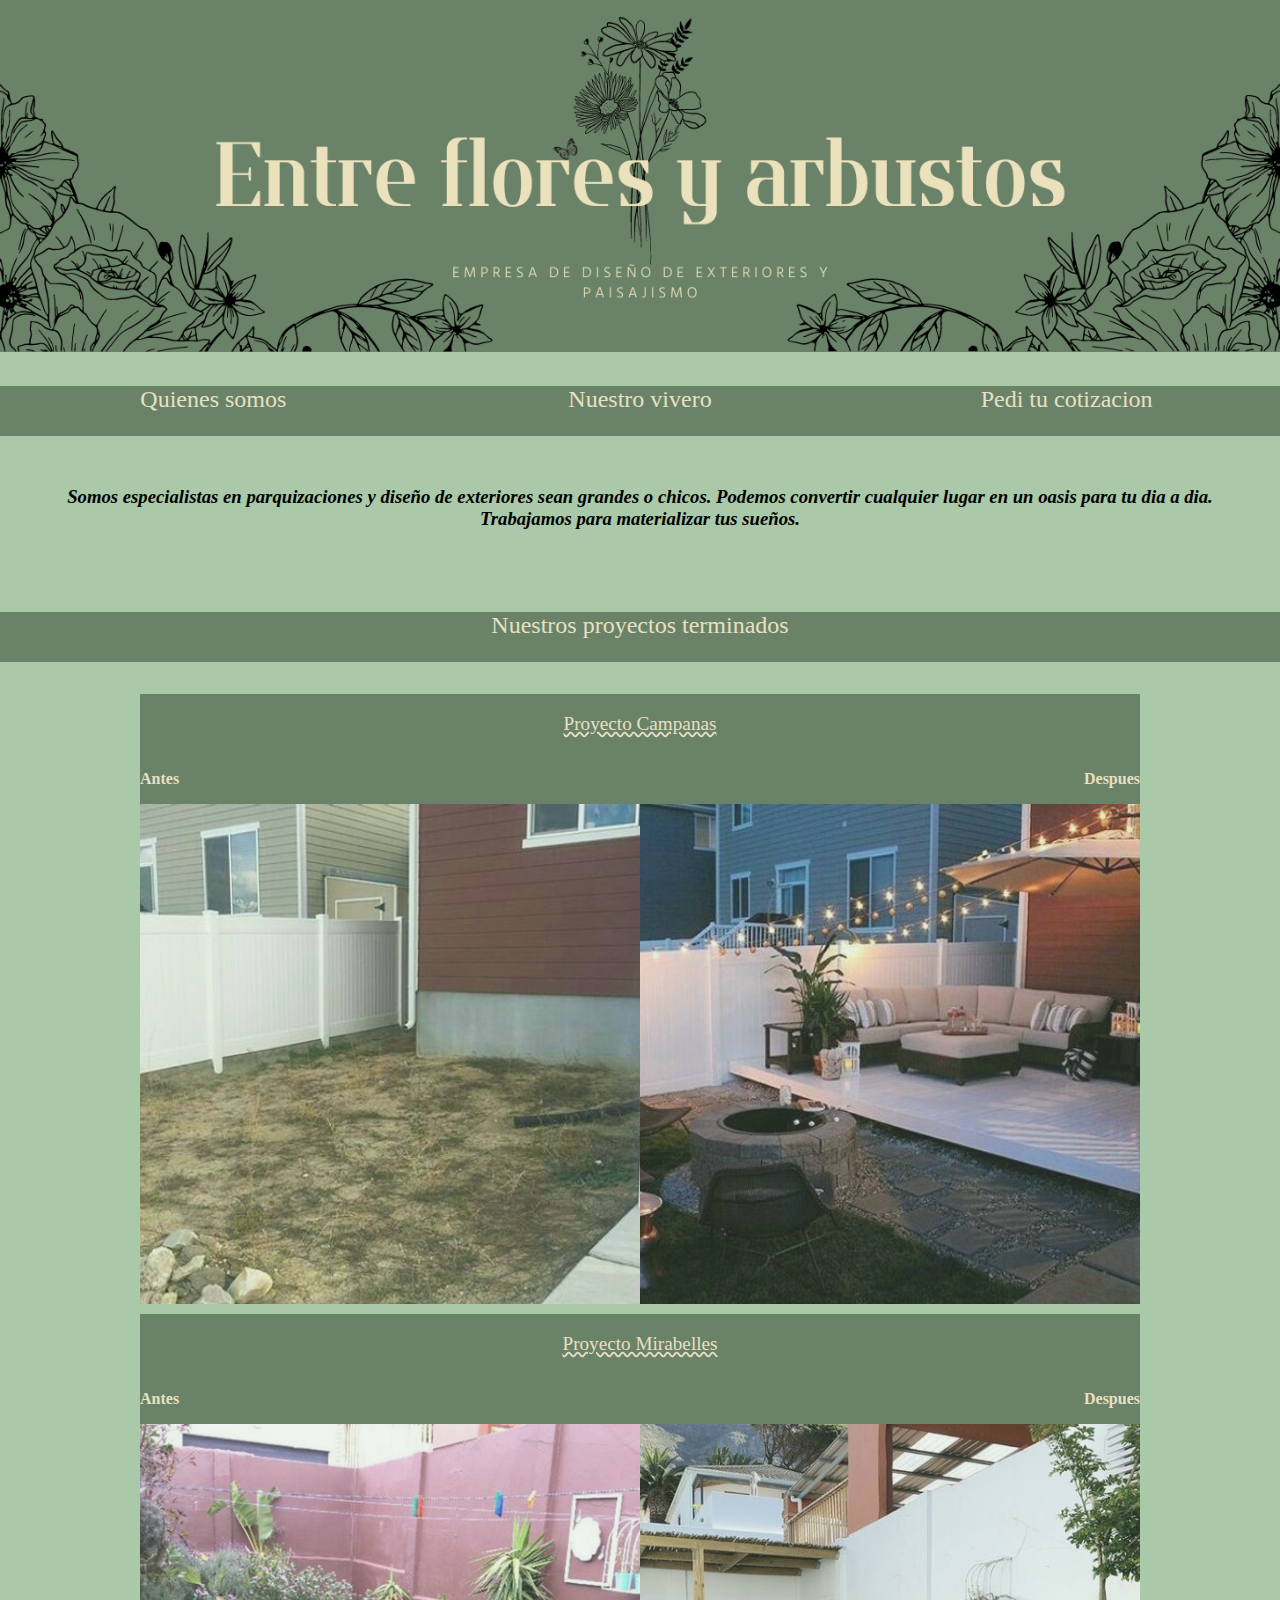
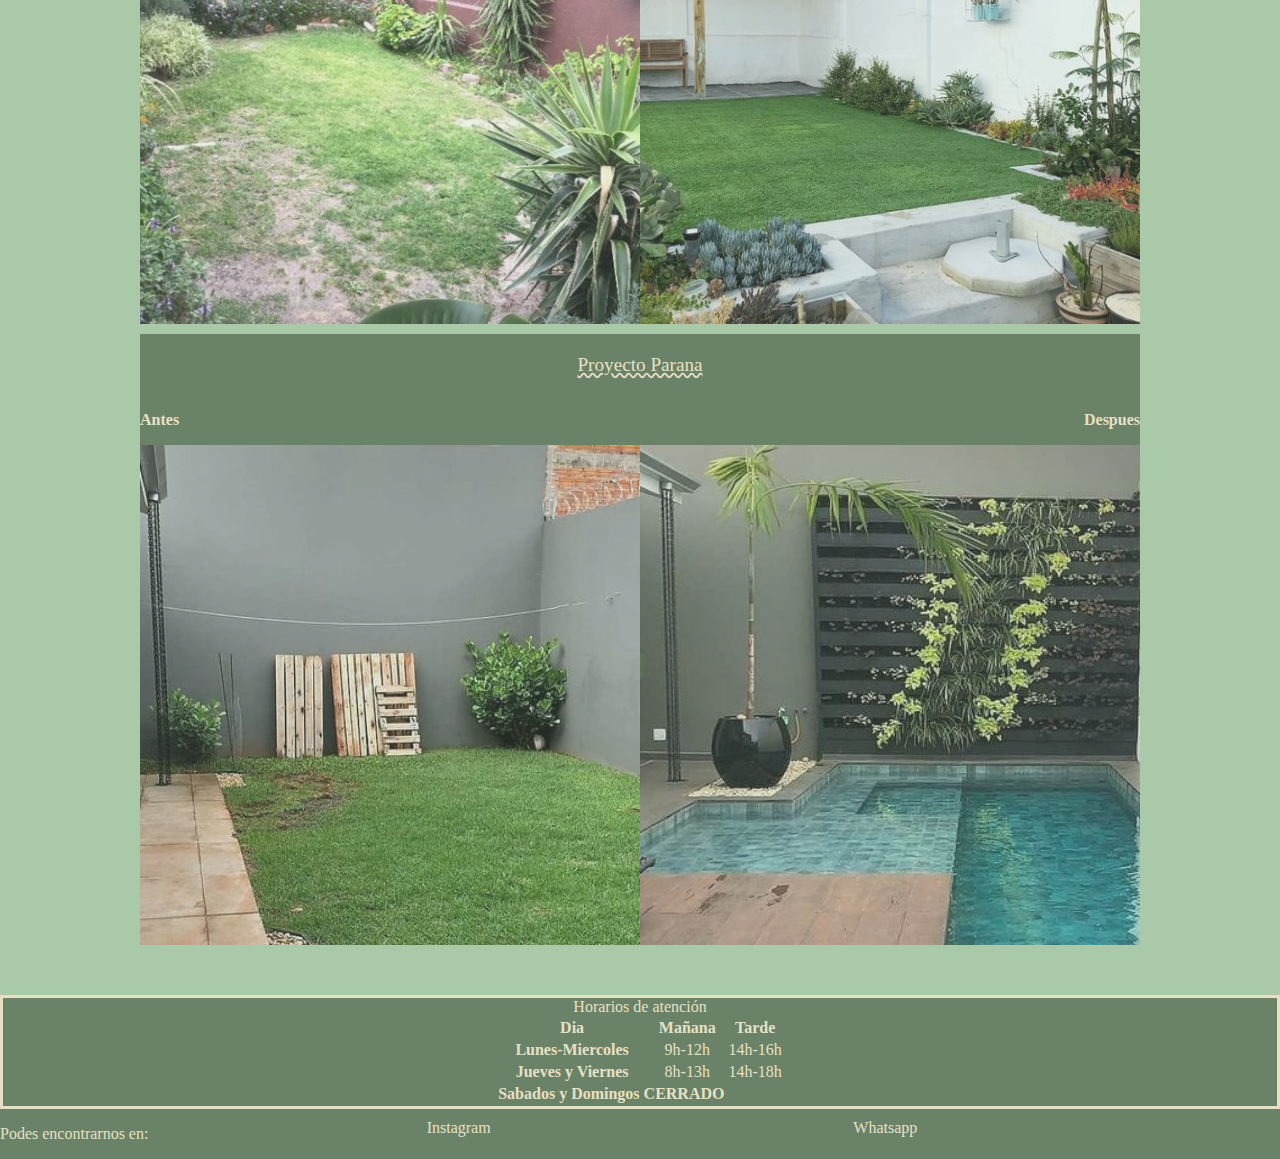
<file: index.html>
<!DOCTYPE html>
<html lang="en">

<head>
  <meta charset="UTF-8">
  <meta name="viewport" content="width=device-width, initial-scale=1.0">
  <title>Entre flores y arbustos Inicio</title>
  <link rel="stylesheet" href="estilo.css">
</head>

<body>
  <header>
    <img id="titulo-principal" src="imagen-titulo-pagina-principal.png" alt="Entre flores y arbustos" width="100%">
  </header>

  <main>
    <div id="contenedormenu">
      <a href="quienes_somos.html" target="_blank" id="quienessomos">Quienes somos</a>
      <a href="contactanos.html" target="_blank" id="cotizacion">Pedi tu cotizacion</a>
      <a href="vivero.html" target="_blank" id="nuestrovivero">Nuestro vivero</a>

      <h3 id="quehacemos2"> Somos especialistas en parquizaciones y diseño de exteriores sean grandes o chicos.
        Podemos
        convertir cualquier lugar en un oasis para tu dia a dia. Trabajamos para materializar tus sueños.</h3>

    </div>

    <h4 class="tituloproyectos">Nuestros proyectos terminados</h4>

    <div id="contenedorproyectosterminados">

      <div>
        <div id="textoimg">
          <p class="titulodelproyecto">Proyecto Campanas</p>
          <p class="antestexto">Antes</p>
          <p class="despuestexto">Despues</p>
        </div>
        <section>
          <img src="Proyecto barrio campanas1.jpg" alt="campanas1">
          <img src="Proyecto barrio campanas2.jpg" alt="campanas2">
        </section>
      </div>

      <div>
        <div id="textoimg">
          <p class="titulodelproyecto">Proyecto Mirabelles</p>
          <p class="antestexto">Antes</p>
          <p class="despuestexto">Despues</p>
        </div>
        <section>
          <img src="proyecto mirabelles 1.jpg" alt="mirabelles1">
          <img src="proyecto mirabelles 2.jpg" alt="mirabelles2">
        </section>
      </div>

      <div>
        <div id="textoimg">
          <p class="titulodelproyecto">Proyecto Parana</p>
          <p class="antestexto">Antes</p>
          <p class="despuestexto">Despues</p>
        </div>
        <section>
          <img src="proyecto parana 1.jpg" alt="Parana1">
          <img src="proyecto parana 2.jpg" alt="Parana2">
        </section>
      </div>



    </div>

    </div>

    <div id="tablahorarios">
      <table summary="Nuestros horarios de atención">
        <caption>
          Horarios de atención
        </caption>
        <thead>
          <tr>
            <th scope="col">Dia</th>
            <th scope="col">Mañana</th>
            <th scope="col">Tarde</th>
          </tr>
        </thead>
        <tbody>
          <tr>
            <th scope="row">Lunes-Miercoles</th>
            <td>9h-12h</td>
            <td>14h-16h</td>
          </tr>
          <tr>
            <th scope="row">Jueves y Viernes</th>
            <td>8h-13h</td>
            <td>14h-18h</td>
          </tr>
        </tbody>
        <tfoot>
          <tr>
            <th scope="row" colspan="2">Sabados y Domingos CERRADO</th>
            <td colspan="2"></td>
          </tr>
        </tfoot>
      </table>
    </div>

  </main>


  <footer>

    <p id="titulofooter">Podes encontrarnos en:</p>

    <li id="instagram"> <a class="igwapp" href="https://www.instagram.com/" target="_blank">Instagram</a></li>

    <li id="whatsapp"><a class="igwapp" href="https://www.whatsapp.com/" target="_blank">Whatsapp</a></li>


  </footer>


</body>

</html>
</file>
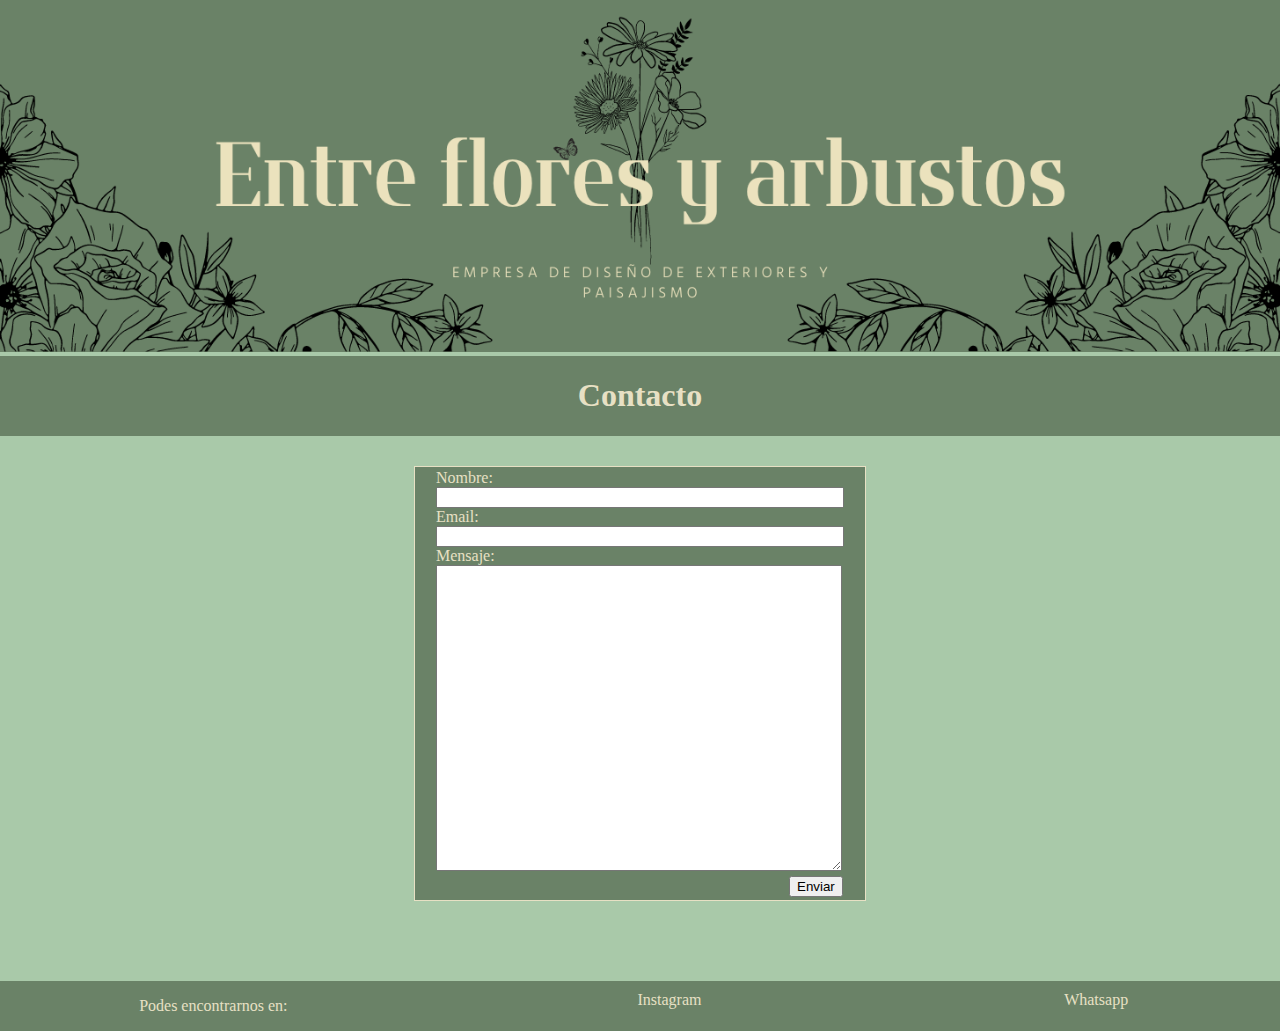
<file: contactanos.html>
<!DOCTYPE html>
<html lang="en">

<head>
    <meta charset="UTF-8">
    <meta name="viewport" content="width=device-width, initial-scale=1.0">
    <title>Entre flores y arbustos Contacto</title>
    <link rel="stylesheet" href="contacto.css">
</head>

<body>
    <header>
        <a href="index.html"><img id="titulo-principal" src="imagen-titulo-pagina-principal.png" alt="Entre flores y arbustos" width="100%"></a>
        <div id="paginacontacto"><h1 >Contacto</h1></div>
    </header>

    <main>

        <form id="formulario-contacto"  action="./solicitud_enviada.html">
            <div id="info-usuario">
                <div class="info" id="info-nombre">
                    <label for="nombre">Nombre:</label>
                    <input type="text" name="nombre-usuario" id="nombre" required>
                </div>
                <div class="info" id="info-email">
                    <label for="email">Email:</label>
                    <input type="email" name="email-usuario" id="email" required>
                </div>
                <div class="info" id="info-mensaje">
                    <label for="texto">Mensaje:</label>
                    <textarea name="texto-usuario" id="texto" rows="16" cols="10" required></textarea>
                </div>
                <input onclick="guardarInfo()" id="enviar-form" type="submit" value="Enviar">

            </div>
        </form>
    </main>
    <footer>
        <p id="titulofooter">Podes encontrarnos en:</p>

        <li id="instagram" > <a class="igwapp" href="https://www.instagram.com/" target="_blank">Instagram</a></li>

        <li id="whatsapp" ><a class="igwapp" href="https://www.whatsapp.com/" target="_blank">Whatsapp</a></li>

    </footer>

</body>

</html>
</file>
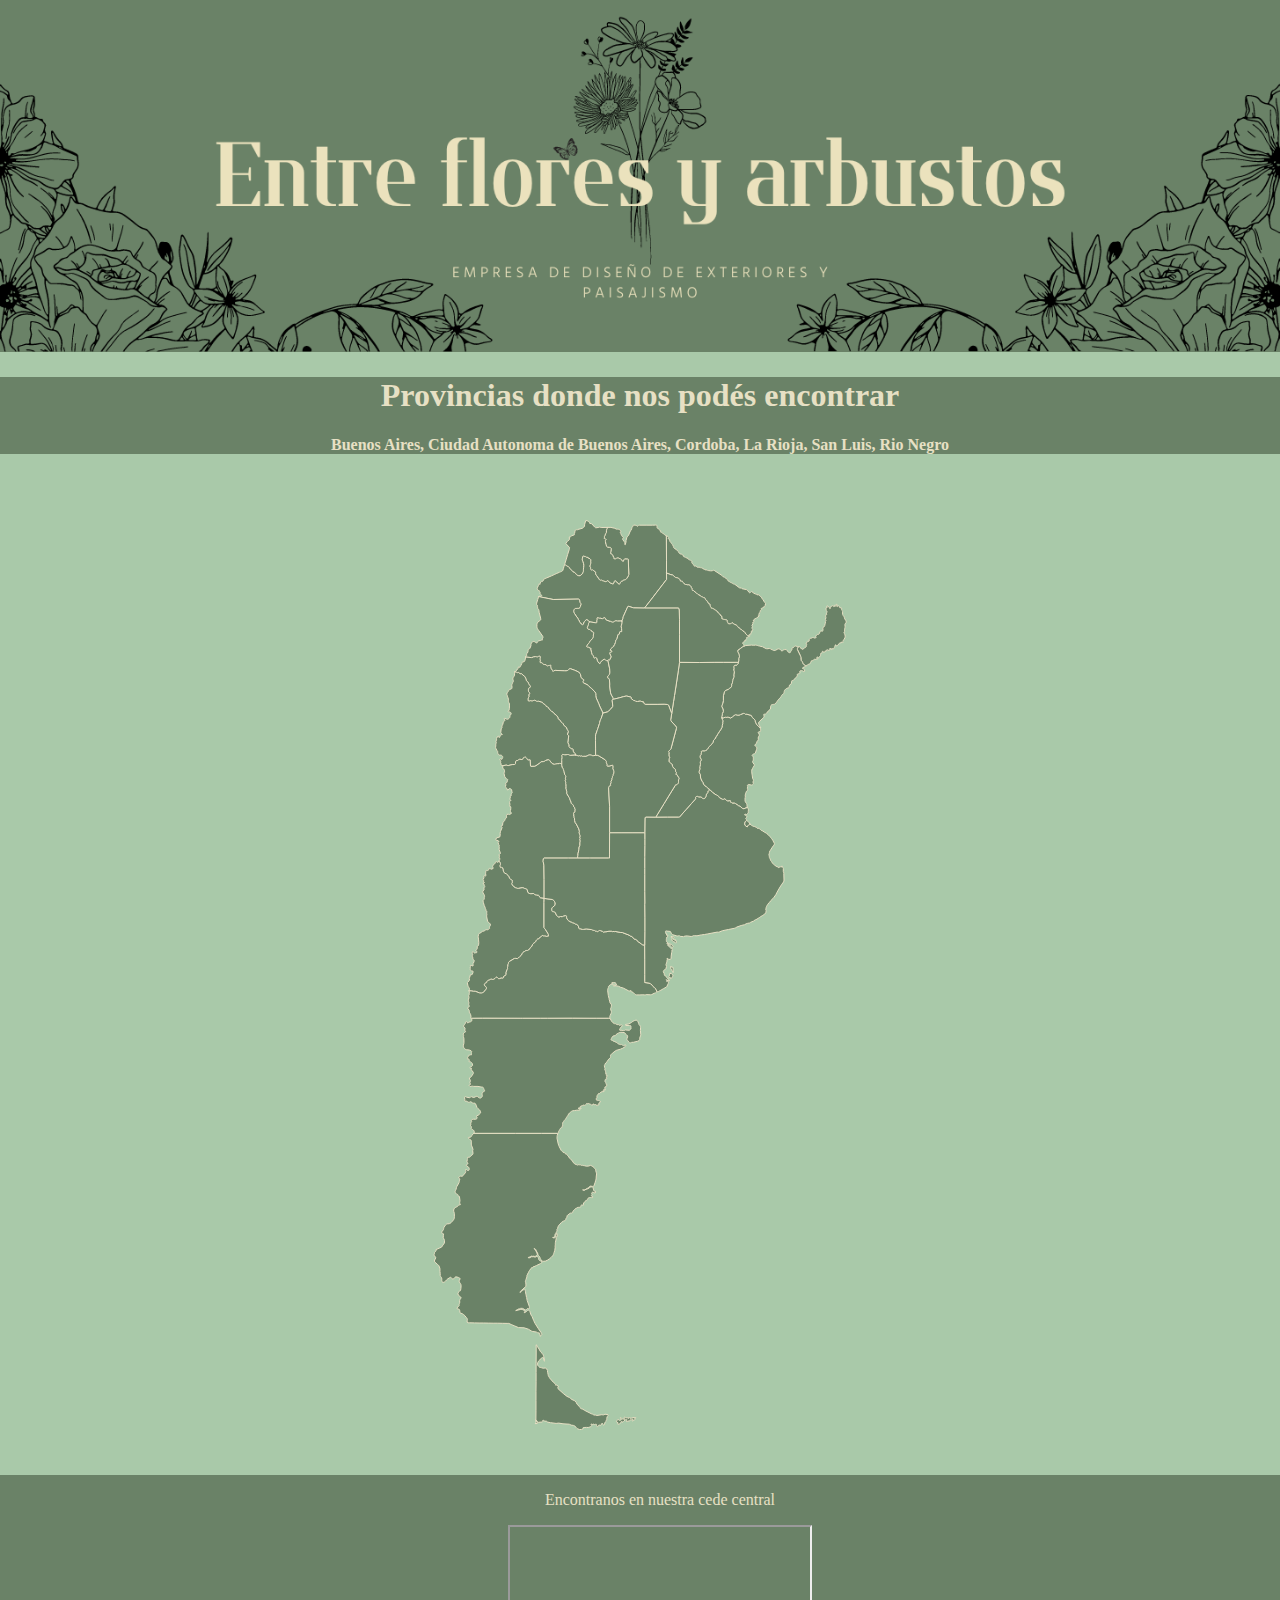
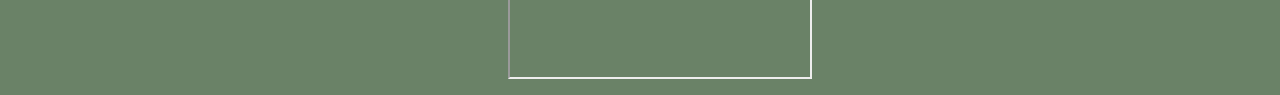
<file: encontranos_aca.html>
<!DOCTYPE html>
<html lang="en">

<head>
    <meta charset="UTF-8">
    <meta name="viewport" content="width=device-width, initial-scale=1.0">
    <title>Entre flores y arbustos Provincias</title>
    <link rel="stylesheet" href="encontranos_aca.css">
</head>

<body>
    <header>
        <a href="index.html"><img id="titulo-principal" src="imagen-titulo-pagina-principal.png" alt="Entre flores y arbustos" width="100%"></a>
    </header>
    <main >
        <div id="titulopagprov"><h1 >Provincias donde nos podés encontrar</h1>
        <h4>Buenos Aires, Ciudad Autonoma de Buenos Aires, Cordoba, La Rioja, San Luis, Rio Negro </h4></div>
        <div id="svg">
            <svg fill="#e7e0c4" height="1000" stroke="#6a8267" stroke-linecap="round" stroke-linejoin="round"
            stroke-width="2" version="1.2" viewbox="0 0 1000 1000" width="1000" xmlns="http://www.w3.org/2000/svg">
            <g id="features">
                <path
                    d="M607.1 332.7l-1.1 0.2-1.9 0.8-1 0-0.8-0.4-2.2-2-0.3-0.1-1-0.3-0.4-0.2-1.2-1-1.5-0.9-0.3-0.3-0.4-0.2-0.6-0.1-2.1 0-0.2 0-0.1-0.2-0.1-0.2-0.1-0.1-0.2-0.2-0.1-0.1-0.2 0-0.1 0.1-0.1 0-0.1 0.1-0.2-0.1-0.1-0.1-0.1-0.2-0.1 0-0.1-0.2 0-0.7 0-0.3-0.2-0.4-0.1 0-0.2 0-0.3 0.1-0.1 0-0.1 0.3-0.1 0-1.8 0-1-0.5-0.8-1-0.9-0.6-1.1 0.4-0.6 0.2-0.7-0.2-2.8-1.5-0.3-0.3-0.8-1.2-0.3-0.4-0.4-0.2-1-0.6-0.4 0-0.4-0.2-3.5-2.5-2.7-2.8-1-0.6-0.6-0.3-0.5-0.5-0.1-0.1-0.2-0.5-0.4-0.4-0.2-0.2-0.2-0.1-0.3-0.1-0.3-0.2-1.3-0.9-1.2-1.5-0.1-0.2-0.5-1.7-0.1-0.2-0.1-0.1-0.2-0.2-0.1 0-0.4-0.6-1.1-2.3-0.3-0.9-0.1-1-0.2-2.2-0.1-0.5-0.3-0.4-0.7-1.2-0.2-0.4 0-0.4 0.1-0.5 0.6-1.6 0.1-0.5 0.1-0.5-0.2-1.5 0.1-0.5 0.1-0.5 0.4-1.5 0.1-0.4 0-0.6-0.2-1.4 0.1-0.5 0.1-0.4 0.7-1.2 0.1-0.5-0.1-0.5-0.2-0.5-0.6-0.8-0.2-0.6-0.1-0.6 0-0.6 0.2-0.5 0.6-0.8 0.2-0.4 0-0.2 0.1-0.8 0.3-0.7 0-0.4 0-0.3 0-0.1 0.1 0-0.1-0.2 0-0.2 0-0.2 0.1-0.2 0.2-0.2 0.1 0 0.6-0.2 0.4 0 0.4 0 1.5 0 0.4-0.1 0.4-0.1 0.4-0.2 0.4-0.2 0.7-0.6 0.6-0.7 1.1-1.6 0.5-0.6 0.3-0.4 0.1-0.2 0.3-0.3 0.3-0.2 0.1 0 0.2-0.4 0.2-0.2 0.1-0.1 0.2-0.1 0.3-0.1 0.1 0 0.1-0.2 0.4-0.7 0.9-1.1 0.1-0.3 0.1 0 0.6-2.1 0.2-0.3 0.8-0.7 0.3-0.3 1.3-2.4 1.2-1.8 0.8-1.5 1-1.3 0.4-0.8 1.1-1.5 1.2-2.2 0.2-0.5 0.1-1.4 0.1-0.4 0.4-1.2 0-0.4 0-1.4 0.2-0.9 0-0.4-0.1-0.4-0.5-1.1-0.2-0.4-0.2-1.1 1.7-0.1 0.3 0 1.3-0.6 0.1 0 0.1 0 0.1 0 0.5 0.2 0.2 0 1.4-0.3 1.1 0.2 1.9 0.7 1.6-0.9 0.4-0.3 0.2-0.3 0.8-0.7 1.1-0.7 0.5-0.3 0.3-0.1 0.7 0.1 1.2 0.3 0.6 0.1 0.2 0 1.7-0.3 0.4-0.2 0.4-0.2 2.6-1.1 0.6 0 0.3 0 0.3 0.1 0.2 0.1 0.5 0.4 0.1 0.1 0.2 0.1 0.5 0 0.9 0 4 1.1 0.7 0.5 0.2 0.3 0 0.2 0.2 0.5 0.3 0.5 0.5 0.6 1.2 1.2 0.9 0.8 0.3 0.4 0.1 0.4 0.1 1.1 0.2 0.5 0.8 1.6 0.2 0.4 2.4 2.5 1.1 0.9 0.2 0 0.1 0.7 0.1 0.4 0.1 0.6 0 1 0 0.2-0.2 0.6-0.1 0.4-0.2 0.1-0.5-0.1-0.9 0.3-0.4 0.2-0.1 0.5 0.1 0.2 0.9 1.3 0.1 1.2-0.3 0.8-0.6 0.8-0.2 1.1 0.1 1 0 0.7-0.2 0.2-0.4 1-0.2 0.1-0.3 0.3-0.2 0.1-0.2 0.5-0.1 1.1-0.2 0.5-0.3 0.3-0.8 0.5-0.4 0.3-0.2 0.7 0.5 0.7 0.2 0.1 0.6 0.5 0.5 0.7 0.2 1-0.2 1.1-1.3 3.8-0.2 0.3-0.5 0.2-1 0.2-0.4 0.2-0.3 0.3-0.6 0.6-0.2 0.5 0.3 0.5 0.7 0.7 0.2 0.8 0 1.1 0 1.1-0.2 0.9-0.5 0.8-0.1 0.5 0.2 0.5 1.4 1.9 0.2 0.7-0.1 0.7-1.3 2-0.5 1-0.2 0.3 0 0.1 0-0.1-0.4 1.1-0.1 1.1 0.3 3 0.3 1.7 0.3 2.5 0.2 0.5 0.6 0.9 0.1 0.4-0.1 0.5-0.3 0.9-0.1 0.6 0.3 1.1 0 0.6-0.2 0.3-0.8 0.7-0.2 0-0.5 0.1-0.3 0-2.9-0.5-0.7 0.4-0.1 0.1-0.2 0.2 0 0.2 0.4 0.2 0 0.2-0.1 0.3 0 0.2-0.1 0.5-0.2 1.1 0 0.5 0.3 1.1 0.1 0.6-0.2 0.2-0.4 0.2-0.4 0.5-0.6 0.8-0.3 0.9-0.4 1.1-0.2 1.1-0.1 1 0.2 1.1-0.1 0.3-0.2 0.5-0.1 1.8 0 0.6 0.1 1 0.4 0.8 1.1 1.6 0.2 0.4 0.1 0.5 0.1 1.1 0.2 1.4 0 0.3-0.1 0.3 0 0.1z"
                    id="ARE" name="Entre Ríos">
                </path>
                <path
                    d="M398.9 121.6l0.1-0.1 0.4-0.2 0.3 0 0.4 0.1 0.4 0 0.5-0.1 0.4-0.2 0.2-0.3 0-0.5-0.4-0.6-0.7-0.6-0.5-0.6 0.1-0.9 0.1-0.2-0.1-0.2-0.1-0.1-0.1-0.2-0.1-0.1-0.2-0.2-0.1-0.1 0-0.1 0-0.1 0.1-0.1-0.2-0.3-0.1-0.2-0.2-0.1-0.4 0-0.2-0.1-0.5-0.3-0.2-0.2-0.1-0.2-0.4-1.2-0.1-0.4 0.2-0.5 1-2.1 0.3-0.8 0-0.3 0.1-0.4 0.2-0.2 0.2-0.1 0.4 0.6 0.3 0.1 0.1-0.4 0.2-0.7 0.8-1.8 0.4-0.2 0.3 0 0.4 0.2 0.4-0.1 0.2-0.2 0.8-1.3 0.2-0.6 0.1-0.2 0.4-0.2 0.7-0.3 1-0.5 1-0.4 1.1-0.4 1-0.5 2.6-1.1 2.6-1.2 2.6-1.2 2.6-1.1 0.2-0.1 0.4-0.2 0.4-0.1 0.2-0.1 0.8-0.3 1-0.6 0.5-0.7 0.4-1.5 0.7-2.2 0.7-2.3 0.5 0.5 0.2 0.1 0.1 0.1 0.6 0.2 0.1 0.1 0.1 0.1 0.4 0.6 0.1 0.1 0.1 0 0.3 0.1 0.1 0.1 0.5 0 0.2 0.1 0.1 0 0.2 0.1 0.1 0.2 0.6 0.7 0.9 0.9 0.1 0.1 0.1 0.4 0.1 0.2 0.1 0.1 0.1 0 0.2 0.1 0.2 0 0.1 0 0.1 0.1 0.1 0.2 0.1 0.3 0.1 0.1 0 0.1 0.7 0.7 0.4 0.6 0.2 0.2 0.3 0.2 1.7 0.7 0.1 0.1 0.8 0.8 0.7 1.1 0.5 0.4 0.6 0.4 0.8 0.4 0.8 0.2 1.3-0.1 0.7-0.4 1.1-1.5 0.1-0.1 0.4 0 0.1-0.2 0.2-0.3 0-0.7 0.2-0.4 0.1-0.3 0.2-0.2 0.1-0.3 0-0.7 0-0.9 0.2-2.3 0.1-2-0.1-1.3-0.1-0.7-0.7-1.5 0-0.3-0.5-1.3-0.1-0.2 0-0.7 0.1-0.6 0.5-2.3 0.1-0.1 0.1-0.2 0.1-0.1 0.1 0 0.2-0.1 0.2 0 0.2 0.1 1 0.5 0.5-0.1 0.6 0.5 0.4 0.2 0.2 0 0.3-0.1 0.1 0 0.1 0.1 0.1 0 3 1.8 0.6 0.6 0.1 0.2 0.1 0.2 0 0.1 0 0.3-0.1 0.8 0 0.4 0.1 1.1-0.2 0.5 0 0.2 0.2 0.4 0 0.2 0 0.1-0.4 0.3 0 0.1-0.2 0.5-0.1 0.1 0 0.2-0.1 1.6 0 0.1 0.1 0.1 0.1 0.1 0.1 0 0.1 0.1 0 0.4 0.1 0.1 0 0.1 0.1 0 0.1 0.1 0 0.1 0 0.2-0.2 0.2 0 0.2 0 0.3 0.4 0.5 0.2 0.3 0.2 0.3 0.1 0.1 0.1 0 0.2 0 0.1 0 0.1-0.1 0.1-0.1 0.1-0.1 0.1 0 0.1-0.1 0.1 0 0.2 0.1 0.2 0.1 0.2 0.1 0.8 0.8 0.2 0.3 0.1 0 1 0.5 0.4 0.4 0.1 0.8-0.1 0.9 0.2 0.5 0.7 1.2 2.1 2.8 0.4 0.8 0.2 0.4 0.1 0.1 0.2 0.1 0.7 0.4 0.2 0.1 0.2-0.1 0.2 0 0.2-0.2 0.1 0 0.1 0 0.1 0 0.1 0 0.2 0.1 0.2 0.1 0.5 0.5 0.2 0.2 0.5 0.1 0.5 0 0.1 0.1 0.3 0 0.9 0.5 0.8 0.2 0.5-0.1 0.3-0.1 0.5-0.3 0.8-0.6 0.1 0 0.1 0 0.1 0.1 0.1 0.2 0.1 0.2 0 0.1 0.1 0.1 1.7 1.4 0.7 0.5 2 0.7 0.3 0 0.1 0 0.1 0 0.1 0 0.1-0.1 0.9-2.3 0.3-0.5 0.3-0.3 0.3 0 3.9 3.6 0.2 0 0.1-0.1 0.2-0.1 0.1-0.2 0.1-0.3 0.2-0.5 0.2-0.5 0.3-0.3 1.2-1.1 1-0.2 0.1-0.1 0.1-0.1 0.3-0.5 0.1-0.1 0.1-0.1 0.2-0.1 0.2-0.1 0.4 0 0.1 0 0.1 0 0.3-0.1 0.4 0 0.1 0 0.1 0 0.2-0.1 0.1 0 0.3-0.3 0.6-0.6 1.2-1.7 0.7-1.3 0.3-1 0.1-0.3-0.5-14.6 0-0.3-0.1-0.3-0.4-0.1-0.3 0-2.6-0.1-0.2 0-0.2 0.1-0.2 0.3-0.4 0.4-0.1 0.2-0.2 1-0.1 0.2-0.5 0.4-0.5-0.4-0.2-0.2-0.1-0.1 0-0.1-0.5-0.5-0.3-0.6-0.1 0-0.4-0.4-0.3-0.3-0.7-0.3-0.8-0.2-0.2-0.1 0-0.1-0.1 0-0.2-0.3-0.2-0.1-0.1 0-0.3 0-0.4 0.1-0.9 0.1-0.1 0.1-0.2 0.1-0.4 0.4-0.1 0.1-0.1 0-0.1 0.1-0.1 0.1-0.4 0-0.6-0.1-0.3-0.1-0.2 0-0.1 0-0.1-0.1-0.1-0.3 0-0.7-0.1-0.2-0.1-0.2-0.7-1.4-0.2-0.7-0.4-0.6-0.2-0.2-0.7-0.4-0.1 0-0.5-0.1-0.1-0.1 0-0.1-0.1-0.1-0.1-0.1 0-0.1 0-0.1 0-0.3 0.1-0.3 0.3-1.4 0.3-2 0-0.6 0-0.1-0.1-0.2-0.1-0.2-0.1-0.2-0.4-0.3-0.2-0.2-0.1-0.1-0.6 0-1.7-0.1-0.3 0-0.2-0.1-0.5-0.4-0.2-0.3-0.1-0.1-0.1-0.2-0.4-1.5-0.1-0.2-0.2-0.3 0-0.1-0.3-2.1 0-0.1-0.1-0.3 0-0.2 0-0.6 0-0.3 0.1-0.4 0.4-0.6-0.1-0.2-0.7-0.7-0.2-0.1-0.3 0.1-0.2 0-0.1 0-0.1-0.2 0.2-1-0.1-0.5 0.1-0.2 0-0.2 0.5-0.9 0.1-0.4 0.1-0.3 0.6-1.4 0.2-0.3 0.1-0.1 0.3-0.6 0.1-0.1 0-0.2 0-1.3 0.1-0.7 0.2-0.9 0.1-0.3 0.2-0.4 0.3-0.4 0.1-0.3 0-0.5 3.5 0 3.9 0.9 1.5 0.8 0.8 0.2 0.2 0 0.4-0.2 0.1 0 0.2 0 0.4 0.1 0.4 0.3 0.5 0.2 0.4 0.1 0.2 0.2 0.6 0.6 0.1 0.3 0.2 0.5 0 0.3-0.1 0.3-0.3 0.4-0.2 0.5 0.3 0.4 0.4 0.3 0.3 0.2 0 0.3-0.1 0.4 0 0.2 0.1 0.2 0.4 0.2 0 0.2 0.2 0.5 0.3 0.4 1.1 1.1 0 0.4-0.2 0.2-0.2 0.2 0 0.3-0.1 0.2-0.1 0.4 0 0.3 0.1 0.3 0.1 0.1 0.2 0.1 0.2 0.2 0.5 1.2 0.3 0.1 0.4 0.3 0.3 0.5 0.1 0.6-0.2 0.5 0.3 0.3 0 1.1 0.4 0.1 0-0.2 0.5-1.8 0.2-0.4 0-1.6 0.9-3.4 0.3-0.5 1-1 0.5-0.8 1.6-4 0.1-0.2 0.5-0.2 0.1-0.3 0.7-1.6 0.3-1.3 0.2-0.3 0.1-0.1 0.1-0.1 0.2 0 0.1-0.2 0.1-0.2 0.1-0.4 0.2-0.5 0-0.1 0.1-0.1 0.3-0.1 0.5-0.2 1.9 0.2 0.5 0.2 0.8 0.7 0.2 0.1 1-0.8 0.3-0.2 0.8-0.1 6.6 0 6.5 0 3-0.1 0.9 0.1 0.3 0.1 0.1 0.2 0.1 0.9 0 0.2 0 0.2 0.1 0.2 0 0.7 0.2 0.4 0.3 0.3 0.9 0.5 0.9 0.7 0.3 0.2 0.1 0.2 0 0.2 0 0.2 0.2 0.1 0.2 0 0.2 0.1 0.2 0.1 0.1 0.2-0.2 0 0.1 0.3 0 0.2-0.2 0.2 0 0.2 0.1 0.2 0.3 0.2 0.3 0.1 0.2 0 0.5 0.1 0.4 0.3 0.5 0.7 0.2 0.1 0.8 0.3 0.2 0.1 0.2 0.3 0.3 0.4 1.5 1 0.4 0.2 0.1 0 0.1 24.4 0 12.8 0.1 6.4-15.7 20.5-6.4 8.2-10.9-0.2-0.7-0.2-4-1.3-0.8-0.1-0.4 0.5-4.4 9.8-0.1 0.4-0.1 0.2 0 0.8 0 0.2-0.2 0.4-0.7 1.5-0.1 0.1-0.1 0.8-4.4 0.1-0.3 0-1.1-0.3-0.7 0.1-1 0.4-0.2 0.1-0.4 0.4-0.4 0.3-0.1 0-0.2 0.1-0.3 0-0.1 0.1-0.3-0.1-0.4-0.1-0.7-0.3-0.4-0.3-0.4-0.1-0.2 0-0.3 0.1-4-1.6-0.3-0.2-0.1-0.3-0.2-0.3-0.1-0.6-0.3-0.6-0.1-0.1-0.1 0-0.1-0.1-0.2 0-0.2 0.1-0.6 0.2-1.1 0.6-0.1 0.1-0.1 0-0.3 0-2-0.5-0.3 0-0.5 0.1-1-0.3-0.1-0.1-0.5-0.2-0.1-0.1-0.1 0-0.2 0.1-0.1 0.1 0 0.1-0.1 0.3 0 0.3 0 0.9 0 0.5-0.2 0.4-0.1 0.5 0 0.3 0 0.8 0 0.2 0 0.1 0 0.1-0.1 0.2-0.1 0.1-0.1 0.1-0.1 0.1-0.2 0.1-0.7-0.1-6.1-1-0.8-0.5-0.6-0.6-0.4-0.7-0.3-0.2-0.4-0.1-0.3 0-0.4 0-0.3 0.2-0.2 0.1-0.2 0.3-0.4 0.7-0.6 0.4-0.2 0.2-0.2 0.4-1 2.4-0.1 0.1-0.1 0.1-0.2 0.2-0.1 0.1-0.2 0-0.1 0-0.1-0.1-0.2 0-0.1-0.2-0.7-0.6-1.3-1.6-0.4-0.5-0.8-1.9-0.5-0.6-0.2-0.2-0.3-1-1.7-2.2-1.6-2.5-0.5-0.8-0.3-1.1 0-0.9 0.1-0.6 0-0.2 0.1-0.2 0-0.1 0.2-0.2 0.2-0.1 0.1-0.1 0.3-0.2 0.4-0.4 0.1-0.1 0.1 0 0.1-0.1 1.4 0 0.8-0.1 0.9 0 0.2 0 0.1 0 0.2-0.1 1-0.8 0.3-0.3 0.1-0.2 0-0.1 0-0.2 0-0.2 0-0.2 0.5-1.8 0-0.3 0-0.1 0-0.2-0.1-0.2-0.2-0.3-0.4-0.5-0.3-0.4 0-0.1-0.1-0.3 0-0.1-0.2-1.7-0.1-0.2-0.2-0.5-0.1-0.1-0.1-0.1-0.1-0.1-0.1 0-0.7-0.1-25 0.4-14-2.8-0.3-0.1z"
                    id="ARA" name="Salta">
                </path>
                <path
                    d="M467.4 52.4l0 0.5-0.1 0.3-0.3 0.4-0.2 0.4-0.1 0.3-0.2 0.9-0.1 0.7 0 1.3 0 0.2-0.1 0.1-0.3 0.6-0.1 0.1-0.2 0.3-0.6 1.4-0.1 0.3-0.1 0.4-0.5 0.9 0 0.2-0.1 0.2 0.1 0.5-0.2 1 0.1 0.2 0.1 0 0.2 0 0.3-0.1 0.2 0.1 0.7 0.7 0.1 0.2-0.4 0.6-0.1 0.4 0 0.3 0 0.6 0 0.2 0.1 0.3 0 0.1 0.3 2.1 0 0.1 0.2 0.3 0.1 0.2 0.4 1.5 0.1 0.2 0.1 0.1 0.2 0.3 0.5 0.4 0.2 0.1 0.3 0 1.7 0.1 0.6 0 0.1 0.1 0.2 0.2 0.4 0.3 0.1 0.2 0.1 0.2 0.1 0.2 0 0.1 0 0.6-0.3 2-0.3 1.4-0.1 0.3 0 0.3 0 0.1 0 0.1 0.1 0.1 0.1 0.1 0 0.1 0.1 0.1 0.5 0.1 0.1 0 0.7 0.4 0.2 0.2 0.4 0.6 0.2 0.7 0.7 1.4 0.1 0.2 0.1 0.2 0 0.7 0.1 0.3 0.1 0.1 0.1 0 0.2 0 0.3 0.1 0.6 0.1 0.4 0 0.1-0.1 0.1-0.1 0.1 0 0.1-0.1 0.4-0.4 0.2-0.1 0.1-0.1 0.9-0.1 0.4-0.1 0.3 0 0.1 0 0.2 0.1 0.2 0.3 0.1 0 0 0.1 0.2 0.1 0.8 0.2 0.7 0.3 0.3 0.3 0.4 0.4 0.1 0 0.3 0.6 0.5 0.5 0 0.1 0.1 0.1 0.2 0.2 0.5 0.4 0.5-0.4 0.1-0.2 0.2-1 0.1-0.2 0.4-0.4 0.2-0.3 0.2-0.1 0.2 0 2.6 0.1 0.3 0 0.4 0.1 0.1 0.3 0 0.3 0.5 14.6-0.1 0.3-0.3 1-0.7 1.3-1.2 1.7-0.6 0.6-0.3 0.3-0.1 0-0.2 0.1-0.1 0-0.1 0-0.4 0-0.3 0.1-0.1 0-0.1 0-0.4 0-0.2 0.1-0.2 0.1-0.1 0.1-0.1 0.1-0.3 0.5-0.1 0.1-0.1 0.1-1 0.2-1.2 1.1-0.3 0.3-0.2 0.5-0.2 0.5-0.1 0.3-0.1 0.2-0.2 0.1-0.1 0.1-0.2 0-3.9-3.6-0.3 0-0.3 0.3-0.3 0.5-0.9 2.3-0.1 0.1-0.1 0-0.1 0-0.1 0-0.3 0-2-0.7-0.7-0.5-1.7-1.4-0.1-0.1 0-0.1-0.1-0.2-0.1-0.2-0.1-0.1-0.1 0-0.1 0-0.8 0.6-0.5 0.3-0.3 0.1-0.5 0.1-0.8-0.2-0.9-0.5-0.3 0-0.1-0.1-0.5 0-0.5-0.1-0.2-0.2-0.5-0.5-0.2-0.1-0.2-0.1-0.1 0-0.1 0-0.1 0-0.1 0-0.2 0.2-0.2 0-0.2 0.1-0.2-0.1-0.7-0.4-0.2-0.1-0.1-0.1-0.2-0.4-0.4-0.8-2.1-2.8-0.7-1.2-0.2-0.5 0.1-0.9-0.1-0.8-0.4-0.4-1-0.5-0.1 0-0.2-0.3-0.8-0.8-0.2-0.1-0.2-0.1-0.2-0.1-0.1 0-0.1 0.1-0.1 0-0.1 0.1-0.1 0.1-0.1 0.1-0.1 0-0.2 0-0.1 0-0.1-0.1-0.2-0.3-0.2-0.3-0.4-0.5 0-0.3 0-0.2 0.2-0.2 0-0.2 0-0.1-0.1-0.1-0.1 0 0-0.1-0.1-0.1 0-0.4-0.1-0.1-0.1 0-0.1-0.1-0.1-0.1 0-0.1 0.1-1.6 0-0.2 0.1-0.1 0.2-0.5 0-0.1 0.4-0.3 0-0.1 0-0.2-0.2-0.4 0-0.2 0.2-0.5-0.1-1.1 0-0.4 0.1-0.8 0-0.3 0-0.1-0.1-0.2-0.1-0.2-0.6-0.6-3-1.8-0.1 0-0.1-0.1-0.1 0-0.3 0.1-0.2 0-0.4-0.2-0.6-0.5-0.5 0.1-1-0.5-0.2-0.1-0.2 0-0.2 0.1-0.1 0-0.1 0.1-0.1 0.2-0.1 0.1-0.5 2.3-0.1 0.6 0 0.7 0.1 0.2 0.5 1.3 0 0.3 0.7 1.5 0.1 0.7 0.1 1.3-0.1 2-0.2 2.3 0 0.9 0 0.7-0.1 0.3-0.2 0.2-0.1 0.3-0.2 0.4 0 0.7-0.2 0.3-0.1 0.2-0.4 0-0.1 0.1-1.1 1.5-0.7 0.4-1.3 0.1-0.8-0.2-0.8-0.4-0.6-0.4-0.5-0.4-0.7-1.1-0.8-0.8-0.1-0.1-1.7-0.7-0.3-0.2-0.2-0.2-0.4-0.6-0.7-0.7 0-0.1-0.1-0.1-0.1-0.3-0.1-0.2-0.1-0.1-0.1 0-0.2 0-0.2-0.1-0.1 0-0.1-0.1-0.1-0.2-0.1-0.4-0.1-0.1-0.9-0.9-0.6-0.7-0.1-0.2-0.2-0.1-0.1 0-0.2-0.1-0.5 0-0.1-0.1-0.3-0.1-0.1 0-0.1-0.1-0.4-0.6-0.1-0.1-0.1-0.1-0.6-0.2-0.1-0.1-0.2-0.1-0.5-0.5 0.1-0.3 1.5-4.8 1.4-4.8 1.5-4.7 0.3-1.3 0.1-0.7-3.7-4 1.1-1.8 0.6-0.7 1.6-1.2 0.2-0.4 0-0.5-0.1-2 0.3-0.1 0.5 0.1 0.3-0.1 0.3-0.2 0.2-0.3 0.4-0.4 0.5-0.3 2.3-0.8 0.3-0.1 0-0.3-0.1-0.6 0-0.2 0.3-0.3 0.1-0.5 0.3-1.7 0.1-0.5 0.3-0.5 0.5-0.4 0.3-0.1 0.2 0 0.2 0.1 0.4 0 0.4 0.2 0.1-0.1 0-0.1 0.1-0.2 0.1-0.1 2.4-0.6 2.7-0.8 0.5-0.4 0.1-0.3 0.1-0.2 0.2-0.2 0.2-0.1 0.2 0 0.1 0.1 0.1-0.1 0.1-0.2 0.1-0.4 0.2-2.1 1-3.6 0.3-0.1 1.8 0.5 0.9 0.5 0.6 0.7 0.3 1.1 0.1 0.1 1.9 0.3 0.4 0.3 2.7 3.1 0.6 0.5 0.6 0.2 2.9-0.4 0.2-0.1 0.1-0.1 0.1 0 0.1-0.1 1.5 0.3 1.1 0.1 5.5-0.1z"
                    id="ARY" name="Jujuy">
                </path>
                <path
                    d="M526.5 98l0-12.8-0.1-24.4 0.8 0.1 0.2 0 0.1 0.1 0.1 0.1 0 0.2 0 0.2 0.1 0.2 0.1 0 0.1 0 0.1 0 0.5 0.6 0.2 0.4-0.2 0.3-0.2 0.4 0 0.3 0.2 0.3 0.5 0.2 0.3 0.1 0.1-0.1 0.1 0.1 0.1 0.2-0.1 0.5 0 0.3 0.4 0.2-0.3 0.6 0.1 0.1 0.3 0.1 0.1 0.2 0.1 0.2 0.1 0.3 0.6 0.6 0.1 0.2 0 0.2 0.1 0.1 0.1 0.1 0.1 0.1 0.1 0.1 0.2 0.2 0.1 0 0.1 0.3 0.2 0.2 0.4 0.5 0.4 0.4 0.3 0.9 0.3 0.3 0 0.2-0.1 0.5 0.1 0.2 0 0.1 0.3 0.4 0.7 0.8 2.3 1.4 0.2 0.2 0.4 0.7 0.3 0.2 0.5 0.3 0.2 0.2 0.2 0.2 0.1 0.2 0.1 0.3 0 0.4 0.1 0.4 0.2 0.2 0.3 0.1 0.3 0.2 0.3 0.4 0.2 0.1 0.3 0.1 1 0 0.3 0.1 1 1.2 0.2 0 0.2 0.1 0.4 0-0.1 0.2-0.1 0.2 0 0.3 0.3 0.2 0.2 0.5 0.2 0.1 0.5 0.1 0.3 0 0.4 0.2 0.3 0.2 0.2 0.2 0.2 0.2 0.3 0.1 0.5 0 1.4 0.6 0.1 0.3 0.1 0.3 0.3 0.3 0.4 0.2 0.2 0 0.4 0.5 0.2 0.1 0.1 0 0.4 0 0.2 0 0.2 0.2 0.3 0.3 0.3 0.3 0.4 0.1 0.2 0.2 0.1 0.5-0.1 0.5-0.2 0.4 0.2 0.2 0.4 0.6 0.5 0.3 0.4 0.4 0.2 0.5 0.1 0.3 0.1 0.1 0.3 0.5 0.2 0.2 0.6 0.4 0.8-0.2 0.8 0.4 0.7 0.6 0.6 0.3 0.4 0.1 0.6-0.1 1.2 0 0.2 0.1 0.4 0.4 0.2 0 1 0 0.2 0 0.3 0.1 0.3 0.2 0.2 0 0 0.1 0.4 0.7 0.1 0.1 0.7 0 0.4 0.2 0.7 0.5 1.3 0.3 0.7-0.1 0.2 0.1 0.2 0.1 0.4 0.4 0.2 0.1 0.2 0 0.7 0 1.6 0.2 1.6 0 0.4-0.1 1-0.4 0.4 0 0.4 0.1 7.5 4.9 0.8 0.8 0.3 0.5 0.2 0.2 0.2 0.1 0.5 0 0.4 0.2 0.3 0.1 0.2 0.1 0.2 0.3 0.3 0.2 0.4 0.2 0.5 0.2 0.1 0.2 0.1 0.1 0 0.2 0.1 0.2 0.5 0.2 0.8 0.7 0.2 0.3 0.4 0.8 0.4 0.4 0.6 0.2 0.3 0.4 0.2 0 0.3 0.1 0.2 0.1 0.1 0.2 0.2 0.1 0.9 0.3 0.5 0.4 0.5 0.2 0.8 0.5 0.4 0.2 0.4 0 0.1 0 0.2 0.1 0.5 0.4 0.2 0.2 0.6 0.2 4 3 0.4 0.1 1.1 0 0.3 0.1 0.1 0.1 0.2 0.1 0.1 0.1 0.1 0.2 0.1 0.1 4.5 0.9 0.5 0.2 0.3 0.3 0.5 0.7 1.3 1.5 0.1 0.2 0.1 0.2 0.1 0.1 0.2 0.1 0.3-0.1 0.2-0.1 0.3-0.2 0.6-0.6 0.3-0.3 0.4 0 1.9 1.3 0.2 0.4 0.2 0 1.5 0.7 0.2 0 0.4-0.1 0.2 0.1 0.2 0.2 0.1 0.2 0.1 0.3 0.3 0.1 1.6 0 0.4 0.1 0.3 0.3 0.9 1.1 0.3 0.2 0.7 0.3 0.2 0.3 0.7 1.5 0.4 0.6 0.6 0.4 0.7 1.6 0 0.3 0.9 0.7 0.4 0.3 0.2 0.3 0.2 0.3 0 0.4-0.3 2-0.1 0.4-0.2 0.3-0.3 0-0.2 0.2-0.1 0.5-0.1 0.2-0.4 0-0.6-0.1 0 0.1-0.1 0.5-0.1 0.2-0.2 0.1-0.2 0.1-0.2-0.1-0.3 0.1-0.4 0.1-0.3 0.3-0.4 0.7 0.1 0.1 0.2 0.2 0.2 0.1 0.2 0-0.2 0.3-0.4 0.4-0.4 0.3-0.3 0.1-0.3 0.2 0 0.5 0.3 0.7-0.2 0.4-0.1 0.1-0.3 0.2-0.4 0.2-0.5 0.2 0 0.1 0 0.2 0.5 0.2 0 0.2-0.1 0.3-0.1 0.2-0.7 0.6-0.2 0.3 1 0.3-0.1 0.3-0.2 0.4-2.4 1.8-0.7 0.4-1.3 0.5-0.3 0.2-0.2 0.8-0.1 0.4-0.2 0.3-0.1-0.2-0.1-0.1-0.2-0.1-0.2-0.1 0.1 0.4 0.2 0.3 0.3 0.1 0.3 0.2 0 0.4-0.3 0.2-0.5 0.2-0.3 0.1-0.2 0.2 0 0.3 0.1 0.8 0 0.4-0.1 0.3-0.7 1.2-0.2 0.4 0.1 0.3 0.5 0.5-0.1 0.2-0.3 0.2 0 0.2-0.1 0.4-0.1 0.4-0.1 0.3 0.1 0.4 0.1 0.1 0.5 0.4 0.1 0.2 0.2 0.3 0.1 0.1-0.1 0.2-0.4 0.2 0 0.1 0 0.3 0.1 0.2 0.1 0.2 0 0.2-0.1 0.1-0.2 0-0.7-0.1-0.1-0.1-0.1 0.3-0.1 0.4-0.1 1.9-0.1 0.1-0.1 0-0.3 0-0.3 0.1 0 0.2 0.2 0.3 0.1 0.2-0.3 0.3-0.4-0.1-0.4-0.1-0.3 0.1-0.3 0.5 0.3 0.4 0.4 0.2 0.1 0.4-0.3 0.3-0.4 0-0.1 0-0.4-0.2-0.1-0.1 0-0.1 0-0.1 0.1-0.1 0-0.1-0.1-0.1-0.1-0.1-0.1-0.1-0.2 0.1-0.3 0.1-0.1 0-0.2 0-0.2-0.1-0.4-0.3-0.1-0.1-0.1-0.1-0.2-0.5 0-0.1-0.2-0.2-1-0.8-0.3-0.3 0-0.2-0.1-0.1 0-0.3-0.1-0.1-0.1-0.2-0.1-0.1-0.1-0.1-0.1-0.1-1.6-1-0.4-0.5-0.3-0.4-0.1-0.1-0.1-0.1-0.2-0.1-0.2 0-0.2 0-0.2 0-0.1-0.1-0.2-0.1-0.5-0.7-0.3-0.3-0.1-0.1-0.1-0.1-0.8-0.4-0.3-0.1-0.2-0.2-0.6-0.6-0.2-0.4-0.2-0.3-0.5-0.6-0.4-0.4-0.6-0.4-0.9-0.3-0.7-0.3-0.7-0.3-0.2-0.1-0.6-0.6-0.2-0.2-0.1-0.3-0.1 0-0.2-0.1-0.2 0.1-0.1 0-0.1 0.1-0.1 0.1-0.1 0 0 0.1-0.2 0.2-0.2 0.1-0.2 0.1-0.3 0.1-0.4 0.2-0.2 0.1-0.2 0.1-0.2 0-0.2-0.1-0.5-0.2-0.2 0-0.1 0-0.1 0.1-0.1 0-0.2 0-0.1-0.2-0.2-0.2-0.4-0.5-0.1-0.3 0-0.1 0.1-0.1 0-0.2-0.1-0.1-0.3-0.4-0.1-0.2-0.1-0.2 0-0.6 0-0.3 0-0.1-0.2-0.1-0.2-0.2-0.4-0.2-0.3-0.1-0.2 0-0.4 0-0.1 0-0.1 0-0.5-0.2-0.1 0-0.2 0-0.3 0.1-0.2 0-0.2-0.1-0.4-0.3-0.5-0.2-0.1 0-0.1 0-0.2 0.1-0.2 0-0.1 0-0.1 0-0.1-0.1-0.1-0.2 0-0.2 0-0.3 0-0.6-0.1-1.5-0.4 0-0.1 0-0.1-0.1-1.4-2-0.9-0.8-0.3-0.2-0.4-0.2-0.2-0.1 0-0.1-0.1-0.2 0-0.1 0-0.3 0-0.1 0-0.1-0.1-0.2-0.2-0.1-0.7-0.4-0.6-0.3-0.1-0.1-0.1-0.1-0.2-0.4-0.1-0.1-0.1-0.1-0.3-0.1-0.6-0.1-0.1-0.1-0.1-0.1-0.1-0.1-0.1-0.2 0-0.2-0.1-0.2-0.1 0-0.2-0.1-0.3-0.1-0.2 0-0.2-0.1-0.2-0.2-0.2-0.1-0.2 0-0.2 0-0.1-0.1-0.1 0-0.2-0.2-0.2 0-0.2 0.2-0.1 0-0.1 0-0.2-0.1-0.1-0.2-0.1-0.2 0-0.1 0-0.2 0-0.1 0-0.1-0.1-0.2-0.4-0.5-0.1-0.2-0.1-0.1-0.1-0.3 0-0.1 0-0.1-0.2-0.3 0-0.2 0-0.1 0.1 0 0.1-0.1 0-0.1 0-0.1 0-0.1-0.1-0.2-0.1-0.2 0-0.1-0.1 0-0.3-0.1-0.5-0.1-0.2 0-0.1-0.1 0-0.3-0.1-0.1 0-0.2 0-0.1-0.1-0.2-0.7-0.3-0.1-0.1-0.1-0.2 0-0.1 0.2-0.1 0-0.1-0.1-0.2-0.2-0.4-0.1-0.3-0.1-0.1-0.2-0.1-0.5-0.2-0.2-0.3-0.4-0.3-0.2-0.3-0.3-0.5-0.3-0.3-0.2-0.3-0.2-0.6-0.3-0.4 0-0.1-0.2-0.2-0.3-0.1-0.2 0-0.2 0-0.2 0.1-0.1 0-0.2-0.1-0.4-0.3-0.2-0.1-0.1-0.1-0.8-0.2-0.1-0.1-0.2-0.1-0.2-0.3-0.2-0.1-0.6-0.4-0.2-0.1-1.2-0.8-0.6-0.2-0.2-0.1-0.7-0.7-0.5-0.5-0.1 0-0.3-0.1-0.2-0.2-2.9-2.5-0.1 0-0.1 0-0.1 0-0.2 0.1-0.1 0.1-0.1-0.1-0.2-0.1-0.4-0.4-0.1-0.2 0-0.1-0.1-0.3 0-0.2 0.1-0.1 0.1-0.2 0-0.1-0.1-0.2-0.8-1.2-0.1-0.3 0-0.2 0-0.3 0-0.1-0.1-0.1-0.3-0.1-0.1-0.1-0.6-0.8-0.1-0.2-0.1-0.1-0.3-0.1-0.8-0.3-0.3 0-1.1 0-0.2-0.1-0.4-0.1-0.7-0.3-0.1 0-0.2 0-0.2 0.1-0.1 0-0.5-0.1-0.1-0.1-1-0.9-0.3-0.4-0.8-0.7-0.2-0.3-0.1-0.1 0-0.2 0-0.1-0.1-0.2 0-0.1-0.1 0-0.1-0.1-0.2 0-0.1 0-0.2 0.1-0.2-0.1-0.2 0-0.3-0.1-0.1 0-0.1 0.1 0 0.1-0.2-0.1-0.1-0.2-0.7-1.4-0.1-0.2-0.1-0.2-0.1-0.2-0.2-0.1-0.5-0.3-0.7-0.6-0.1-0.1-0.2 0-0.3 0-0.4-0.1-0.8-0.2-0.5 0-0.1-0.1-0.2-0.1-0.7-0.6-1-0.6-0.1-0.2-0.1-0.1-0.1-0.2 0-0.1-0.1 0-0.1-0.2-0.3-0.2-0.1-0.1-0.2-0.1-0.2 0-1.6-0.3-4.4-1.7z"
                    id="ARP" name="Formosa">
                </path>
                <path
                    d="M665.6 190.8l-0.1-0.1-1.6-1.1-0.7-0.6-0.3-0.4-0.1-0.2-0.1-0.3-0.1-0.2 0-0.5-0.1-0.3-0.2-0.3-0.2-0.3-0.7-0.7-0.2-0.3-0.1-0.3-0.1-1.1-0.1-1.7-0.2-0.8-0.3-0.8-3-6.2 0-0.3 0-0.5 0-0.3 0.1-0.3 0.3-0.7 0-0.1 0.1-0.2 0.6-0.4 0.1 0 0.5-0.1 0.5 0 0.4 0.2 0.3 0.4 0.3 0.9 0.2 0.2 0.2 0.2 0.6 0.1 1.2 0.7 0.8-0.6 0.8-0.9 0.5-0.4 0.6-0.1 0.4-0.3 0.3-0.4 0.2-0.5 0.1-0.3-0.1-0.2 0-0.2 0.3-0.5 0-0.2 0-0.3-0.1-0.2-0.5-1 0-0.3 0.5-0.2 0.4-0.2 0.1-0.4 0.1-0.5 0.2-0.3 0.4-0.1 0.6 0.1 0.5-0.1 0.2-0.3 0.1-1.1 0.1-0.5 0.3-0.4 0.3-0.4 0.4-0.2 0.4-0.2 1-0.1 1-0.6 0.5 0 0.4 0.2 0.4 0.2 0.3 0.1 0.8 0.1 0.5-0.1 0.3-0.3 0.1-0.5-0.3-0.9 0.2-0.4 1.3-1.4 0.4-0.1 1-0.1 0.4-0.2 0.3-0.3 0.2-0.4 0.1-0.4 0.3-1 0.2-0.5 0.4-0.3 0.5-0.2 0.9 0 0.2 0.1 0 0.2 0.2 0 0.2-0.1 0.3-0.4 0.1-0.5 0.1-0.6 0-0.5 0-0.4-0.1-0.3-0.1-0.4 0.2-0.4 0.3-0.4 0.6-0.4 0.7-0.8 0.1-0.3 0.1-0.4 0.2-1.4 0.1-0.1 0-0.1 0.3-0.8 0-1 0-0.5 0-0.1 0.2-0.3 0.2-0.4 0.2-0.2-0.1-0.3-0.4-0.5-0.1-0.3 0.5-1.5 0-0.5-0.2-0.8-0.1-0.7-0.1-0.2 0-0.2 0.1-0.3 0.2-0.1 0.5 0 0.1-0.1 0.2-0.3 0-0.4-0.2-1.1 0.2-0.3 0.2-0.4 0.2-0.4 0-0.5-0.1-0.3-0.5-0.6-0.1-0.3-0.1-0.5-0.3-1.2 0-0.6 0.2-0.2 0.7 0.1 0.3-0.2-0.1-0.5-0.3-0.8 0.1-0.4 0.8-0.1 0.3 0.1 0.1 0.3 0 0.4 0.2 0.2 0.4-0.1 0.4 0.1 0.4 0.3 0.3 0.4 0 0.5 0 0.2 0.1 0.2 0.1 0.2 0.2-0.1 0.1-0.2-0.1-0.5 0-0.2 0.2-0.2 0.3-0.3 0.2-0.1 0-0.2 0-0.3 0-0.2 0.2-0.2 0.2-0.1 0.2 0 0.3 0.2 0.2-0.1 0.4-0.5 0.2-0.1 0.5-0.1 0.3 0.1 0.2 0.3 0.2 0.5 0.2 0.2 0.1-0.1 0.1-0.4 0.2 0 0.1 0 0.4 0.1 0.5 0-0.1-0.4-0.5-0.8 0.2 0 0.2 0 0.4 0.1 0.3 0 0.2-0.1 0.5-0.7 0.2-0.1 0.1 0 0.1 0 0.1 0.1-0.1 0.5-0.2 0.3-0.1 0.4 0 0.5 0.2 0.2 0.1 0.2 0.2 0.2 0.2 0 0.1-0.2 0-0.2 0-0.3-0.1-0.2 0.2-0.2 0.2 0.1 0.3 0.4 0.3-0.1 0.1-0.1 0.2 0 0.2 0 0.4 0.2 0.3 0.4 0.1 0.4 0.1 0.5 0.2 0.5 0.4 0 0.8-0.5 0.2 0.2 0.2 0.5 0.3 0.9-0.1 0.2-0.1 0.1 0 0.2 0 0.3 0.1 0.3 0.4 0.4 0.2 0.2 0.2 0.4 0.1 0.4-0.1 1.4 0.2 1.2 0 0.3-0.1 0.2 0 0.2 0 0.3 0.2 0.2 0.7 0.6 0.6 0.7 0.2 0.7 0.1 0.7 0.3 0.8 1 1.5 0.4 0.7 0.1 0.9-0.2 0.8-0.9 1.2-0.2 0.7 0.2 2.2 0 0.7-0.3 0.2-0.1 0.2-0.1 0.2 0.1 0.2 0 0.2 0.1 0.2 0-0.1 0 0.4-0.3 0.8 0 0.4 0.1 0.9 0 0.4-0.1 0.5-0.2 0.1-0.2 0-0.2 0.1 0 0.2 0.1 0.3 0.1 0.2 0.2 0 0.1 0.1 0 0.2-0.1 0.4 0 0.2 0.1 0 0.2 0.1 0.1 0 0.2 0.9 0.3 1.3-0.1 0.8-0.2 0.8-0.9 1.9-0.1 0.2-0.2 0.1-0.3 0-0.1 0.1-0.1 0.3 0.1 0.6-0.1 0.4-0.1 0.1-0.3 0.2-0.1 0.1 0 0.2 0.2 0.2 0 0.2-0.2 0.4-0.2 0.2-0.2-0.2-0.2-0.4-0.2-0.3-0.3-0.1-0.1 0.1-0.2 0.8-0.2 0.2-0.4-0.1-0.2-0.2-0.3-0.2-0.3 0.2 0 0.3 0.1 0.3 0 0.2-0.4 0.1-0.2 0-0.1-0.1-0.1-0.1-0.1 0-0.1 0.2-0.2 0.4-1.5 1.7-0.8 0.1-0.6-0.2 0.1-0.5-0.2-0.2-0.3-0.2-0.2 0.4-0.6 1.6-0.1 0.2-0.1 0.2-0.1 0.2 0 0.4 0 0.2-0.2 0.1-0.2 0-0.2 0.1-0.1 0.2-0.1 0.2-0.1 0.3-0.1 0.2-0.2 0-0.4 0.1-0.3-0.3-0.2-0.3-0.3-0.2 0 0.7 0 0.2-0.1 0.3-0.2 0.1-0.2 0.1-0.1-0.2-0.1-0.6-0.2-0.3-0.3 0-0.8 0-0.4 0.1 0 0.2 0.3 0.6 0 0.3-0.4 0.2-1.4 0.4-0.2 0-0.2-0.1-0.1-0.1-0.2-0.4 0-0.1-0.2 0-0.1-0.1-0.1 0-0.2 0.2-0.1 0.2-0.1 0.2-0.2 0.4-0.2 0.5-0.3 0.2-0.2 0-0.1-0.4-0.1-0.1-0.1 0-0.2 0.1 0 0.3 0 0.3 0 0.2-0.1 0.1-0.2 0.1-0.2 0.1-0.5-0.1-0.2 0-0.8 0.3-0.2 0 0-0.1-0.1-0.1-0.1-0.1 0-0.1 0.1-0.2 0-0.1-0.1-0.2-0.3 0-0.3 0.3-0.1 0.2-0.2 0.4 0 0.6-0.2 0.5-0.4 0.2-0.5 0-0.2 0.1 0 0.9-0.1 1-0.1 0.5-0.1 0.3-0.4 0.1-1.1 1-0.5 0.1-0.4-0.2-0.3-0.2-0.5 0-0.3 0.1 0.2 0.4 0.6 0.6 0.3 0.5 0 0.2-0.4 0-0.4-0.2-0.2 0-0.5 0.1-0.2 0 0 0.2-0.2 0.6-0.4-0.1-0.5-0.4-0.3-0.1-0.4 0.2-0.3 0.3-0.3 0.4-0.7 0.6-0.2 0.1-0.2 0-0.5-0.2-0.2 0-0.4 0.3 0 0.5-0.1 0.4-0.5 0.1-0.2 0-0.1 0.1-0.1 0.1 0 0.2 0 0.5-0.1 0.2-0.1 0.2-0.9 1.1-0.1 0.2-0.5 0.1-0.3 0-0.1 0-0.1-0.2-0.1 0-0.3 0.1-0.1 0.1-0.2 0.5-0.1 0.1-0.3 0.2-0.1 0.1-0.1 0.2 0 0.2-0.1 0.1-0.2 0.1-0.3-0.1 0-0.2 0-0.2-0.1-0.1-0.4-0.1-0.3 0.3-0.1 0.3z"
                    id="ARN" name="Misiones">
                </path>
                <path
                    d="M504.5 133.1l6.4-8.2 15.7-20.5-0.1-6.4 4.4 1.7 1.6 0.3 0.2 0 0.2 0.1 0.1 0.1 0.3 0.2 0.1 0.2 0.1 0 0 0.1 0.1 0.2 0.1 0.1 0.1 0.2 1 0.6 0.7 0.6 0.2 0.1 0.1 0.1 0.5 0 0.8 0.2 0.4 0.1 0.3 0 0.2 0 0.1 0.1 0.7 0.6 0.5 0.3 0.2 0.1 0.1 0.2 0.1 0.2 0.1 0.2 0.7 1.4 0.1 0.2 0.2 0.1 0-0.1 0.1-0.1 0.1 0 0.3 0.1 0.2 0 0.2 0.1 0.2-0.1 0.1 0 0.2 0 0.1 0.1 0.1 0 0 0.1 0.1 0.2 0 0.1 0 0.2 0.1 0.1 0.2 0.3 0.8 0.7 0.3 0.4 1 0.9 0.1 0.1 0.5 0.1 0.1 0 0.2-0.1 0.2 0 0.1 0 0.7 0.3 0.4 0.1 0.2 0.1 1.1 0 0.3 0 0.8 0.3 0.3 0.1 0.1 0.1 0.1 0.2 0.6 0.8 0.1 0.1 0.3 0.1 0.1 0.1 0 0.1 0 0.3 0 0.2 0.1 0.3 0.8 1.2 0.1 0.2 0 0.1-0.1 0.2-0.1 0.1 0 0.2 0.1 0.3 0 0.1 0.1 0.2 0.4 0.4 0.2 0.1 0.1 0.1 0.1-0.1 0.2-0.1 0.1 0 0.1 0 0.1 0 2.9 2.5 0.2 0.2 0.3 0.1 0.1 0 0.5 0.5 0.7 0.7 0.2 0.1 0.6 0.2 1.2 0.8 0.2 0.1 0.6 0.4 0.2 0.1 0.2 0.3 0.2 0.1 0.1 0.1 0.8 0.2 0.1 0.1 0.2 0.1 0.4 0.3 0.2 0.1 0.1 0 0.2-0.1 0.2 0 0.2 0 0.3 0.1 0.2 0.2 0 0.1 0.3 0.4 0.2 0.6 0.2 0.3 0.3 0.3 0.3 0.5 0.2 0.3 0.4 0.3 0.2 0.3 0.5 0.2 0.2 0.1 0.1 0.1 0.1 0.3 0.2 0.4 0.1 0.2 0 0.1-0.2 0.1 0 0.1 0.1 0.2 0.1 0.1 0.7 0.3 0.1 0.2 0 0.1 0 0.2 0.1 0.1 0 0.3 0.1 0.1 0.2 0 0.5 0.1 0.3 0.1 0.1 0 0 0.1 0.1 0.2 0.1 0.2 0 0.1 0 0.1 0 0.1-0.1 0.1-0.1 0 0 0.1 0 0.2 0.2 0.3 0 0.1 0 0.1 0.1 0.3 0.1 0.1 0.1 0.2 0.4 0.5 0.1 0.2 0 0.1 0 0.1 0 0.2 0 0.1 0.1 0.2 0.1 0.2 0.2 0.1 0.1 0 0.1 0 0.2-0.2 0.2 0 0.2 0.2 0.1 0 0.1 0.1 0.2 0 0.2 0 0.2 0.1 0.2 0.2 0.2 0.1 0.2 0 0.3 0.1 0.2 0.1 0.1 0 0.1 0.2 0 0.2 0.1 0.2 0.1 0.1 0.1 0.1 0.1 0.1 0.6 0.1 0.3 0.1 0.1 0.1 0.1 0.1 0.2 0.4 0.1 0.1 0.1 0.1 0.6 0.3 0.7 0.4 0.2 0.1 0.1 0.2 0 0.1 0 0.1 0 0.3 0 0.1 0.1 0.2 0 0.1 0.2 0.1 0.4 0.2 0.3 0.2 0.9 0.8 1.4 2 0.1 0.1 0.1 0 0.4 0 0.1 1.5 0 0.6 0 0.3 0 0.2 0.1 0.2 0.1 0.1 0.1 0 0.1 0 0.2 0 0.2-0.1 0.1 0 0.1 0 0.5 0.2 0.4 0.3 0.2 0.1 0.2 0 0.3-0.1 0.2 0 0.1 0 0.5 0.2 0.1 0 0.1 0 0.4 0 0.2 0 0.3 0.1 0.4 0.2 0.2 0.2 0.2 0.1 0 0.1 0 0.3 0 0.6 0.1 0.2 0.1 0.2 0.3 0.4 0.1 0.1 0 0.2-0.1 0.1 0 0.1 0.1 0.3 0.4 0.5 0.2 0.2 0.1 0.2 0.2 0 0.1 0 0.1-0.1 0.1 0 0.2 0 0.5 0.2 0.2 0.1 0.2 0 0.2-0.1 0.2-0.1 0.4-0.2 0.3-0.1 0.2-0.1 0.2-0.1 0.2-0.2 0-0.1 0.1 0 0.1-0.1 0.1-0.1 0.1 0 0.2-0.1 0.2 0.1 0.1 0 0.1 0.3 0.2 0.2 0.6 0.6 0.2 0.1 0.7 0.3 0.7 0.3 0.9 0.3 0.6 0.4 0.4 0.4 0.5 0.6 0.2 0.3 0.2 0.4 0.6 0.6 0.2 0.2 0.3 0.1 0.8 0.4 0.1 0.1 0.1 0.1 0.3 0.3 0.5 0.7 0.2 0.1 0.1 0.1 0.2 0 0.2 0 0.2 0 0.2 0.1 0.1 0.1 0.1 0.1 0.3 0.4 0.4 0.5 1.6 1 0.1 0.1 0.1 0.1 0.1 0.1 0.1 0.2 0.1 0.1 0 0.3 0.1 0.1 0 0.2 0.3 0.3 1 0.8 0.2 0.2 0 0.1 0.2 0.5 0.1 0.1 0.1 0.1 0.4 0.3 0.2 0.1 0.2 0 0.1 0 0.3-0.1 0.2-0.1 0.1 0.1 0.1 0.1 0.1 0.1 0 0.1-0.1 0.1 0 0.1 0 0.1 0.1 0.1 0.4 0.2 0.1 0-0.5 0.1-0.2 0.2-0.2 0.3-0.5 0.2-0.9 0.2-0.3 0.2-0.2 0.3 0.1 0.3 0.3 0.3-0.2 0.3-0.4 0.5-0.1 0.3-0.1 0.2-0.1 0.2 0 0.4-0.1 0.1-0.1-0.1-0.2-0.1 0-0.1 0-0.2-0.2-0.1-0.2 0.1-0.1 0.2-0.1 0.2 0 0.1-0.1 0.2 0 0.5 0 0.3-0.1 0.3-1 0.1-0.5 0.3-0.3 0.5-0.1 0.7 0.1 0.3 0.3 0.3 0.5 0.3 0.3 0.5 0 0.5-0.1 1.1-0.2 0.1-0.6 0.1-0.2 0.2-0.8 0.6-1.5 1-0.1 0.1-0.1 0.2-2.2 1.5-0.1 0-0.1 0.9 0 0.4 0.1 0.4 0.2 0.4 0.5 1 0.4 0.8 0.2 0.8 0.1 0.9 0.1 0.9-0.1 0.4-0.4 1.2-0.1 0.4 0 0.4 0 0.9 0 0.5-0.5 1.9-15.1 0-9.2 0-14.6 0.1-20-0.1 0-4.4 0-23.7 0-12.4 0-2.6-0.3-9.3-0.6-1.9-34.1 0z"
                    id="ARH" name="Chaco">
                </path>
                <path
                    d="M620.3 252.7l-0.2 0-1.1-0.9-2.4-2.5-0.2-0.4-0.8-1.6-0.2-0.5-0.1-1.1-0.1-0.4-0.3-0.4-0.9-0.8-1.2-1.2-0.5-0.6-0.3-0.5-0.2-0.5 0-0.2-0.2-0.3-0.7-0.5-4-1.1-0.9 0-0.5 0-0.2-0.1-0.1-0.1-0.5-0.4-0.2-0.1-0.3-0.1-0.3 0-0.6 0-2.6 1.1-0.4 0.2-0.4 0.2-1.7 0.3-0.2 0-0.6-0.1-1.2-0.3-0.7-0.1-0.3 0.1-0.5 0.3-1.1 0.7-0.8 0.7-0.2 0.3-0.4 0.3-1.6 0.9-1.9-0.7-1.1-0.2-1.4 0.3-0.2 0-0.5-0.2-0.1 0-0.1 0-0.1 0-1.3 0.6-0.3 0-1.7 0.1-0.1-1.1 0-0.4 0.4-1.2 0.1-0.5 0-0.9 0.1-0.4 0.2-0.4 0.6-1.2 0.1-0.4 0-0.4-0.1-0.9-0.6-2-0.7-1.2-0.2-0.8 0.2-0.6 0.6-1.3 0.1-0.4 0.8-3.2 0-4.9 0.2-0.7 0.7-2.9 0.3-0.6 0.4-0.6 0.6-0.4 0.6-0.4 2-0.7 0.6-0.5 0.6-0.5 0.6-0.5 0.9-0.5 0.3-0.3 0.3-0.6 0.1-0.8 0-1.6 0.1 0 0.2-0.4 0.4-0.8 0.2-0.5 0-0.6 0.2-0.8 0-0.2 0-0.2 0-0.2 0-0.4 0.1-0.4 0.8-1.6 0.1-0.4 0.1-0.4 0.1-0.5-0.1-1.8 0.5-3-0.1-0.4-0.4-1.1-0.1-0.4 0.2-1.3 0-0.5-0.1-0.8 0-0.5 0-0.4 0.1-0.4 0.2-0.4 0.3-0.2 0.4-0.2 0.4-0.1 0.8 0 0.7-0.1 0.6-0.5 0.5-0.5 0.4-0.7 0.2-1 0.5-1.9 0-0.5 0-0.9 0-0.4 0.1-0.4 0.4-1.2 0.1-0.4-0.1-0.9-0.1-0.9-0.2-0.8-0.4-0.8-0.5-1-0.2-0.4-0.1-0.4 0-0.4 0.1-0.9 0.1 0 2.2-1.5 0.1-0.2 0.1-0.1 1.5-1 0.8-0.6 0.2-0.2 0.6-0.1 0.2-0.1 0.1 0 1.9-0.9 5.6-0.4 2.3 0.2 0.3 0 1.2-0.2 0.7 0 0.4 0.1 1.2 0.3 0.6 0.2 0.3 0.1 0.9 0.2 0.1 0 0.8 0.3 2.2 0.4 0.2 0.1 3.4 1.8 0.3 0.1 0.1 0 0.6 0.1 2-0.3 0.6 0 0.1 0 0.4 0.1 0.2 0.1 0.3 0.4 0.2 0.1 0.2 0.1 0.2 0.1 0.9 0.2 0 0.1 0.3 0.1 0.5 0.4 0.2 0.1 0.2 0.1 0.5 0 0.2 0.1 0.8 0 0.7-0.2 2-1.1 0.8-0.3 0.7-0.1 0.8 0.3 1.2 1.3 0.8 0.5 0.8-0.2 1-0.8 1-0.3 0.5-0.1 1.3 0.2 0.9 1 0.4 0.7 0.5 0.6 0.6 0.5 0.7 0.2 0.7-0.1 0.3-0.6 0.3-0.7 0.4-0.6 0.4-0.4 0.3-0.5 0-0.5 0-0.7 0.1-0.5 0.4-0.2 0.6-0.2 0.5-0.2 0.8-0.9 0.4-0.3 0.5-0.3 0.5 0.1 0.5 0.1 1.4 0.5 0.5 0.1 0.4 0-0.6 0.4-0.1 0.2 0 0.1-0.3 0.7-0.1 0.3 0 0.3 0 0.5 0 0.3 3 6.2 0.3 0.8 0.2 0.8 0.1 1.7 0.1 1.1 0.1 0.3 0.2 0.3 0.7 0.7 0.2 0.3 0.2 0.3 0.1 0.3 0 0.5 0.1 0.2 0.1 0.3 0.1 0.2 0.3 0.4 0.7 0.6 1.6 1.1 0.1 0.1 0 0.1-0.2 0.2-0.2 0.1-0.9 0.8-1.3 0.5-0.5 0.4 0.1 0.6 0.2 0.2 0.9 0.3 0.3 0.1 0.2 0.1 0.3 0.3 0.2 0.6-0.3 1.1-0.1 0.3-0.2 0.3-0.2 0.2-0.2-0.1-0.1-0.4-0.3-0.5-0.8-0.2-0.8-0.1-0.7-0.1-0.9 0.4-0.4 0.3 0.1 0.5 0.1 0.2 0 1.1 0 0.2-0.1 0.1-0.2 0.1-0.2 0.1-0.6 0-0.6 0.3-0.7 0.2-0.2 0.3 0 0.4 0 0.5 0 0.9-0.4 0.5-1.3 1-1.7 2.2-0.7 0.5-0.9 0.2-0.5 0.2-0.1 0.4-0.2 2-0.4 0.8-1.4 0.9-0.4 0.9-0.1 0.9 0 0.5-0.3 0.4-0.3 0.2-1.5 0.4-0.7 0.4-0.7 0.5-0.7 0.7-0.6 0.8-0.1 0.3-0.1 0.4 0 0.3 0.1 0.3-0.2 0.5-0.4 1-0.2 0.4-0.3 0.3-0.3 0.2-0.7 0.4-0.2 0.1-0.2 0.2-0.1 0.2-0.1 0.2 0 0.2 0 0.3-0.1 0.2-0.3 0.2-0.2 0.2-0.1 0.3 0 0.3-0.1 0.2-1.6 1.4-0.2 0.3-0.1 0.2-0.8 0.7-0.3 0.4-0.3 0.8-0.6 0.6-0.1 0.3-0.2 0.2-1.5 1.7-0.4 0.3-0.4 0.1-0.9 0.1-0.9 0.1-0.9 0.3-0.6 0.6-0.3 0.8-0.2 2.8-0.2 0.3-1.8 1.4-1.9 2.5-0.9 0.7-0.4 0.1-0.9 0.2-0.5 0-0.2 0.2 0.1 0.5 0.3 1.1-0.1 0.9-0.5 0.8-4 3.7-0.6 0.7-0.3 0.9 0.1 0.9 0.5 1 0.3 0.4 0.4 1 0.2 0.6 0.2 0.8z"
                    id="ARW" name="Corrientes">
                </path>
                <path
                    d="M398.9 121.6l0.3 0.1 14 2.8 25-0.4 0.7 0.1 0.1 0 0.1 0.1 0.1 0.1 0.1 0.1 0.2 0.5 0.1 0.2 0.2 1.7 0 0.1 0.1 0.3 0 0.1 0.3 0.4 0.4 0.5 0.2 0.3 0.1 0.2 0 0.2 0 0.1 0 0.3-0.5 1.8 0 0.2 0 0.2 0 0.2 0 0.1-0.1 0.2-0.3 0.3-1 0.8-0.2 0.1-0.1 0-0.2 0-0.9 0-0.8 0.1-1.4 0-0.1 0.1-0.1 0-0.1 0.1-0.4 0.4-0.3 0.2-0.1 0.1-0.2 0.1-0.2 0.2 0 0.1-0.1 0.2 0 0.2-0.1 0.6 0 0.9 0.3 1.1 0.5 0.8 1.6 2.5 1.7 2.2 0.3 1 0.2 0.2 0.5 0.6 0.8 1.9 0.4 0.5 1.3 1.6 0.7 0.6 0.1 0.2 0.2 0 0.1 0.1 0.1 0 0.2 0 0.1-0.1 0.2-0.2 0.1-0.1 0.1-0.1 1-2.4 0.2-0.4 0.2-0.2 0.6-0.4 0.4-0.7 0.2-0.3 0.2-0.1 0.3-0.2 0.4 0 0.3 0 0.4 0.1 0.3 0.2 0.4 0.7 0.6 0.6 0.8 0.5-0.1 0.5-0.2 0.1-0.2 0.3-0.3 0.3-0.1 0.3-0.1 0.5 0 0.4-0.1 0.5-0.1 0.6-0.5 1-0.4 1.1 0 0.4 0 0.2 0.1 0.3 0.3 0.5 0.3 0.2 0.5 0.2 0.4 0 0.5 0.2 0.5 0.2 0.3 0.2 0.7 0.7 1.4 1.1 0.9 0.5 0.1 0.1 0.1 0 0.1 0.2 0 0.1 0.1 0.1 0 0.2 0 0.2 0 0.3 0 0.2-0.3 1.4 0 0.3 0 1.3 0 0.3-0.1 0.3-0.2 0.6-0.6 0.9-1.4 1.5-0.7 0.7-0.5 0.7-0.4 0.7-0.1 0.3-0.1 0.2-0.1 0.1-0.1 0.2-0.4 0.5-0.5 0.4-0.6 0.7-0.4 0.9-0.5 0.8-0.1 0.1 0 0.1 0.1 0.1 0.2 0.2 0.4 0.1 0.4 0.1 0.7 0.1 0.3 0.1 1.5 0.9 0.6 0.1 0.1 0 0.1 0 0.1 0.2 0 0.1-0.2 0.6 0.7 3.4 0.3 0.6 0.1 1 0.1 0.2 0.1 0.2 0.1 0.1 0.3 0.3 0.2 0.1 0.3 0.2 0.1 0.1 0.1 0.3 0.3 0.9 0 0.5 0.1 0.3 0.2 0.2 0.1 0.1 0.4 0.3 0.5-0.2 0.2-0.1 0.2-0.1 0.4 0 0.9 0.5 0.2 0.2 0.1 0.1 0.2 0.7 0.2 1.2 0.3 0.9 0.2 0.3 1.7 2.2 0.3 0.1 0.1-0.2 0.5-1.1 0.5-0.8 0.2-0.1 0.7-0.5 0.6-0.7 1.7-1.1 0.2 0 0.2 0 0.3 0.2 0.3 0.2 0.4 0.4 0.4 0.3 0.4 0.2 0.3 0.1 0.3 0 0.4 0 0.6-0.3 1.8 8.6 0.2 3.5-0.2 1.3-0.2 0.6-0.3 0.4-0.5 0.5-0.3 0.5-0.2 0.5-0.1 0.1-0.4 0.2-0.1 0.1 0 0.2 0 0.8 0.1 0.1 0 0.1 0.1 0.1 0.2 0 0.8 0.5 0.4 0.4 0.1 0.1 0.1 0.1 0 0.4 0.4 4.6-0.1 2 0.9 6.9 0.9 2.2 1.4 2.4 0.2 0.5 0 0.1 0.2 0.5 0.5 0.6-1.4 0.5-0.2 0.8 0.6 5.5-0.1 0.5-0.2 0.4-2.2 2.5-1.8 1.9-1 0.6-4.5 1.2-3.4-7.1-0.8-2.2-1.2-2.7-1.4-3.2-0.2-0.9-0.2-1.4 0-0.3 0-0.5 0-1.1-0.1-0.2-0.1-0.4-0.7-1.2-3.6-3.7-0.2-0.1-0.5-0.2-2.5-2.6-0.9-0.6-3.5-1.7-0.4-0.3-0.2-0.2-0.3-0.4 0-0.1 0-0.2 0-0.1 0.2-0.3 0.1-0.2 0.2-0.2 0.4-0.7 0-0.1 0-0.1 0-0.2 0-0.2-0.3-0.2-0.5-0.2-0.1 0-0.4-0.3-0.6-0.7-0.8-1-0.2-0.4-0.2-1.9-0.2-0.8-0.1-0.2-0.1-0.1-0.1-0.2-0.2-0.3-0.7-0.5-0.7-1-4-1.7-4.1-1.5-0.6 0-0.5 0.3-0.2 0.1-0.2 0.1 0 0.1-0.1 0-0.1 0.2 0 0.1-0.1 0.1-0.4 0.4-0.1 0.2-0.2 0.1-0.3 0.1-1.5 0.3-1.6 0-9.2-0.4-1.3 0.3-0.3 0.2-0.5 0.5-0.3 0-0.2-0.3-0.1-0.2-0.1-0.4 0-0.1 0-0.1-0.2-0.2-0.3-0.3-1-1.4 0-0.1-0.2-0.8-0.1-1-0.1-0.3 0-0.2 0.1-0.4 0-0.2-0.1-0.1-0.1-0.1-0.2 0-0.3 0-0.2 0.1-0.3 0.1-0.2 0.1-0.3 0-0.1 0-0.4 0.1-0.4 0.2-0.4 0.2-0.2 0.1-0.2-0.1-0.2 0-0.2-0.2-0.3-0.3 0-0.1-0.2-0.3-0.2-0.1-0.1-0.1-0.2-0.1-0.9-0.3-0.6 0-0.6 0-0.2 0-0.1-0.1-0.2 0-0.2-0.2-0.2-0.3-0.2-0.4-0.3-0.3-0.2-0.2-0.2-0.1-0.1-0.1-0.2 0-0.4-0.1-0.4 0-0.2 0-0.2 0-0.1-0.1-0.3-0.2-0.1 0 0-0.2 0-0.1 0-0.2 0-0.3 0.3-1.2 0-0.1 0-0.1 0-0.2 0-0.1-0.3-0.4 0-0.1-0.1-0.2 0-0.3 0.1-0.3 0-0.1 0.3-1.1 0.1-0.3 0-0.2-0.1-0.1 0-0.1 0-0.1-0.1-0.1-0.1-0.1-0.3-0.1-0.9-0.1-0.2 0.1-0.3 0.1-0.2 0.2-0.2 0.1-0.1 0.2-0.1 0-0.4 0.2-0.1 0-0.2 0-0.3-0.1-0.2-0.1-0.5-0.2-0.1-0.1-0.2 0-0.2 0-0.5 0.1-1.5 0.2-0.2 0.1-0.4 0.2-1.4 0.4-5.6-0.5-0.3 0 0.2-0.9 0.2-0.3 0.2-0.1 0.5-0.3 0.1-0.2 0-0.3-0.2-0.3-0.1-0.3 0-0.4 0.1-0.3 0.5-0.4 0.2-0.3 0.5-1.1 0.2-0.6 0.1-0.6-0.1-0.3 0-0.3 0-0.3 0.2-0.3 0.3-0.2 0.8-0.4 0.3-0.3 0.2-0.3 1-2.4 0.1-0.3 0-1 0-0.4 0.2-0.5 0.9-1.5 0.3-0.3 0.2-0.2 0.8-0.2 0.9 0.1 0.8 0.4 0.7 0.6 0.8 0.3 0.5 0 0.2-0.4 0.1-0.4 0.3-0.5 0.3-0.4 0.5-0.3 0.5-0.2 1-0.1 0.5-0.1 0.9-0.4 0.2 0 0.6 0 0.2 0 0-0.2 0-0.5 0-0.3 0.1-0.5 0.4-0.8 0.1-0.4-0.1-0.7-0.3-0.6-3.9-5.6-0.7-1-0.6-0.9-0.3-0.9-0.2-1.2 0-1.8 0.2-1 0.2-0.8 0.6-0.8 2.6-2 0.3-0.8-0.2-1.2-1.5-5.9-0.2-1.9-0.2-0.6-0.3-0.6-0.4-0.4-0.4-0.5 0-0.7 0-0.6-0.2-0.5 0.3-0.3-0.2-0.5-0.8-0.9-0.1-0.4 0-0.5 0.1-0.8 1-3.4 0.8-2.4 0.4-0.6z"
                    id="ARK" name="Catamarca">
                </path>
                <a href="https://maps.app.goo.gl/22shgAReqTtsqLhK8" target="_blank">
                    <path
                        d="M385.7 182.1l0.3 0 5.6 0.5 1.4-0.4 0.4-0.2 0.2-0.1 1.5-0.2 0.5-0.1 0.2 0 0.2 0 0.1 0.1 0.5 0.2 0.2 0.1 0.3 0.1 0.2 0 0.1 0 0.4-0.2 0.1 0 0.1-0.2 0.2-0.1 0.2-0.2 0.3-0.1 0.2-0.1 0.9 0.1 0.3 0.1 0.1 0.1 0.1 0.1 0 0.1 0 0.1 0.1 0.1 0 0.2-0.1 0.3-0.3 1.1 0 0.1-0.1 0.3 0 0.3 0.1 0.2 0 0.1 0.3 0.4 0 0.1 0 0.2 0 0.1 0 0.1-0.3 1.2 0 0.3 0 0.2 0 0.1 0 0.2 0.1 0 0.3 0.2 0.1 0.1 0.2 0 0.2 0 0.4 0 0.4 0.1 0.2 0 0.1 0.1 0.2 0.1 0.2 0.2 0.3 0.3 0.2 0.4 0.2 0.3 0.2 0.2 0.2 0 0.1 0.1 0.2 0 0.6 0 0.6 0 0.9 0.3 0.2 0.1 0.1 0.1 0.2 0.1 0.2 0.3 0 0.1 0.3 0.3 0.2 0.2 0.2 0 0.2 0.1 0.2-0.1 0.4-0.2 0.4-0.2 0.4-0.1 0.1 0 0.3 0 0.2-0.1 0.3-0.1 0.2-0.1 0.3 0 0.2 0 0.1 0.1 0.1 0.1 0 0.2-0.1 0.4 0 0.2 0.1 0.3 0.1 1 0.2 0.8 0 0.1 1 1.4 0.3 0.3 0.2 0.2 0 0.1 0 0.1 0.1 0.4 0.1 0.2 0.2 0.3 0.3 0 0.5-0.5 0.3-0.2 1.3-0.3 9.2 0.4 1.6 0 1.5-0.3 0.3-0.1 0.2-0.1 0.1-0.2 0.4-0.4 0.1-0.1 0-0.1 0.1-0.2 0.1 0 0-0.1 0.2-0.1 0.2-0.1 0.5-0.3 0.6 0 4.1 1.5 4 1.7 0.7 1 0.7 0.5 0.2 0.3 0.1 0.2 0.1 0.1 0.1 0.2 0.2 0.8 0.2 1.9 0.2 0.4 0.8 1 0.6 0.7 0.4 0.3 0.1 0 0.5 0.2 0.3 0.2 0 0.2 0 0.2 0 0.1 0 0.1-0.4 0.7-0.2 0.2-0.1 0.2-0.2 0.3 0 0.1 0 0.2 0 0.1 0.3 0.4 0.2 0.2 0.4 0.3 3.5 1.7 0.9 0.6 2.5 2.6 0.5 0.2 0.2 0.1 3.6 3.7 0.7 1.2 0.1 0.4 0.1 0.2 0 1.1 0 0.5 0 0.3 0.2 1.4 0.2 0.9 1.4 3.2 1.2 2.7 0.8 2.2 3.4 7.1-1.7 5-0.3 0.7-0.4 0.7-0.1 0.3-0.3 0.9-0.5 1.7-0.2 0.7 0 0.4-1.7 5.1-0.4 1.2-0.3 0.8-1.4 4.1-0.2 1.5 0 4.2 0.1 8.5 0 6.4-2 0.4-1 0-0.4-0.1-0.1 0-0.2-0.1-0.3-0.2-0.1-0.1-0.2 0-1-0.2-0.8 0-1 0.2-0.5 0.2-0.8 0.5-1.1 0.4-1 0.1-1-0.1-0.3 0-0.7 0.2-0.2 0-0.2 0-0.5-0.3-0.3-0.1-0.2-0.1-0.2 0-1.1 0.2-0.1 0-0.5-0.3-0.2-0.1-0.1-0.1-0.2 0.1-0.4 0.2-0.4 0-0.2 0-0.1 0-0.2-0.1-0.6-0.3-0.5-0.2-1.4-0.3-0.5-1.5-0.6-1-0.2-0.2-0.1-0.1-0.2 0.1-0.1 0-0.2-0.1-0.2-0.2-0.1-0.1 0-0.2 0-0.7-0.3-1 0-0.2 0-0.4-0.1-0.3-0.1-0.1-0.1-0.1-1.2-0.1-0.3-0.1-0.1 0-0.2-0.2-1.7-1.7-0.2-0.2-0.1-0.2 0-0.3 0-1.2-0.2-0.6-0.7-1.4-0.2-0.6 0.9-6.6-1.1-1-0.1-0.8 0.8-2.5-0.1-0.2 0-0.1-0.4-0.6-0.3-0.6-0.3-0.4-0.2-0.4-0.8-2-0.2-0.3-0.2-0.1-0.1-0.1-0.9-0.4-0.2-0.1-0.1-0.2-0.6-0.8-0.1-0.2-1-1.6-0.3-0.3-0.2-0.2-0.4-0.3-0.9-0.7-0.3-0.3-0.1-0.2-0.5-1.1-0.1-0.1-0.2-0.2-1.3-0.8-0.2-0.2-0.1-0.1 0-0.1-0.1-0.3-0.2-1-0.3-0.5-0.6-1.1-0.2-0.2-2.9-2.3-0.2-0.2-0.5-0.9-0.2-0.1-0.1-0.2-1.1-0.4-0.2-0.2-0.6-0.4-0.3-0.3-0.5-0.9-0.2-0.1-0.1-0.1-0.8-0.5-0.1-0.1-0.1-0.2-0.2-0.4-0.1-0.4-1-1-0.4-0.4-1-0.2-0.1-0.1-0.1-0.1-0.1-0.1 0-0.1-0.1-0.3-0.1-0.3-0.2-0.2-0.2-0.3-1.2-0.8-0.9-0.5-0.3-0.4-0.5-0.8-0.1-0.1-0.2-0.1-0.6 0-2.6-0.9-0.6 0-0.3 0-0.5 0.1-0.3 0-0.2 0-0.3-0.1-0.2 0-0.2-0.1-1.1-0.8-0.3-0.1-0.2 0-0.5 0.1-0.6 0.1-1.1 0.5-0.1 0-0.2 0-0.3 0-0.3 0-0.6-0.3-0.2 0-0.2 0-1.1 0.4-0.5 0-0.8-0.3 0-0.1-0.1-0.2-0.1-0.2 0-0.7 0.1-1.2 0.1-0.3 0-0.1 0.3-0.5 0.3-0.4 0.1-0.1 0-0.3 0-0.2-0.1-0.6 0.1-1.5 0.1-0.3 0.1-0.2 0.1 0 0.1 0 0.2-0.1 0.1-0.1 0.1-0.2 0-0.1 0-0.2-0.1-0.1 0-0.1-0.2-0.3-0.2-0.5-0.4-0.3-0.3-0.4-0.1-0.9 0-1 0.1-0.8 0.6-0.9 0.1-0.2 0.3-0.2 0.2-0.1 0.3-0.1 0.2-0.1 0.2-0.4 0-0.3 0-0.2-0.1-0.3-0.1-0.1-0.1-0.2-0.1-0.1-0.2-0.3-0.5-0.4-0.3-0.2-0.1-0.3-0.3-0.8-0.2-0.8-0.3-0.4-0.3-0.4-1.4-1.3-0.2-0.6-0.2-0.9-0.3-0.8-0.3-0.5-0.2-0.9-0.6-0.6-3.1-2.6-0.1-0.1-0.2 0-1 0.1-0.2-0.1-0.2-0.1-0.3-0.1-0.1-0.1-0.1-0.2-0.3-0.5-0.1-0.2-0.2-0.1-0.1 0-0.2 0.1-0.2 0.1-0.4 0.1-0.2 0-0.3 0-0.2-0.1-0.2 0-0.4-0.3-0.1-0.1-1.4-0.4 0.9-1 1.1-0.9 0.9-1.2 0.2-0.4 0.3-1.2 0.2-0.3 0.5 0.2 0.4 0.3 0.3 0.1 0.2-0.2 0.4-1 0.5-0.7 0.8-1.8 0.4-0.4 0-0.2-0.1-0.1 0-0.2 0.2-0.4 0.3-0.2 0.3-0.2 1.2-0.3 0.6-0.4 0.3-0.7 0.8-3.5z"
                        id="larioja" name="La Rioja">
                    </path>
                </a>
                <path
                    d="M375 196.8l1.4 0.4 0.1 0.1 0.4 0.3 0.2 0 0.2 0.1 0.3 0 0.2 0 0.4-0.1 0.2-0.1 0.2-0.1 0.1 0 0.2 0.1 0.1 0.2 0.3 0.5 0.1 0.2 0.1 0.1 0.3 0.1 0.2 0.1 0.2 0.1 1-0.1 0.2 0 0.1 0.1 3.1 2.6 0.6 0.6 0.2 0.9 0.3 0.5 0.3 0.8 0.2 0.9 0.2 0.6 1.4 1.3 0.3 0.4 0.3 0.4 0.2 0.8 0.3 0.8 0.1 0.3 0.3 0.2 0.5 0.4 0.2 0.3 0.1 0.1 0.1 0.2 0.1 0.1 0.1 0.3 0 0.2 0 0.3-0.2 0.4-0.2 0.1-0.3 0.1-0.2 0.1-0.3 0.2-0.1 0.2-0.6 0.9-0.1 0.8 0 1 0.1 0.9 0.3 0.4 0.4 0.3 0.2 0.5 0.2 0.3 0 0.1 0.1 0.1 0 0.2 0 0.1-0.1 0.2-0.1 0.1-0.2 0.1-0.1 0-0.1 0-0.1 0.2-0.1 0.3-0.1 1.5 0.1 0.6 0 0.2 0 0.3-0.1 0.1-0.3 0.4-0.3 0.5 0 0.1-0.1 0.3-0.1 1.2 0 0.7 0.1 0.2 0.1 0.2 0 0.1 0.8 0.3 0.5 0 1.1-0.4 0.2 0 0.2 0 0.6 0.3 0.3 0 0.3 0 0.2 0 0.1 0 1.1-0.5 0.6-0.1 0.5-0.1 0.2 0 0.3 0.1 1.1 0.8 0.2 0.1 0.2 0 0.3 0.1 0.2 0 0.3 0 0.5-0.1 0.3 0 0.6 0 2.6 0.9 0.6 0 0.2 0.1 0.1 0.1 0.5 0.8 0.3 0.4 0.9 0.5 1.2 0.8 0.2 0.3 0.2 0.2 0.1 0.3 0.1 0.3 0 0.1 0.1 0.1 0.1 0.1 0.1 0.1 1 0.2 0.4 0.4 1 1 0.1 0.4 0.2 0.4 0.1 0.2 0.1 0.1 0.8 0.5 0.1 0.1 0.2 0.1 0.5 0.9 0.3 0.3 0.6 0.4 0.2 0.2 1.1 0.4 0.1 0.2 0.2 0.1 0.5 0.9 0.2 0.2 2.9 2.3 0.2 0.2 0.6 1.1 0.3 0.5 0.2 1 0.1 0.3 0 0.1 0.1 0.1 0.2 0.2 1.3 0.8 0.2 0.2 0.1 0.1 0.5 1.1 0.1 0.2 0.3 0.3 0.9 0.7 0.4 0.3 0.2 0.2 0.3 0.3 1 1.6 0.1 0.2 0.6 0.8 0.1 0.2 0.2 0.1 0.9 0.4 0.1 0.1 0.2 0.1 0.2 0.3 0.8 2 0.2 0.4 0.3 0.4 0.3 0.6 0.4 0.6 0 0.1 0.1 0.2-0.8 2.5 0.1 0.8 1.1 1-0.9 6.6 0.2 0.6 0.7 1.4 0.2 0.6 0 1.2 0 0.3 0.1 0.2 0.2 0.2 1.7 1.7 0.2 0.2 0.1 0 0.3 0.1 1.2 0.1 0.1 0.1 0.1 0.1 0.1 0.3 0 0.4 0 0.2 0.3 1 0 0.7 0 0.2 0.1 0.1 0.2 0.2 0.2 0.1 0.1 0 0.2-0.1 0.1 0.1 0.2 0.2 0.6 1 0.5 1.5-5.3 0.3-0.7-0.2-0.2 0-0.1-0.1-0.1 0-0.2-0.3-0.2-0.1-0.3-0.1-0.4-0.1-0.3 0-0.2 0-0.7 0.2-1.7 0.2-0.5-0.1-0.3 0-0.6-0.2-0.9-0.2-0.5 0.3-0.2 0.2-0.1 0.2-0.1 0.2 0 0.2 0 0.1 0 0.3 0.1 0.6 0.1 0.2-0.1 0.4 0 0.1 0.1 0.1 0 0.2 0.1 0.3 0 0.2-0.1 0.1-0.3 1.1 0 0.3-0.1 0.2 0.1 0.5 0 0.4 0 1.5 0 0.8 0 1.6-1.5-1.1-0.6-0.1-0.2 0.2-0.2 0.1-0.3 0.1-1.4 0-1.2 0.2-0.6 0.1-0.1 0-0.4 0.2-0.2-0.1-0.1 0-0.3 0.2-0.1 0-1.9-0.3-0.2-0.1-0.4-0.8-0.3-0.2-0.3-0.3-0.8-0.4-0.2-0.2-0.2-0.8-0.2-0.3-0.6-0.6-0.7-0.5-0.7 0-2.3 0.6-0.2 0.1-0.9 0.7-0.7 0.3-0.4 0.1-2.5 0.2-0.3 0.2-0.2 0.2-0.3 0.5-0.6 0.5-3.7 2.5-1.1 0.6-4 0.1-0.2-0.1-0.2-0.2-0.4-6.1 0-0.1-0.1 0-0.3 0-1 0.2-0.7-0.1-0.3-0.2-0.4-0.3-0.2-0.3-0.1-0.2-0.2-0.4-0.8-1-0.3-0.3-0.2-0.1-0.3-0.1-0.3-0.1-0.2 0.1-0.1 0-0.1 0.1-0.1 0.1-0.3 0.4-0.1 0.1-0.1 0.1-0.3 0-0.3 0.2-0.1 0.1-0.1 0.2-0.3 0.7 0 0.1-0.1 0.1-0.1 0-0.1 0.1-0.2 0.1-0.4 0.1-1-0.2-1.1-0.1-0.6 0.1-0.1 0-0.4 0.3-0.5 0.4-0.2 0.2-0.5 0.2-1.3 0.4-0.1 0-0.2 0.2-0.1 0-0.1 0.2-0.1 0.1-0.1 0.2 0 0.1 0 0.2 0 1.3 0 0.3 0 0.2-0.1 0.1 0 0.2-0.1 0.1-0.1 0.1-0.2 0.1-0.2 0.1-0.2 0.1-2.4 0.1-4 1-1-0.2-0.4-0.2-0.9 0-3.2 0.5-0.2 0.1-0.3-0.4-0.5-0.2-0.3 0-0.3-0.2-0.1-0.6 0-0.2 0-0.5 0-0.2-0.1-0.3-0.2-0.5-0.1-0.3 0.1-0.2 0.1-0.4 0.1-0.3-0.1-0.1-0.4-0.3-0.1-0.2 0.1-0.5-0.1-0.2-0.1-0.2-0.4-0.4-0.1-0.2 0.1-0.3 0.3-0.2 0.4 0 0.9 0.4 0.5 0 0.2-0.3 0.2-0.9 0.2-0.3 0.2-0.3 0.1-0.3-0.1-0.5-0.2-0.4-0.4-0.5-0.4-0.3-0.4-0.3-0.9-0.1-0.8 0-0.7-0.2-0.7-0.7-0.2-0.5-0.2-0.5-0.1-0.6 0-1-0.2-0.4-0.6-0.8-1.1-2.2-0.2-0.6-0.1-0.5 0.3-1 0-0.9 0-0.9 0.1-0.5 0.3-0.7 0.1-0.5-0.1-0.5-0.2-0.5 0-0.4 0.5-1 0.1-0.4-0.1-0.9 0.1-0.5 0.1-0.4 1.2-1.8 0.2-0.2 0.4 0.2 0.2 0.5 0.1 0.5 0.2 0.3 0.3 0 0.4-0.3 0.2-0.4 0.2-0.7 0.2-0.5 0.5-0.8 0.3-0.2 0.9 0.2 0.3-0.1 0-0.3-0.3-0.3-0.6-0.6-0.3-0.4-0.2-0.3-0.1-0.5 0.4-3.3 0.3-0.8 0.1-0.2 0.4-0.5 0.1-0.3 0-0.2-0.1-0.3 0-0.3 0.1-0.5 0.1-0.3 0.4-0.8 0.3-0.8 0.4-1.9 0.4-0.6 0.4-0.3 0.3-0.1 0.3-0.3 0.1-0.5-0.1-0.5-0.5-0.9 0-0.4 0.6-0.2 1.7 0.8 0.7 0.2 0.7-0.2 0.6-0.3 0.6-0.5 0.5-0.6 0.2-0.4 0.1-0.5 0-0.9 0.1-0.4 0.1-0.2 0.1-0.2 0.1-0.2 0.5-0.2 0.1-0.1 0.3-0.9-0.3-0.9-0.6-0.6-0.8-0.3-0.8 0.1-0.3-0.1-0.2-0.4 0.1-0.3 0.7-1.1 0.3-0.9 0.1-0.9 0.1-3.2-0.2-2 0-0.1-0.2-0.3-0.5-0.4-0.2-0.5 0-0.5 0-0.7 0.1-0.8-0.5-2.2-0.1-0.3-0.1-0.3-0.2-0.2-0.2-1.2-0.2-0.4-0.1-0.3-0.2-0.3 0-0.4 0.1-1.2 0.2-0.4 0.4-0.3 0.2-0.1 0.2-0.1 0.2-0.2 0.1-0.2 0-0.2-0.3-0.3 0-0.1 0.1-0.2 0.1 0 0.1-0.1 0.3-0.3 0.6-0.3 0.2-0.2 0.2-0.3 0-0.2 0-0.1 0.4-0.2 1-0.1 0.5-0.3 0.4-0.5 0.1-0.5 0-0.6-0.1-1.2-0.1-0.5 0-0.5 0.1-0.4 0.1-0.5 0.2-0.3 0.3-0.4 0.1-0.2 0-0.1 0-0.2 0.1-0.3 0.6-1 0-0.5 0-0.5-0.3-1-0.1-0.5 0-0.8 0.3-0.8 0.4-0.7 0.4-0.6 0.2-0.1 0.1-0.1 0.2-0.1 0-0.2 0.1-2.5 0.4-1.4z"
                    id="ARJ" name="San Juan">
                </path>
                <path
                    d="M362.5 290.8l0.2-0.1 3.2-0.5 0.9 0 0.4 0.2 1 0.2 4-1 2.4-0.1 0.2-0.1 0.2-0.1 0.2-0.1 0.1-0.1 0.1-0.1 0-0.2 0.1-0.1 0-0.2 0-0.3 0-1.3 0-0.2 0-0.1 0.1-0.2 0.1-0.1 0.1-0.2 0.1 0 0.2-0.2 0.1 0 1.3-0.4 0.5-0.2 0.2-0.2 0.5-0.4 0.4-0.3 0.1 0 0.6-0.1 1.1 0.1 1 0.2 0.4-0.1 0.2-0.1 0.1-0.1 0.1 0 0.1-0.1 0-0.1 0.3-0.7 0.1-0.2 0.1-0.1 0.3-0.2 0.3 0 0.1-0.1 0.1-0.1 0.3-0.4 0.1-0.1 0.1-0.1 0.1 0 0.2-0.1 0.3 0.1 0.3 0.1 0.2 0.1 0.3 0.3 0.8 1 0.2 0.4 0.1 0.2 0.2 0.3 0.4 0.3 0.3 0.2 0.7 0.1 1-0.2 0.3 0 0.1 0 0 0.1 0.4 6.1 0.2 0.2 0.2 0.1 4-0.1 1.1-0.6 3.7-2.5 0.6-0.5 0.3-0.5 0.2-0.2 0.3-0.2 2.5-0.2 0.4-0.1 0.7-0.3 0.9-0.7 0.2-0.1 2.3-0.6 0.7 0 0.7 0.5 0.6 0.6 0.2 0.3 0.2 0.8 0.2 0.2 0.8 0.4 0.3 0.3 0.3 0.2 0.4 0.8 0.2 0.1 1.9 0.3 0.1 0 0.3-0.2 0.1 0 0.2 0.1 0.4-0.2 0.1 0 0.6-0.1 1.2-0.2 1.4 0 0.3-0.1 0.2-0.1 0.2-0.2 0.6 0.1 1.5 1.1 0.1 1.1 0.5 2.2 0.5 0.4 0.2 0.2 0.2 0.3 0 0.2 0 0.4 0.1 0.1 0.1 0.2 0.1 0.2 0.1 0.2 0.1 0.7 0.3 0.7 0 0.4 0.1 0.3 0.4 2 0.1 0.4 0.2 0.2 0.2 0.3 0.2 0.2 0.2 0.2 0.1 0.4 0.1 0.4 0.2 0.3 0.1 0.3-0.4 0.7-0.1 0.7-0.1 0.2 0.3 1.1 0 0.5-0.4 0.3-0.1 0.3 0.2 0.7 0.4 1 0 0.3-0.1 0.5 0 0.3 0.1 0.2 0.2 0.5 0.1 2.3-0.1 1.9 0.1 0.7 0.2 0.2 0 0.9 0.5 1.2 0 0.4 0 1.1 0 0.5 0.2 0.6 2 3.4 0.4 0.4 0.1 0.3 0.3 0.8 0.1 0.3 0.3 1.1 0.5 0.8 0.5 1.7 0 0.5 0.2 0.3 0.4 0.3 0.7 0.5 0.3 0.3 0.4 0.3 0.2 0.5 0.2 1.1 0.3 0.4 0.3 0.2 0.3 0.2 0.2 0.4 0.1 0.8 0.4 0.6 0 0.4-0.1 0.8-0.1 1.3-0.1 0.5-0.3 0.4-0.1 0-0.3-0.2-0.1 0-0.1 0.1-0.1 0.4-0.3 0.5 0 0.3 0.2 0.6 0 1.9 0.3 0.5-0.3 0.5 0.2 0.4 0.3 0.2 0.2 0.5 0.1 2.2 0.5 1.6 0.1 0.5 0.2 0.4 0.9 1.1 2.5 4.9 0.5 1.9 0.1 0.5-0.2 1.3 0 0.3 0.3 1 0.1 0.4 0.1 0.3 0.4 0.8 0.1 0.4 0 0.4-0.4 1.5 0.2 0.3 0.1 0.2 0.1 0.2 0 0.3-0.1 0.3-0.1 0.2-0.1 0.1 0.3 1.6 0 0.4-0.3 1.6 0 2.3-0.1 0.5-0.7 1.4-0.2 2.6-0.9 4-0.1 1.9-0.3 1.2 0 0.4 0.1 0.8 0.2 0.1-9.2 0-1.6 0-23 0-0.4 0.2-0.3 0.3-0.2 1.7-0.1 1.1 0.1 0.4 0.1 0.3 0.6 3.1 0.2 14.3 0 18.9-3.7-0.5-0.4-0.3-0.3-0.4-0.7-1.4-0.3-0.3-0.4-0.2-1.3 0-0.3 0-0.4-0.3-0.3-0.1-0.6 0.1-0.2-0.1-0.4-0.2-0.8-1-0.5-0.2-2.6 0.3-1.1-0.2-1-0.3-0.7-0.5-0.4-0.8-0.5-2-0.5-0.8-0.4-0.2-1-0.4-0.9-0.2-1.3-0.6-0.9-0.1-3.6 0.7-1.1 0-1-0.3-0.9-0.3-1.7-1-0.7-0.7-1.5-2-0.1-0.3 0.1-0.3 0.3-0.4 0.2-0.3 0-0.3 0-0.5 0.1-0.2-0.1-0.4-0.1-1.1-0.3-0.4-0.3-0.1-0.3-0.2-0.6-0.3-0.1 0-0.8-0.7-0.2-0.3-0.1-0.2-0.3-1-0.2-0.5-0.2-0.4-0.7-0.6-0.4-0.2-0.1-0.1-0.1-0.1-0.1-0.1-0.2-0.5-0.4-0.4-0.1-0.2-0.2-0.2-0.1-0.1-1.6-0.4-0.2-0.2-0.1-0.1-0.2-0.3-0.5-0.9-0.6-1.7 0-0.4-0.5-1.7-0.1-0.2-0.1-0.1-0.2-0.3-0.2-0.1-0.2 0-0.1 0-0.1 0-0.1 0.1-0.1 0.1-0.2 0.2-0.1 0.1-0.1 0-0.1 0-0.2 0-0.1-0.1-0.1-0.1-0.1-0.1-0.2-0.4-0.2-0.7-0.1-0.2 0-0.2 0-0.5 0-0.2 0.1-0.2 0.1-0.1 0.1-0.1 0-0.1 0.1-0.1 0.1-0.1 0-0.3 0-0.8 0-0.3-0.1-0.2-0.1-0.4-0.1-0.1-0.3-0.3-0.8-0.6-0.1-0.2 0.1-0.3 0.3-0.9 0.1-0.2 0.4-0.4 0.1-0.3 0-0.4-0.7-1.6 0.1-0.3 0.1-0.5 0.1-0.1 0.2-0.2 0.1-0.1 0.1-0.2-0.2-0.2-0.4 0-0.2-0.1 0-0.9 1.3-1.3-0.1-0.9-0.3-0.5-0.9-2.6-0.1-0.4 0.3-0.9 0-0.5-0.2-1.1 0.2-1-0.1-0.4-0.3-0.3-0.3-0.5-0.5-1.6-0.1-0.4 0.3-0.2 0.4-0.2 0.2-0.2-0.2-0.6-0.7-0.5-1-0.1-0.8-0.3-0.4-1 0.8-1.3 3.2-1 0.4-1.8-0.1-1.8 0.4-1.8 1.6-3.9-0.1-0.3-0.3-0.3-0.3-0.3-0.2-0.5 0.2-0.1 0.3-0.1 0.4-0.2 0.5-0.8 0.2-2 0.3-0.8 0.4-0.4 0.8-0.8 0.4-0.5 0.4-1.2 0.3-0.6 1-0.8 0.2-0.5 0-0.5-0.1-0.8 0-0.7 0.1-0.6 0.2-0.2 0.2-0.2 1-0.2 0.5 0.1 0.4 0.1 0.7 0.2 0.1-0.1 0.1-0.1 0-0.2 1.5-0.6 0-0.2-0.1-0.6-0.5-1-0.2-0.4-0.1-0.4 0-0.2 0.1-0.2 0.1-0.4 0.2-1.9 0-1.2-0.2-0.6-0.4-0.1-0.3 0.1-0.2-0.1 0-0.7 0.2-1 0-0.4-0.3-1.9 0-0.6 0.1-0.3 0.7-0.5 0.3-0.3 0-0.4-0.6-0.8-0.1-0.4 0-0.5 0.4-1.4 0-0.3-0.1-0.2 0-0.2 0.1-0.3 0.1-0.1 0.4-0.1 0.2-0.1 0.1-0.3 0-1.2 0.1-0.4 0.2-0.4 0.6-0.7 0.1-0.3 0-0.5-0.4-0.9-0.1-1.4-0.5-0.6-0.7-0.4-0.7-0.2-0.8 0.1-0.9 1.3-0.5 0.1-0.7-1.5-0.2-0.4-0.7-0.5-0.3-0.4-0.2-0.4 0-0.5 0.4-1.5-0.1-0.5-0.2-0.4-0.1-0.4 0.2-0.5 0.3-0.2 0.6-0.2 0.3-0.2 0.2-0.4 0.2-1 0.1-0.5 0.4-0.7 0-0.3-0.3-0.2-0.5-0.2-0.3-0.2-0.7-0.7-1.1-1.3-0.3-0.8-0.5-2.6-0.1-0.6 0.1-0.5 0.1-0.2 0.1-0.1 0.5-0.1 0.1 0-0.4-0.7 0-0.4 0-0.5 0-0.5-0.3-0.5-0.3-0.3-0.8-0.4-0.4-0.8 0.1-1.8-0.3-0.4z"
                    id="ARM" name="Mendoza">
                </path>
                <path
                    d="M358.9 386.4l0.1 0.2 0.8 0.6 0.3 0.3 0.1 0.1 0.1 0.4 0.1 0.2 0 0.3 0 0.8 0 0.3-0.1 0.1-0.1 0.1 0 0.1-0.1 0.1-0.1 0.1-0.1 0.2 0 0.2 0 0.5 0 0.2 0.1 0.2 0.2 0.7 0.2 0.4 0.1 0.1 0.1 0.1 0.1 0.1 0.2 0 0.1 0 0.1 0 0.1-0.1 0.2-0.2 0.1-0.1 0.1-0.1 0.1 0 0.1 0 0.2 0 0.2 0.1 0.2 0.3 0.1 0.1 0.1 0.2 0.5 1.7 0 0.4 0.6 1.7 0.5 0.9 0.2 0.3 0.1 0.1 0.2 0.2 1.6 0.4 0.1 0.1 0.2 0.2 0.1 0.2 0.4 0.4 0.2 0.5 0.1 0.1 0.1 0.1 0.1 0.1 0.4 0.2 0.7 0.6 0.2 0.4 0.2 0.5 0.3 1 0.1 0.2 0.2 0.3 0.8 0.7 0.1 0 0.6 0.3 0.3 0.2 0.3 0.1 0.3 0.4 0.1 1.1 0.1 0.4-0.1 0.2 0 0.5 0 0.3-0.2 0.3-0.3 0.4-0.1 0.3 0.1 0.3 1.5 2 0.7 0.7 1.7 1 0.9 0.3 1 0.3 1.1 0 3.6-0.7 0.9 0.1 1.3 0.6 0.9 0.2 1 0.4 0.4 0.2 0.5 0.8 0.5 2 0.4 0.8 0.7 0.5 1 0.3 1.1 0.2 2.6-0.3 0.5 0.2 0.8 1 0.4 0.2 0.2 0.1 0.6-0.1 0.3 0.1 0.4 0.3 0.3 0 1.3 0 0.4 0.2 0.3 0.3 0.7 1.4 0.3 0.4 0.4 0.3 3.7 0.5 0 0.2-0.1 4.1 0 24.7 0.1 0.6 0.4 0.4 1 1.2 2.7 4.3 0.2 0.6 0.1 0.5 0 0.3 0.1 0.3 0.3 0.2 0.1 0-2.2 0.6-0.7 0-1-0.4-0.3 0-0.4 0.1-0.2 0.1-0.3 0.1-0.6-0.3-0.5-0.6-0.2 0-0.9 0.8-0.3 0.1-0.7 0.4-1.4 1.7-0.6 0.4-0.7 0.1-0.7 0.4-0.6 0.6-0.5 0.7-0.6 1.2-0.3 0.3-0.3 0.4-0.4 0.2-0.9 0.4-0.2 0.4-0.2 0.3-0.6 0.5-0.2 0.3-0.4 1.4-0.1 0.3-0.1 0.1-1.1 0.7-0.2 0.2-0.1 0.2-0.8 1.4-0.2 0.4-0.2 0.2-0.2 0.1-1 0.5-0.5 0.3-0.2 0.1-0.5 0-0.7 0-0.2 0.1-0.3 0.1-1 0.8-0.1 0-0.5 0.2-0.7 0.4-0.4 0.3-0.3 0.5-0.5 0.7 0 0.1-0.1 0.3-1.1 1.6-0.4 0.4-0.8 0.6-1.5 1.5-0.5 0.4-0.5 0.1-1.9-0.2-0.6 0-0.4 0.1-5 3-0.5 0.4-0.3 0.4-0.1 0.2 0 0.2 0 0.5-0.1 0.3-0.3 0.7-0.1 0.5-0.2 1.6 0 0.3-0.2 0.6-0.1 0.3 0.1 0.8 0 0.3-0.2 0.5-0.4 0.8-0.8 2.1-0.1 0.6 0 1.4-0.1 0.7-0.2 0.5-0.2 0.3-0.2 0.1-0.3 0.2-0.2 0.1-0.2 0-0.5 0-0.1 0-0.3 0.3-0.2 1.2-0.2 0.5-0.6 0.3-1.7-0.1-1.7 0.6-0.8 0-0.7-0.6-0.4-0.4-0.4-0.4-0.4-0.1-0.5 0.1-0.3 0.2-0.9 0.9-0.6 0.5-0.7 0.4-0.8 0.2-0.6-0.1-0.3-0.1-0.7-0.1-0.3 0-0.4 0.1-0.5 0.4-0.3 0.2 0 0.1-0.5 0-0.6 0.2-1 0.5-0.2 0.1-0.2 0.3-0.2 0.2-0.1 0.3-0.1 0.2-0.1 0.4 0 0.2-0.3 0.2-0.7 0.2-0.3 0.2-0.2 0.1-0.1 0.4-0.1 0.1-0.1 0.2-0.4 0.3-0.1 0.1-0.1 0.3-0.1 0.2 0 0.3 0.1 0.3 0.2 0.4 0.4 0.3 0.4 0.2 0.4 0.3 0.3 0.4 0.3 0.5 0.1 0.6-0.1 0.6-0.2 0.4-0.3 0.5-1.3 1.5-0.3 0.6-0.1 0.1-0.2 0.2-0.5 0.3-0.3 0.2-0.6 0.3-1.1 0.4-0.6 0-1.3-0.1-4-1.6-0.7-0.1-1.6 0-1.4-0.3-2.6-0.2-0.2 0 0-0.3 0.4-1.1 0-0.6-0.2-0.7-0.3-0.4-0.8-1.3-0.2-0.6-0.7-2.9 0.1-0.3 1.6-1.7 0.4-0.9 0.1-1 0-0.2-0.2-0.3-0.1-0.3 0.1-0.2 0.4-0.7 0.7-2.5 0.2-0.3 0.2-0.1 0.9 0.3 0.3 0 0.2-0.2 0.8-2 0.1-0.4 0-0.3 0-0.3-0.1-0.2-0.1-0.2-0.3-0.2-0.1 0-0.3 0.1-0.1 0.1 0 0.2-0.1 0.1-0.3-0.1-0.1-0.1-0.5-0.7-0.6-0.7-0.3-0.4-0.2-0.4 0.1-0.2 0.1-0.4 0.1-0.1-0.1-0.3 0-0.3 0.1-0.8 0.1-0.3 0.1-0.2-0.1-0.2-0.2-0.2 0-0.2 0.3-0.4 0.7 0 0.9 0.4 0.8 0.2 0.3-1.1-0.1-0.3-0.1-0.5-0.1-0.3 0.1-0.3 0.1-0.1 0.2-0.1 0.1-0.2 0.7-1.7 0.2-0.6-0.1-0.4-0.3-0.3-0.7-0.6-0.2-0.3-0.1-0.4 0-0.6-0.1-0.6-0.4-1.1-0.1-0.6 0.1-0.5 0.2-0.5 0.1-0.4-0.4-0.8-0.1-0.6 0.1-0.6 0.2-0.5 0.3-0.4 0.3 0 0.7 0.9 0.2 0.2 0.3 0.2 0.3 0.1 0.5-0.1 0.5-0.1 0.4 0.1 0.3 0 0.4-0.4 0.1-0.9-0.9-0.9 0.5-0.9 0.3-0.3 0.4-0.7 0.2-0.4 0.2-0.4-0.3-0.8 0-0.5 0.3-0.5 0.5-0.3 0.4-0.3 0.2-0.7 0.2-2.2-0.3-3.6-0.3-2 0-0.7 0.3-1.7 0.3-0.7 0.6-0.6 1.9-1 0.5-0.4 0.3-0.4 0.1-0.2 0.2-0.1 1.5-0.2 0.4-0.2 1.2-0.9 0.6-0.3 0.8 0 0.9 0.1 0.4-0.1 0.3-0.3 0.3-0.6 0.2-0.2 0.6-0.3 0.1-0.1 0-0.2-0.1-0.2-0.1-0.2 0-0.2 0-0.3 0-0.2 0.2-0.4 0.5-0.7 0.2-0.4 0.1-0.5-0.3-1-0.6-0.7-0.8-0.5-0.7-0.6-0.5-0.9-0.9-4.3 0-0.8 0-0.8 0.2-0.9 0-0.1 0-0.1-0.1-0.5-0.2-0.5 0-0.5 0.3-0.4 0-0.2 0-0.1 0-0.2 0-0.1-0.6-0.8-0.2-0.4-0.1-0.6-0.2-0.5-0.5-1-0.2-1.1-0.8-1.6-1-3.4-0.2-1.2 0-0.6 0.2-0.3 0.2-0.3 0.3-0.4 0.5-0.3 0.1-0.1 0-0.3-0.2-0.5-0.1-0.3 0.2-0.5 0.3-1 0-0.5-0.1-0.6-0.2-0.5-0.7-0.9-0.5-1.2-0.3-0.7 0-0.6 0.2-0.5 0.8-1 0.3-0.6 0-0.5-0.1-0.5 0-0.5 0.2-0.6 0.3-0.3 0.7-0.5-0.7-0.6-0.3-0.4-0.2-1.3-0.1-0.3-0.7-0.4-0.4-0.4 0.1 0 0.4 0.1 0.4 0 0.4-0.2 0.2-0.4-0.1-0.4-0.6-0.4 0-0.2 0.1-0.2 0-0.2 0.1-0.2 0-0.1 0-0.1-0.1-0.3-0.2-0.1-0.2-0.1-0.2-0.1-0.1-0.3 0-0.2 0.2-0.2 0.1-0.2 0.1-0.2 0.5-1.4 0.1-0.5 0-1 0.1-0.4 0.3-0.3 0.4 0 0.4 0.3 0.4 0.2 0.3-0.2 0-0.4-0.3-1.8 0.1-1 0.1-1.1 0.4-1 0.3-0.1 0.4 0 0.4 0.1 0.4 0.1 0.4-0.1 0.3-0.3 0.3-0.4 0.1-0.9 0.2-0.4 0.4-0.1 0.4 0.1 0.8 0.4 0.2 0.1 0.1 0.1 0.2 0.1 1.8-0.5 0.2-0.3 0-0.6-0.1-0.3-0.3-0.5-0.1-0.3 0.1-0.3 0.3-0.6 0.1-0.2-0.1-0.2 0-0.3 0.1-0.2 0.1-0.1 0.2-0.1 0.4-0.1 0.3-0.2 0.8-1.1 0.1 0 0.2-0.1 0.1-0.1 0-0.2 0.1-0.3 0-0.2 0.2-0.5 0.2-0.1 0.2-0.1 0.5 0 1 0.6 0.5 0 0.4-0.3 0.4-0.4 0.1-0.2z"
                    id="ARQ" name="Neuquén">
                </path>
                <path
                    d="M331.2 543.2l0.2 0 10.9-0.1 37.9 0.1 2.4 0 17.7 0 7.3 0 24.7-0.1 17.7 0.1 6.2 0 12.5 0 1.4 0.2 0.1 0.1 1.1 2.3 0.6 0.9 0.8 0.8 1.6 1.1 0.3 0 0.4 0 0.3 0 0.1 0.1 0.4 0.3 0.5 0.3 0.5 0.2 0.4 0.1 1.1 0 0.4 0.1 0.4 0.4 0.5 0.3 0.5-0.1 0.5-0.2 0.5-0.1 0.5 0 0.3 0.1 0.2 0.2 0.3 0.4 0.1 0.2-0.6 0.2-0.4 0.4-1.6 2.3-0.1 0.3-0.2 0.9 0.1 0.2 0.6 0.2 1.7-0.2 0.9 0.5 0.7-0.1 0.7-0.1 0.4-0.1 0.5-0.3 0.3-0.1 3.9 0.3 0.5-0.2 0.2-0.4 0.1-0.1 0.6-0.6 0.2-0.2 0-0.2 0-0.5 0-0.2-0.1-0.1-0.1-0.2 0.1-0.1 0.1-0.1 0.1 0 0-0.2 0-0.3-0.2-0.6-0.1-0.3-0.1-0.3-0.5-0.2-0.9-0.1-2.3 0.1-1.1-0.1-0.9-0.6 0.7-0.4 3-0.4 2.6-1.4 1.6-1.3 1.8-0.8 1.3-0.4 0.9 0.2 0.7 0.8 0.5 0.8 0.6 1.7 0.1 0.5 0.1 0.5 0.4 0.3 0.6 0.6 0.5 1 0.2 1.2-0.2 2.8 0.4 4.3-0.3 1.1-0.5 1.2-0.3 1.1 0.2 1-1 1.5-1.4 0.6-4.2 1-1.3 0-0.5 0.1-0.9 0.4-0.8 0.2-0.6-0.5-0.5-0.6-0.7-1.1-0.4-0.4-0.4-0.2-0.3-0.3 0-0.6 0.1-0.7 0.2-0.3 0.3-1.8 0.3-0.2 0.2-0.1-0.1-0.2-0.5-0.4-0.1-0.1-0.3-0.2-0.1-0.1-0.1-0.1-0.1-0.1-0.7-0.4-0.3-0.3-0.1-0.6-0.2-0.3-0.5-0.4-0.9-0.4-1-0.2-2.2-0.1-1.5 0.3-0.5 0.2-0.5 0.2-0.5 0.5-0.7 0.1-0.2 0.2-0.2 0.1-0.9 1.3-0.4 0.4-0.4 0.1-1 0.1-1 0.3-0.5 0.4-0.3 0.4-0.2 0.5-0.2 0.6-0.7 0.7-0.1 0.4 0.1 0.7 0.3 0.4 0.9 0.2 0.6 0.5 1.3 0.5 2.6 1.2 0.7 0.5 0.8 0.8 0.4 0.3 0.7 0.1 0.4 0.3 0.3 0.1 0.3-0.1 0.5-0.1 0.5 0 0.2 0 0.2 0.1 0.3 0.3 0.4 0.3 0.2 0.1 0.4 0.3 0.5 0 1.7-0.7 0.2 0 0 0.1 0.3 0.7-0.1 0.4-0.4 0.4-2.5 1.7-2.4 1-4.2 1.2-3.7 2.7-0.6 0.8-0.4 0.4-0.5 0.3-0.3 0.2-0.2 0.6 0 0.5 0.1 0.5 0.1 0.6-0.2 0.5-0.3 0.3-0.4 0.3-1.7 1.8-0.7 1.4-0.4 0.5-1.1 1-0.2 0.2-0.8 1.4-0.1 0.3-0.3 0.5-0.1 0.2 0.1 1.7 0.1 0.4 0.4 1-0.1 0.3-0.1 0.6 0 0.6 0.1 0.2 0.3 0.2 0.2 0.5 0.1 0.6 0.2 0.4 0 0.4 0 1.1 0 0.4 0.3 0.1 0.4-0.1 0.2 0.3-0.5 0.4 0.2 0.6 0 0.5 0.5 0.3 0.7-0.1-0.5 0.5-0.4 0.5-0.2 0.4 0.1 0.5 0 0.4 0.3 0.1 0.1 0.6-0.3 0.1-0.7 0.2-0.4 0.2-0.3 0.3-0.2 1 0 0.7 0 0.4 0.3 0.5 0.2 0.2 0.1 0.1 0.2 0.2-0.1 0.3 0.1 0.2 0.1 0.3 0.2 0.2-0.1 0.2 0 0.2 0.3 0.4 0.3 0 0.2 0.1 0 0.5 0.1 0.3-0.3 0.1-0.1 0.3 0 0.2-0.3 0-0.2 0-0.1 0.2-0.1 0.3-0.2 0.1-0.2 0.1 0.2 0.2 0 0.1-0.2 0.1 0.1 0.1-0.1 0.1-0.2 0-0.2-0.2-0.1 0.1 0 0.2 0.1 0.1 0 0.2-0.2 0-0.1 0.2-0.1 0-0.1 0.2 0.1 0.1 0.2 0.1 0.1 0.1 0 0.2-0.1 0.2-0.1 0.1 0.2 0.2 0.1 0 0.1-0.1 0.1 0 0.3 0.1 0 0.1-0.1 0.2 0 0.1 0.2 0.1 0 0.1-0.2 0.1-0.3-0.1-0.1 0.1-0.1 0.2-0.1 0.2-0.1 0 0-0.2 0-0.3-0.1-0.2-0.2 0-0.3 0 0 0.2-0.2 0-0.1 0-0.2 0 0 0.2 0.1 0.2 0.2 0.2 0 0.1-0.2 0.1-0.2 0-0.2 0.1-0.1 0.2 0.1 0.2 0.2 0.2 0.2 0 0.1 0.2 0.2 0-0.1 0.2-0.2 0.2-0.1 0 0-0.3-0.2 0-0.1 0.1-0.1 0.2 0 0.2-0.1-0.1-0.2-0.1 0-0.3-0.2-0.1-0.1 0.1 0-0.1-0.1-0.1-0.2 0.1-0.3 0.1-0.2 0-0.1 0.2 0 0.2 0.1 0.3-0.3 0-0.1 0.1-0.4 0-0.9 0.5-0.7 0.8-0.4-0.2-1 0.8-0.3 0.4-0.2 0.4-0.2 0.2-0.1 0.3-0.3 0.6 0.1 0.8 0 0.5-0.1 0.4-0.1 0.2-0.3 0.1-0.2 0.2 0 0.6 0.2 0.1-0.1 0.1-0.1 0.3 0.2 0.7 0.4 0.1 0.3 0 0 0.1 0.2 0 0.1 0.1 0.1 0.2 0.3 0 0.3-0.1 0.4 0.1 0.4 0.3 0.5-0.1 0.4 0.5 0.4 0.1 0.3 0.5-0.3 0-0.3 0.4-0.2 0.1-0.1 0.2-0.2 0.1-0.3-0.1-0.2 0.3-0.2 0.2 0.1 0.3 0.3 0.3 0.1 0.4-0.4-0.1-0.2-0.2-0.2 0.3 0.1 0.1 0.3 0.5-0.9 0.5-0.4-0.1-0.4 0.1-0.1 0.5-1-0.8-0.3-0.4-0.7 0.2-0.4 0-0.3 0.3-0.2-0.1 0-0.6-0.3-0.3-0.3 0-0.3 0-0.4 0.1 0 0.5 0.1 0.4-0.5 0-0.5 0.3-0.6-0.2-0.5-0.6-0.6-0.6-0.6 0.1-1.3-0.5-1.2 0.3-0.7-0.2-0.4 0.7-0.8 0.7-0.5 0.5-0.4-0.3-0.3 0-0.4-0.1-0.3 0-0.4 0.1-0.1 0.3-0.4-0.1-0.2 0.3-1.3 0.4-0.6 0.3-0.6 0.7 0 0.6 1 0.3 0.4 0.2-0.4 0.6-2-0.8-0.3-0.1 0 0.8 0.9 0.3 0.4 0.5 0 0.7-0.8 0-2.2 0-2.4 0.4-1.8 0.2-1.2 0.6-0.7 0.6-1 0.8-1.1 1.3-0.7 1.3-0.7 1-0.7 1-0.7 1.2-0.5 0.8-1 1-0.4 0.8-0.3 0.4-0.5 0.3-0.3 0.6-0.2 0.8 0 0.9 0 0.5 0.4 0.3-0.1 0.3-0.1 0.2-0.4 0 0 0.5-0.1 0.3 0 0.2 0.2 0.3-0.1 0.3-0.3 0.2-0.4-0.1-0.6 0.5-0.3 0.3-0.3 0.2-0.4 1.1-0.6 0.5-0.2 0.6-0.5 0.5-0.2 0.5 0.3 0.8-0.5 0.2-0.4 0.8-0.1 0.2-0.1 0-16.2 0-26.2 0-41.7 0-0.1 0 0.8-0.9-0.2-1.1-0.4-0.8-0.5-0.6-0.7-0.5-0.9-0.3-0.3-0.3-0.2-0.5 0.1-0.5 0.2-0.4 0.1-0.4-0.3-0.6-0.6-0.5-0.2-0.3 0-0.5 0-0.2 0.4-0.6 0-0.2 0-0.2-0.1-0.2 0-0.2 0-0.5 0.1-0.3 0.3-0.8 0.2-0.1 0.1-0.2 0.1-0.1 0.1-0.2-0.1-0.3-0.3-0.3-0.1-0.1 0.4-0.7 0.7-0.5 0.9-0.2 0.6-0.1 1.7 0.1 0.7-0.2 0.8-0.6 0.2-0.4-0.1-0.5-0.4-0.8-0.2-0.6 0.1-0.3 2-0.9 0.4-0.2 0.3-0.4 0.5-0.8 0.4-0.3 0.4-0.6-0.1-1-0.4-1-0.5-0.7-0.7-0.7-1.1-0.8-0.8-1-0.2-0.4-0.4-1.3-0.8-1.8-0.7-0.8-0.7-0.1-0.8 0.1-0.9-0.1-0.3-0.3-0.5-0.7-0.4-0.2-0.4-0.2-0.5 0.1-0.5 0.2-0.4 0.2-0.8 0.1-0.9-0.4-0.8-0.5-0.8-0.3-0.9 0-0.4-0.1-0.2-0.5 0.1-0.9 0-0.5-0.3-1.6 0.3-0.6 0.6-0.2 0.8 0.3 0.4 0.2 2.8 0.5 0.5 0 0.3-0.3 0.3-0.4 0.3-0.2 0.5-0.1 0.5 0.1 1.4 0.6 0.8 0 1.9-0.8 0.9-0.3 0.8 0.3 1.6 1.2 0.9 0.3 0.8-0.2 0.7-0.6 0.6-0.8 0.1-1.1-0.2-1.1 0-0.4 0.1-0.6 0.5-0.9 0.3-0.5 0.2-0.2 0.4 0 0.4-0.1 0.4-0.3 0.2-0.6-0.1-0.5-0.1-0.3-0.3-0.3-0.2-0.4-0.2-0.5 0-0.4-0.2-0.4-0.3-0.4-0.5-0.3-0.5-0.1-1.1-0.1-3.1-0.6-4.2 0-1.1-0.2-0.9 0-0.9 0.3-0.8 0-0.8-0.8-0.1-0.5 0.3-0.3 0.5-0.2 0.3-0.2 0.1-0.6-0.1-0.4-0.3-0.4-0.1-0.5 0-0.5 0.5-0.9 0-0.5-0.1-0.5-0.7-1.2-0.3-1.1 0.5-0.4 0.8-0.2 0.7-0.6 0.3-0.6 1.6-2.4 0.2-0.6 0-0.4-1.1-1.9-0.3-0.4-0.2-0.1-0.4-0.2-0.1-0.2 0-0.3 0-0.3 0.1-0.2 0.1-0.2-0.1-0.7-0.1 0-0.3 0.2-0.4 0.1-0.4-0.2-0.1-0.4 0.1-0.6 0.2-0.4 0.4-0.2 0.9-0.3 0.4-0.3 0.3-0.3 0.1-0.4-0.1-1.7-0.1-0.3-0.2-0.2-0.9-0.7-0.1-0.1-0.1-0.2-0.1-0.1-0.2-0.2-0.2-0.2-0.5 0-0.5 0-0.5-0.1-0.2-0.4 0.1-0.2 0.4-0.5 0-0.1 0-0.6-0.2-0.4-0.4-0.3-0.4-0.1-0.2 0.1-0.2 0.1-0.2 0-0.2-0.1-0.2-0.2 0.1-0.2 0.2-0.1 0.1-0.2-0.1-0.8 0-0.2 0.1-0.3 0.2-0.1 0.1-0.1 0.2-0.2 0.1-0.2 0-0.9 0.1-0.2 0.3-0.1 0.5 0 0.8-0.4 0.4-0.1 0.9 0.2 0.2-0.4 0.1-0.5 0-0.5-0.1-0.2-0.1-0.5 0-0.2 0-0.3 0.2-0.5 0.1-0.2-0.2-0.5-0.4-0.4-1.9-0.8-3-0.3-1-0.5-0.8-0.7-0.7-1-0.4-1.3 0.1-1 0.5-1.8 0.1-1-0.1-4.1-0.1-0.4-0.3-1-0.1-0.4 0.2-0.6 0-0.3 0-0.2-0.2-0.4-0.1-0.2 0.1-1 0.4-0.8 0.7-0.5 1-0.6 0.1-0.3-0.2-0.3-0.6-1 0-0.3 0.3-1.5-0.2-0.6-1-1-0.3-0.7 0.2-0.7 0.4-0.6 0.6-0.6 0.4-0.6 0.1-0.8 0.2-0.7 0.7-0.6 0.6 0.1 0.4 0.5 0.2 0.6 0.6 0.3 0.2-0.1 0.2-0.3 0.2-0.3 0.2-0.2 0.2-0.1 1.5-0.3 0.6-0.3 0.5-0.4 0.2-0.6 0-1.4-0.1-0.3-0.4-0.4-0.1-0.2z"
                    id="ARU" name="Chubut">
                </path>
                <a href="https://maps.app.goo.gl/MSyprswFzx76NT6S7" target="_blank">
                    <path class="blinking-text"
                        d="M329.1 515.8l0.2 0 2.6 0.2 1.4 0.3 1.6 0 0.7 0.1 4 1.6 1.3 0.1 0.6 0 1.1-0.4 0.6-0.3 0.3-0.2 0.5-0.3 0.2-0.2 0.1-0.1 0.3-0.6 1.3-1.5 0.3-0.5 0.2-0.4 0.1-0.6-0.1-0.6-0.3-0.5-0.3-0.4-0.4-0.3-0.4-0.2-0.4-0.3-0.2-0.4-0.1-0.3 0-0.3 0.1-0.2 0.1-0.3 0.1-0.1 0.4-0.3 0.1-0.2 0.1-0.1 0.1-0.4 0.2-0.1 0.3-0.2 0.7-0.2 0.3-0.2 0-0.2 0.1-0.4 0.1-0.2 0.1-0.3 0.2-0.2 0.2-0.3 0.2-0.1 1-0.5 0.6-0.2 0.5 0 0-0.1 0.3-0.2 0.5-0.4 0.4-0.1 0.3 0 0.7 0.1 0.3 0.1 0.6 0.1 0.8-0.2 0.7-0.4 0.6-0.5 0.9-0.9 0.3-0.2 0.5-0.1 0.4 0.1 0.4 0.4 0.4 0.4 0.7 0.6 0.8 0 1.7-0.6 1.7 0.1 0.6-0.3 0.2-0.5 0.2-1.2 0.3-0.3 0.1 0 0.5 0 0.2 0 0.2-0.1 0.3-0.2 0.2-0.1 0.2-0.3 0.2-0.5 0.1-0.7 0-1.4 0.1-0.6 0.8-2.1 0.4-0.8 0.2-0.5 0-0.3-0.1-0.8 0.1-0.3 0.2-0.6 0-0.3 0.2-1.6 0.1-0.5 0.3-0.7 0.1-0.3 0-0.5 0-0.2 0.1-0.2 0.3-0.4 0.5-0.4 5-3 0.4-0.1 0.6 0 1.9 0.2 0.5-0.1 0.5-0.4 1.5-1.5 0.8-0.6 0.4-0.4 1.1-1.6 0.1-0.3 0-0.1 0.5-0.7 0.3-0.5 0.4-0.3 0.7-0.4 0.5-0.2 0.1 0 1-0.8 0.3-0.1 0.2-0.1 0.7 0 0.5 0 0.2-0.1 0.5-0.3 1-0.5 0.2-0.1 0.2-0.2 0.2-0.4 0.8-1.4 0.1-0.2 0.2-0.2 1.1-0.7 0.1-0.1 0.1-0.3 0.4-1.4 0.2-0.3 0.6-0.5 0.2-0.3 0.2-0.4 0.9-0.4 0.4-0.2 0.3-0.4 0.3-0.3 0.6-1.2 0.5-0.7 0.6-0.6 0.7-0.4 0.7-0.1 0.6-0.4 1.4-1.7 0.7-0.4 0.3-0.1 0.9-0.8 0.2 0 0.5 0.6 0.6 0.3 0.3-0.1 0.2-0.1 0.4-0.1 0.3 0 1 0.4 0.7 0 2.2-0.6-0.1 0-0.3-0.2-0.1-0.3 0-0.3-0.1-0.5-0.2-0.6-2.7-4.3-1-1.2-0.4-0.4-0.1-0.6 0-24.7 0.1-4.1 0-0.2 8.2 1.1 0.9 0.5 0.6 0.5 0.6 0.8 0.5 0.9 0.3 0.8 0 1.2-0.3 1-0.5 0.7-1.4 1-0.6 0.6-0.5 0.9-0.1 1.3 0.1 0.5 0.1 0.5 0.2 0.6 0.2 0.2 0.2 0 0.3 0.3 0.2 0 0.6-0.2 0.2 0 0.8 0.4 0.6 0.6 1.1 2.4 0.6 0.8 0.7 0.7 0.8 0.4 1.5-0.1 0.6-0.3 1.5 0.2 0.6-0.2 0.9-0.6 1.8-0.3 0.4 0 0.5 0.2 0.2 0.4 0.1 0.4 0 0.6 0 0.3 0.5 1.4 0.8 1.1 0.3 0.3 0.3 0.4 0.1 0.2 0.2 0 2.1 1.1 0.9 0.2 0.7 0.5 0.4 0.2 1 0.1 0.8 0.5 0.2 0.1 0.1 0.1 0.4 0.3 0.2 0.1 0.9 0.2 0.7 0.4 0.7 0.6 0.5 0.7 0.2 0.8 0.2 1.3 0.2 0.4 0.5 0.2 0.6 0 2.4 0.7 0.9 0 2.8-0.5 5.3 0.7 0.2 0 0.4 0.3 0.6 0.1 0.7 0.3 0.8 0.1 0.3 0.1 0.2 0.1 0.4 0.4 0.2 0 0.9 0 0.3 0.1 0.2 0.2 0.2 0.2 0.2 0.1 0.4 0 0.4-0.2 0.5-0.3 0.3-0.3 0.4-0.3 0.6 0 1.1 0.2 1.8 0.7 0.8 0.6 0.3 0.1 0.3 0 0.9-0.4 1 0.1 3.1-0.6 2.8 0 0.2 0 0.5 0.4 1.5-0.2 0.7 0.2 0.4-0.2 5.7 1.1 1.5 0 6.7 2.6 1.5 1 0.4 0.2 1 0.1 0.3 0.3 1.8 2.2 0.4 0.2 1.4 0.3 0.8 0.5 0.3 0.2 0.3 0.3 0.5 0.9 0.4 0.5 0.7 0.3 2.7 1.9 0.6 0.6 0.8 0.3 1.8 0.2 0.1 14.7 0 14.7 0 7 0 1 4.2 0.6 1.3 0.5 0.3 0.2 1.7 1.5 0.9 1.2 0.2 0.2 1 0.8 1.3 1.3 0.2 0.4 0.8 1.8 0.2 0.6 0 0.1-0.2 0-0.2 0.3-0.6 0.5-0.3 0.4-1.5 0.4-2.4 1.3-1 0.2-4.5-0.2-0.9 0.3-0.5 0-1.9-0.1-3 0.1-3.3 0-0.9-0.2-0.9-0.5-2-2-1-0.5-0.8 0.1-0.2-0.2-0.1-0.2 0.1-0.3 0.2-0.4-0.2-0.2-0.5 0.1-0.6 0.3-0.4 0.1-0.8-0.2-5.1-2.7-2.8-0.8-1.9-1-1.9-0.4-1-0.1-1.4 0.1-0.7 0-0.5-0.2 0-0.4 0.4-0.3 0.5-0.2 0.4 0.1-0.1 0.5 0.1 0 0.2-0.1 0.1-0.1 1.3 0 0.3-0.1 0.2-0.1-0.1-0.6-0.6-0.2-0.4-0.3 0.6-0.6-0.5-0.4-2-0.4-1.1 0.1-0.8 0.3-0.2 0.2 0.4 0.1 0.7-0.2 0.4 0.1-0.3 0.4 0.1 0.3 0.2 0.2 0.2 0.2-2.1-0.1-0.3 0.2-0.3 0.3-1.7 1.4-0.2 0.2 0 0.2 0 0.7-0.1 0.2-0.3 0.5-0.2 0.6-0.2 0.6-0.1 0.7 0 1.1 0.6 4.7 0.8 3.2 0.1 0.9 0.5 1.5 0.1 0.9 0.3 0.9 1.1 1.2 0.3 0.9 0 0.8-0.2 0.9-0.2 0.8-0.3 0.6-0.2 0.8 0.2 1 0.6 1.5 0 1-0.4 1.2-0.9 2-0.3 1.2 0.1 1 0.3 0.7-0.1-0.1-1.4-0.2-12.5 0-6.2 0-17.7-0.1-24.7 0.1-7.3 0-17.7 0-2.4 0-37.9-0.1-10.9 0.1-0.2 0-0.3-0.4 0-0.4 0.1-0.4 0-0.5-0.4-2-0.4-0.8-0.5-0.7-0.4-0.8 0-1-0.2-0.9-1.2-1.8 0-0.8 0.3-0.4 0.7-0.4 0.3-0.3 0.2-0.4-0.1-0.4-0.2-0.3-0.3-0.4-0.1-0.5 0-0.3 0.1-0.8 0.1-0.6 0-0.4-0.1-0.3-0.2-0.5-0.2-1.1 0-0.8 0.5-1.9 0.1-0.5-0.1-0.5-0.2-0.9 0-0.5 0.1-0.2 0.2-0.2 0.2-0.5 0-0.9 0.2-1 0-0.6-0.3-1 0-0.3z"
                        id="rionegro" name="Río Negro">
                    </path>
                </a>
                <path
                    d="M333.6 658.4l0.1 0 41.7 0 26.2 0 16.2 0 0.1 0-0.7 2.2-0.1 0.8-0.1 0.9 0 1 1 4.7 0.7 2.4 0.5 1.1 2 3.9 1.2 1.2 0.6 0.6 1 0.3 0.6 0.2 0.2 0.3 0.3 0.5 0.8 0.6 0.9 0.2 0.4 0.3 0.3 0.9 0.7 0.6 0.8 1.2 0.2 0.7 0.3 0.1 0.2 0 0.2 0.1 0.2 0.4 0.2 0.1 0.2 0.2 1.9 2.1 1.2 1.9 0.8 0.8 1.8 0.9 0.8 0 0.6 0.5 0.9-0.4 0.4 0.3 0.4-0.1 0.4-0.1 0.5-0.1 0.3 0.2 0.7 0.4 0.3 0.1 1.2-0.1 0.3 0.1 0.2 0.1 1.1 0.2 2.2 0.5 2.4-0.2 1.1-0.5 0.6-0.1 0.5 0.1 1.2 0.9 0.8 0 0.5 0.5 0.2 0.8 0.5 0.5 0.4 0.4 0.2 0.2 1 0.9-0.2 0.6 0.4 1.7 0.3 0.9 0.2 1-0.3 2.1-0.2 3-0.5 1.8-0.6 2-1.2 3.4-0.4 0.2-0.6 0.1-0.5-0.2-1.1-0.1-1.2-0.1-0.6 0.6-0.7 0.9-0.6 0.4-0.5 0.2-1.3 0.7-1.3 0.9-0.5 0.1-1.6 0-0.3 0 1 0.4 0.8-0.1 1.6-0.9 0.5-0.1 1.2-0.4 1.9-1.1 0.6-0.6 1-0.2 0.9 0.1 0.6 0.1 0.3 0.4 0.4 1.6 0.3 1.3 0.5 0.6 0.8 0.2 0.6 0.2-0.6 0.4-0.1 0.4 0.4 0.2 0.3 0.2-0.5 0.1-0.6 0.2-0.5 0.1-0.2-0.6-1.1-0.3-0.5 0.2-0.4 0.7-0.2 0.6 0.5 0.3-0.1 0.7-0.1 0.2-0.2 0.2 0 0.3-0.4 0.3 0.1 0.3 0.5 0.5 0.8 0.2 0.1 0.5-0.4 0.6-0.6 0.1-0.2-0.4-0.4-0.2-0.3 0.3-0.6 0-0.9 0.1-0.6 0.2-0.4 0.2-0.5 0.4-0.2 0.7-0.2 0.5-0.2 0.3-0.8 0.4-0.8 0.3-0.5 1.1-0.8 0.3-0.3 0.4-0.4 0.6-0.4 1.1 0.3 1-0.3 0.1-0.7-0.1-0.7-0.1-0.5 0-0.1 0.2-0.4 0.3 0.1 0.4-0.1 0.7-0.6 0.4-0.9 0.3-0.7 0-1.5 0.3-0.9 0.7-1.2 0.6-0.5 0.6-0.7 0.6-0.6 0.8-0.4 0.3-0.1 0.7-0.1 0.6-0.5 0.2-0.5 0.3-1.5 0.2-1.2 1-1.4 1-0.5 0.5-0.2 1.6-0.8 0.9-0.2 0.8-0.1 0.7-1 0.9-1.5 0.6-1.8 1.2-3.1 3.5-0.4 1-0.3 1.2-0.1 0.7-0.4 0.4-0.4 0.3 0 0.8 0.4 0.2 0.1 0.6-0.3 0.2-0.2 0.1-0.3 0.2-0.2 0.3 0 0.3-0.2 0.3-0.2 0.8-0.5 0.6-0.6 0.2 0.2 0.3 0.2 0.3 0.1 0.3-0.1 0.4-0.3 0.1-0.3 0.3-0.4 0.2 0.3 0.3 0 0.4-0.6 0.6-1.2 0.1 0 0.2 0.4 0.2 0.4 0 1.4 0 0.6-0.6 0.3-1.1 0-0.9 0.3-0.4 0.1-0.9 0.4-0.5 0.1-0.2 0.3 0.2 0.3 0.4 0 0.6 0 1.3-0.9 1.7-0.1 0.5-0.4 2.2-0.5 2.3-0.1 0.9 0 1.4-0.1 0.7-0.1 1.3 0.1 0.5-0.4 3.1-0.7 2.1-0.2 0.8-0.3 0.6-0.1 0.5-0.1 0.1-0.7 1.4-1.3 1.4-1.8 1.5-2 1.4-1.9 0.9-1.8 0.3-1.5-0.1-0.3-0.1-0.2-0.2-0.5-0.9-0.5-0.3-0.4-0.7-0.3-0.7-0.2-0.8-0.4-0.8-0.5-0.7-0.7-0.6-0.4-0.8-0.1-0.7-0.5-1.1-0.5-0.8-1-1.9-0.2-0.6-0.4-0.4-0.5-0.3-0.5-0.2-0.4 0 1.3 0.9 0.3 0.3 0.1 0.5 0.6 1.2 0.7 1.3 0.4 1.4 0 0.8-0.4 0.3-0.7 0.5-0.4 0.2-0.5 0.3-0.6 0.1-0.9-0.2-1.2 0.1-1.5-0.2-0.8 0.6-0.7 0.3-0.6 0-0.8 0.6 0 0.2 0.1 0 0.3 0 0.1 0 0.4 0 1.2-0.1 0.7-0.6 0.5-0.3 0.3-0.1 0.3 0 0.5 0.1 0.7-0.1 1.1 0.3 0.9 0.1 0.7-0.3 0.8-0.4 0.3 0 0.4 0.1 0.1 0.2 0.2 0.6 0.4 0.3 0.3 0.2 0 0.3 0 0.5 0.1 0.7 0.4 0.6 0.6 0.6 0.4 0.3 0.5 0.1 0.4 0.2 0.2 0.4 0.6 0.1 0.3 0.5-0.3 0.7-0.7 0.3-0.4 0.4-0.5 0.3-3.6 1.7-2.5 1.2-0.7-0.1-0.5 0.5 0 0.5-0.7 0.2-0.3 0-0.3-0.1-0.4 0.3-0.1 0.7-0.4 0.3-1 1.4-0.6 0.8-0.3 0.7-0.4 0.9-0.7 1.2-0.3 0.9-0.4 0.6 0 1.4-0.9 2.5-0.4 1.3-0.2 0.7 0.1 0.6 0.3 0.8 0.1 2 0 1.1-0.2 0.8-0.5 0.4-1 0.7-1.1 1.2-1.8 1.5-0.9 1-0.4 1.1 0.6-0.6 1.2-1.1 0.7-0.5 1.3-0.8 0.6-0.4 0.6 0 0.2 0.6 0 0.6 0.3 1.4 0.4 2.5 0.4 1.7 0.1 1 0.3 0.6 0.2 1.4 0.3 1.5 2.1 5.9 0.1 0.8 0.1 0.6-0.2 0.6-0.4 0.4-0.4-0.1-0.4-0.2-0.6 0-0.4 0.3-0.7 0.9-0.4 0.2-0.5 0-0.6-0.2-2.3-1.3-1.5-0.1-0.4 0-0.2 0.1-0.7 0.4-1.1 0.1-0.5 0.2-1 0.8-1 0.4-0.5 0.3 4.6-1.1 0.9-0.1 1 0.1 2.2 0.9 0.9 0.5-0.2 0.6-1.1 0.9 0 0.2 0.4 0 0.4-0.1 1.7-1 0.9-0.8 0.5-0.5 0.6-0.1 0.6 0.3 0.7 0.9 1.3 3.8 1 1.5 1.5 3.7 1.4 3 3.4 5.4 2.6 3.7 0.6 1.1 0.3 0.6-0.2 0.5-0.6 0.6-0.3 0.5-0.2 0.5-0.4 0.2-0.1-0.4 0.1-0.5-0.3-0.6 0-1.3-0.1-0.3-0.5-0.2-1.6-0.4-0.3-0.1-0.7-0.4-0.4-0.2-4.1-0.6-0.8-0.4-3-1.8-4.3-1.4-5.6-0.2-3.7-1.6-3.6-1.5-2.4-1.1-1.7 0-4.7-0.1-4.6-0.1-4.7 0-4.7-0.1-4.7-0.1-4.6 0-4.7-0.1-4.7-0.1-1.6 0-1-0.6 0.1-1.5 0.2-1-0.2-1-0.4-0.8-0.6-0.5-1.3-1.7-1.5-1.3-0.9-0.6-1.9-0.7-0.5-0.3-0.2-0.7-0.2-1.8-0.2-0.6-0.4-0.5-0.5-0.1-0.6 0-0.5-0.1-0.4-0.8 0.5-1 1.5-1.6 0.1-0.2-0.1-0.3 0-0.4 0-0.3 0.1-0.3 0.1-0.2 0.1-0.3 0.2-0.2 0.1-0.6 0-1.9 0-0.7 0.2-0.5 0.9-1.3 0.2-0.4 0-0.5-0.3-0.5-1.6-1.1-0.6-0.7-0.5-1.2 0-0.6 0.2-0.5 0.5-0.8 0.4-0.7 0.3-0.3 0.3-0.2 0.6-0.1 0.3-0.7 0.3-1.5 0.2-2.8-0.2-1.3-0.4-0.8-0.6-0.8-0.5-0.9-0.2-0.6 0-0.4 0.1-0.5 0.8-1.6 0-0.5-0.4-0.3-0.5-0.1-0.8-0.6-2.5-0.6-0.9 0.5-1.4 1.6-1 0.1-0.4-0.3-1-1.1-0.5-0.3-0.4 0.1-2.6 1.5-0.8 0.7-1.4 1.6-0.9 0.7-0.9 0.4-0.9 0-0.8-0.6-0.2-1.1 0-1.3-0.1-1.2-0.2-0.5-0.9-1.2-0.3-0.5-0.1-0.5 0-1.9-0.2-1.8-0.1-0.6 0.1-1.3 0-0.7-0.2-1-0.4-1.1-0.4-1-0.5-0.8-0.4-0.4-0.8-0.5-2.6-2.4-0.3-0.9 0.3-1 1-2 0-0.4-0.1-0.6-0.3-0.4-1.1-1-0.4-0.5 0.1-0.4 0.3-0.3 0.2-0.5 0.1-0.6 0-0.4 0.1-0.5 1.1-1.1 0.4-0.8-0.1-0.9 5.6-2.5 1.3-2 1.5-2.1 0.1-2.5-0.6-1.7-0.7-0.9 0.2-2.6 0.2-1.2 0-0.2-1.3-0.3-0.2-0.2-0.2-0.4-0.1-0.8 0.3-0.8 1.3-1.7 0.2-0.4 0.1-0.4 0-0.5 0.1-0.4 0.2-0.7 1.3-1.9 0.2-0.3 0.8-0.8 1-0.4 2-0.2 0.9-0.4 0.8-0.6 1.5-1.6 1.1-1.4 0.5-0.9 0.2-0.9 0.1-1.2-0.1-3.4-0.5-1.7-0.2-1.6 0.8-1.8 0.8-0.6 0.9-0.5 1.3-0.5 0.3-0.3 0.6-0.8 0.3-0.5 0.1-0.1 0.2-0.1 0.3 0 0.6 0.2 0.3 0 0.2-0.5-0.2-0.5-0.3-0.6-0.2-0.4 0.1-0.5 0.2-1.2 0.1-0.6-0.5-3.7-0.2-0.7-0.7-0.2-0.3-0.2-0.1-0.2-0.1-0.2 0-0.3-0.1-0.3-0.3-0.4-0.4-0.2-0.4-0.1-0.4-0.2-0.7-0.7-0.5-0.8-0.2-1 0.4-1 0.5-0.9 0.5-2.2 0.4-1 2-3.5 0.2-0.5 0.1-0.5 0.1-0.5 0.1-0.6 0.4-1.7-0.1-0.4-0.3-0.3-0.4-0.2-0.3-0.2 0.2-0.7 0.3-0.5 0.4-0.3 0.8-0.3 0.5-0.1 1.1 0.2 0.5-0.1 0.3-0.3 0.6-0.8 1.8-2.1 0.4-0.8 0.2-0.5-0.1-0.3-0.1-0.3-0.1-0.5-0.1-0.5 0.1-0.4 0.2-0.2 0.5 0 1.3 0.9 0.7 0.2 0.6-0.3 0.4-0.8 0-0.9-0.2-0.8-0.4-0.6-0.6-0.5-1.3-0.8-0.4-0.5 0.1-0.6 1.3-0.9 0.4-0.4-0.2-0.5-0.7-0.6-0.2-0.5 0-0.4 0.3-1.8 0.1-0.2 0.2-0.2 0.1-0.2 0-0.3-0.1-0.2-0.1-0.2-0.1-0.2 0-0.3 0.3-0.5 0.6-0.1 1.1 0 0.4-0.2 0.3-0.3 0.6-0.8 0.3-0.4 1.2-0.7 0.7-0.8 0.1-0.9-0.3-2.2 0-0.5 0.2-0.5 0.1-0.5-0.1-0.5-1.4-3.8-0.2-1.1 0-1.2 0.1-1.3-0.1-0.9-0.4-0.6-1.3-0.8-1-1-0.2-0.1-0.2-0.1-0.1-0.1 0.1-0.3 0.2-0.2 0.2-0.1 1.6-0.2 0.5-0.2 0.4-0.2 0.3-0.4 0.5-0.9 0.2-0.4 1.5-1.7z"
                    id="ARZ" name="Santa Cruz">
                </path>
                <path
                    d="M395.7 948.6l0.2-1.2 0-2 0.2 0.3 0.5 0.9 0.2 0.4 0.4 0.4 0.2 0.3 0.1 0.6-0.4 0.2-1.4 0.1z m0.2-3.7l0.1-9.7 0-9.5 0-9.5 0.1-9.4 0-9.3 0-9.3 0.1-9.2 0-9.2 0.7 0.5 0.2 0.3 0.4 1.1 0.2 0.3 1.3 2 1.4 2.5 0.3 0.5 1.4 1.3 0.7 0.8 0.5 1.1 0.4 1.3 0.8 3.7 0 0.5-0.1 0.6-0.2-0.4-0.2-0.7-0.6-2.5-0.5-0.3-0.4 0.1-0.5 0.2-0.7 0.5-0.6 0.6-1 1.3-1.3 1.2-0.7 1.6-0.2 1.2 0.3 1.3 0.9 1 1.2 1.1 0.8 0 1 0.3 1.4 0.4 2.2-0.2 1.6 1.1 0.4 1.1 0.3 0.6-0.1 1.2 0.1 0.3 0.2 0.7 0.3 1.6 0.1 0.7 1.2 2.3 0.2 0.4 3.9 4.4 1.4 1.1 0.5 0.6 0.1 0.5-0.2 0.5 0.5 0 0.5-0.1 0.6 0.4 1.5 0.8 0.2 0.4-0.6 0.2-0.2 0.6 0.1 0.8 0.2 0.6 5.7 5.1 3.2 2.5 2.4 1.1 1.3 0.9 0.4 0.7 0.8 0.4 2.9 1.3 1.3 1.4 1 2.1 2.1 2 0.5 0.9 0.7 0.4 0.3 0.9 0.7 0.3 0.6 0.1 0.8 0.3 1.9 1.2 7.1 3.6 0.3 0.1 0.6 0.1 0.2 0.1 0.8 0.6 0.2 0.1 1.6 0.1 1.4 0.4 5-0.8 1 0.2 0.6 0 1.5-0.7 3.1 0.5 0.3 0.3-0.2 0.5-0.3 0.5-0.4 0.2-0.2 0.3-0.6 1.9 0.1 0.2 0.1 0.4 0.1 0.2-0.7 0.7-0.2 0.2 0.1 0.4 0.1 0.4 0 0.3-0.4 0.3-0.7 0.6-0.2 0.2-0.5 2.3-0.3 0.2-0.3 0.2-0.2 0.1-0.5-0.1-0.1-0.3 0.1-0.4-0.2-0.5-0.5-0.3-0.7 0-0.5 0.4 0.2 0.7-0.5 0.6-1.7-0.1-0.7 0.2-0.2 0.3-0.1 0.4-0.1 0.3-0.3 0.2-0.4 0.1-0.3 0-0.3-0.3-0.3-0.5 0-0.2 0.1-0.5-0.1-0.3 0-0.2-0.1-0.2-0.3-0.1-0.4 0-0.4 0-0.8 0.3-1.4-0.5-0.5 0.4-1.4-0.4-0.4 0.3 0.3 0.6 0.5 0.5-0.4 0.6-0.5 0.6-1.4 0.4-1.2 0.4-1.6-0.1-2.5 0.1-1.2 0.4 0.1 0.6-0.1 0.5-1.1 0.3-0.5 0.2-1.8 0-1.9-0.7-0.6-0.4-0.5-0.5-0.3-0.5-0.3-0.4-1.9-1.4-0.6-0.2-2.3-0.3-1.8-0.9-6.3-0.4-4.3-0.7-2.6 0.3-5.5-0.7-3-0.6-0.9-0.8-2-0.2-1.1-0.7-0.6-0.2-0.3 0.3 0.1 0.8-0.1 0.3-0.3 0.4-4 0.3-0.5-0.1-0.4-0.3-0.6-1-0.9-1-0.1 0z m98.5-2l0.4 0.2 0.5-0.4 0.4-0.3 0.3 0.5-0.5 0.4-0.2 0.2-0.1 0.3-0.3 0.7-0.1 0.3-0.3 0.1-0.4 0.1-0.3 0.1-1 0.9-0.3 0-0.2-0.1 0.1-0.4 0.4-0.8 0-0.2-0.1-0.5-0.2-0.1-0.3 0.3-0.3 0.3-0.3 0.3-0.3 0.1-0.7 0-0.1-0.1-0.1 0-0.3 0.1-0.1 0.2 0 0.2-0.1 0.2 0 0.1-0.5 0.3-2 0.3-0.1 0.4-0.3 0.2-0.3-0.1-0.2-0.3 0-0.4 0.1-0.5 0.3-0.9-0.4 0.1-0.2 0-0.1 0.2-0.3-0.3-0.3 0.1-0.4 0.4-1.2 0.8-0.2 0.2-0.4 0.5-0.2 0.2-0.3 0.2-0.4 0.1-0.7 0 0-0.1 0.1-0.1 0-0.2 0.1-0.1 0-0.2-0.2 0-0.2 0-0.2 0.2-0.2 0.2 0.1 0.1 0.2 0.2-0.3 0.3-1 0.5-0.2 0.3-0.3 0.6-0.2 0.3-0.4 0.1-1 0-0.3-0.1-0.1-0.3 0.1-0.3 0.2-0.3 0.2-0.3-1.8-1.3 0.1-0.7 0.4-0.4 0.5-0.3 0.2-0.4 0.3-0.4 0.6 0.3 1.1 0.7 0.4-0.1 1.2-0.5 0.4-0.4-1.1-1.2-0.2-0.5 0.5-0.3 0.2 0.2 0.5 0.8 0.3 0.3 0.7 0.2 0.2-0.1 0.4-0.3 0.2-0.1 0.1 0 0.2 0 0.2 0.2 0.1 0.5 0 0.5 0.1 0.2 0.1 0.1 0.3-0.1 0-0.1-0.1-0.3 0-0.2 0-0.6 0-0.5 0-0.5 0.2-0.5 0.2 0 0.3 0.3 0.4 0.3 0.3-0.3 0.1 0.2 0.1 0.1 0.1 0 0.2 0 0.2 0.1 0.7-0.1 0.3 0 0.3 0.3 0.2 0.3 0.3 0.3 0.2 0 0.2-0.4-0.1-0.4 0-0.2 0.3-0.2 0.1 0.1 0.3 0.4 0.2 0 0.2-0.1 0.1-0.2 0.2-0.2 0.2 0 0.2 0.2 0.2 0.8 0.2 0.3 0.3-0.1 0.6-0.5 2.3-0.7 0.6 0.3-0.1 0.2z"
                    id="ARV" name="Tierra del Fuego">
                </path>
                <a href="https://maps.app.goo.gl/C9M36mTmhUZNVsWL7" target="_blank">
                    <path
                        d="M568.8 314l1 0.6 2.7 2.8 3.5 2.5 0.4 0.2 0.4 0 1 0.6 0.4 0.2 0.3 0.4 0.8 1.2 0.3 0.3 2.8 1.5 0.7 0.2 0.6-0.2 1.1-0.4 0.9 0.6 0.8 1 1 0.5 1.8 0 0.1 0 0.1-0.3 0.1 0 0.3-0.1 0.2 0 0.1 0 0.2 0.4 0 0.3 0 0.7 0.1 0.2 0.1 0 0.1 0.2 0.1 0.1 0.2 0.1 0.1-0.1 0.1 0 0.1-0.1 0.2 0 0.1 0.1 0.2 0.2 0.1 0.1 0.1 0.2 0.1 0.2 0.2 0 2.1 0 0.6 0.1 0.4 0.2 0.3 0.3 1.5 0.9 1.2 1 0.4 0.2 1 0.3 0.3 0.1 2.2 2 0.8 0.4 1 0 1.9-0.8 1.1-0.2 0 0.1 0.2 0.1 0.2 0 0.5 0.3 0.2 0.1 0.1 0.4 0.1 0.5 0 1.1-0.2 0.8 0 0.3 0.1 0.1 0.2 0.4 0 0.3-0.7 0.8-0.1 0.2-0.1 0.3-0.1 0.2-0.3 0.4-0.4 0.2-0.4 0.2-0.4-0.2-0.1-0.1-0.8 0-0.1 0.1-0.1 0.2-0.1 0.2-0.3 0 1.2 0.7 0.4 0.3 0.6 0.5 0.2 0.5-0.4 0.8-0.2 0.2-0.2 0.3-0.4 0.4 0.1 0.4 0.1 0.3 0.6 0.5 0 0.2 0 0.5 0 0.3-1.3 1.1-0.5 2.2 0.4 1.4 2 1.7 0.8-1.5 0.6-0.6 0.7-0.1 0.5-0.5 0.1-0.3 1.7 1.1 0.9 0.9 0.7 0.3 0.8 0.1 0.5 0.1 0.6 0.4 0.7 0.2 0.6 0.2 0.8 0.9 0.5 0.2 1.2-0.1 0.2 0.1 0.4 0.4 1 0.6 0.9 1 1.5 0.6 1.8 1.3 1.6 0.7 0.8 0.8 0.8 0.6 2 2 0.8 1 0.9 1.1 0.4 0.4 1 1.6 0.8 1.6 0.6 1.1 0.1 0.6-0.3 1.1-0.8 1-0.9 1.2-2 3.2-0.6 0.8-0.3 1-0.1 0.6-0.2 1.1-0.3 0.8 0.2 0.9 0.2 1 0 0.8 0.1 0.2 0.1 0.3 0.3 0.3 0.1 0.3 0.1 0 0.5 1.5 0.1 0.5 0.1 0.2 0.3 0.2 0.4 0.5 0.1 0.1 0.1 0.5 0.3 0.6 2.9 2.8 2.1 1.4 1 0.1 0.4 0.3 0.2 0.3-0.3 0.4 0.1 0.2 0.4-0.4 0.4-0.3 0.9-0.4 0.5-0.1 1.4 0.1-0.3-0.6 0.1-0.3 0.3-0.1 0.4 0.3 0.1 0.3 0.3 1.1 0.1 0.2 0.4 0.5 0 3.2 0.5 1.4 0 0.6 0.1 3.5 0.1 3-0.1 1.1-0.4 0.9-2.1 2.9-2 3.2-2.7 4.8-0.8 1.7-2.3 3.2-0.7 0.8-2.2 2.1-0.9 1.4-0.2 0.2-0.4 0.2-1.6 2.1-0.6 1-0.5 1-0.4 1.1-0.2 1.1-0.1 1.1 0.1 0.2 0.1 0.3 0.1 0.2 0 0.1-0.1 0.3 0 0.1 0 0.8 0 0.3-0.5 0.9-0.7 0.9-2 1.4-2.1 1.2-1.5 1.1-3.2 2-0.7 0.1-0.3 0.1-1.1 1-0.8 0.4-2.5 1-0.7 0.5-0.4 0.2-1.8 0.3-1.6 0.5-1.5 0.9-3.4 0.8-4.3 1.5-1.2 0.8-0.7 0.2-0.7 0.3-5.9 1.2-5.9 1.2-3.4 1.4-0.4 0.1-1.5-0.1-9.4 1.8-3.3 0.6-3.2 0.4-4.3 0.9-2.3-0.1-0.6-0.1-0.2 0-0.3 0-0.2 0.1-0.2 0.3-2 0.5-4-0.6-1.9 0.1-1.3 0.4-0.2 0.2-0.3 0.1-3.3-0.4-0.3-0.3-0.3-0.1-0.2-0.2-0.2-0.1-0.1 0-0.2 0.1-0.1 0-0.1 0.1-0.9 0.2-1-0.1-3.9-1.1-0.7-0.4-0.6-0.6-0.5-0.8-0.3-0.9-0.3-0.5-0.3-0.2-3.3-0.3-0.4-0.2-0.4-0.1-0.5 0.3-0.2 0.4 0.2 0.2-0.1 0.6 0.4 1-0.2 0.5 0.3-0.3 0.3 0 0.2 0.2 0.1 0.3 0 1 0 0.2 0.3 0.2 0.2 0 0.7-0.2 0 0.2-0.1 0.3-0.1 0.4 0 0.4-0.5 0.3-0.2 0.2-0.3 1-0.2 0.5-0.1 0.3-0.2 0.2 0 0.2 0.1 0.2 0.2 0.2 0.1 0.2-0.1 0.5-0.1 0.4 0 0.4 0.2 0.5 0.3 0.5 1 0.7 0.4 0.5-0.4-0.1-0.2 0-0.6-0.3-0.2 0.3 0.1 0.3 0.5 0.2 0.5 0.1 1.6 0.1 0.5 0.1 1.7 0.8 0.8 0.7 0.5 0.7 0 0.3-0.1 0.3-0.1 0.3-0.2 0.2-0.3 0.1-0.2 0-0.1-0.2-0.1-0.1-0.4-0.2-1.2-1.1-0.4-0.5-0.1-0.2-0.1-0.3-0.1-0.1-0.2-0.1-0.1 0.1-0.1 0-0.4-0.1-1.2 0.1 0.1 0.3 0 0.2 0.1 0.3 0.2 0.2 0.2 0 0.3 0 0.3 0 0.1 0.2 0.1 0.6 0.4 0.5 0.9 0.9 0.4 0.2 1 0.3 0.5 0 0.1 0.1 0.1 0.3 0 0.3 0 0.3-0.3 0.3-0.1 0.2-0.1 1.9-0.1 0.3-0.1 0.3-0.5 3.7-0.1 2.4-0.1 0.4-0.1 0-0.7 0.4-0.1 0.2-1.6-0.3-0.4-0.3-0.9-0.7-0.1 0.3 0.1 0.2 0.4 0.6-0.5 0.2-0.1 0.2 0 0.4 0 0.7 0 0.4-0.3 1-0.2 0.9-0.4 1.1-0.1 0.3-0.1 0.2 0.6 1.6-0.1 0.6-0.3 1.1-0.1 0.5-0.1 0.5-0.5 0.3-0.5 0.2-0.4 0.2-0.4 0.3-0.3 0.5-0.3 0.6-0.2 0.5 0.1 0.4 0.7 1.2 0.3 1.6 0.2 0.3 0 0.1 0.3 0.6 0.2 0.2 0.6 0.2 0.7 0.5 0.3 0 0.1 0.2-0.1 0.6 0.1 0.2 0.3 0.2 0.2 0.4 0.3 0.3 0.4-0.4 0.3 1.3 0 0.7-0.3 0.3-1-0.2-0.1-0.1-0.4-0.5-0.2-0.2 0 0.3 0 0.2 0.1 0.2 0.1 0.2 0.2 0.3-0.1 0.2-0.1 0.1 0.2 0.5 0.1 0.1 1.6-1 0.7-0.3 0.6 0-0.2 0.3-0.8 0.6-0.1 0.3-0.1 0.4-0.1 0.8-0.1 0.5-0.1 0.4-0.6 1.2-0.6 1.5-0.5 0.7-3.1 1.7-2.5 1.5-1.4 0.6-0.3 0.3-0.4 0.3-0.4 0.2-0.5 0.1-0.5 0-0.5 0 0-0.1-0.2-0.6-0.8-1.8-0.2-0.4-1.3-1.3-1-0.8-0.2-0.2-0.9-1.2-1.7-1.5-0.3-0.2-1.3-0.5-4.2-0.6 0-1 0-7 0-14.7-0.1-14.7 0.1-13.3 0-14.7-0.1-12.9 0.1-1.2-0.1-11.7 0-11.3 0-5.8 0-5.8 0-10.7 0-0.9 0.1-11.5 0-5.7 0-6.9 0.1-10.7 0.1-4.1 0.7-0.9 10.1 0.1 11.7-0.1 10.9 0 1.1 0 6.8-7.7 5-5.6 3.7-4.2 0.7-1.1-0.2-0.8 0.2-0.6 0.2-0.2 0.2-0.2 0.1 0 0.1-0.1 0.5-0.1 0.3-0.1 0.4 0 0.3 0.1 0.2 0 0.6 0.4 0.3 0.1 2 0 0.1 0.1 0.1 0 0.8 0.6 0.6 0.6 0.2 0.1 0.1 0.1 0.4 0.1 0.5 0.1 0.3-0.1 0.1 0 0.5-0.1 0.5-0.3 0.1-0.3 0.8-1.5 0.1-0.3 0.1-0.6 0.2-1.2 0-0.1 0.1-0.2 0.9-0.6 0.2-0.3 0.1-0.2 0.1-0.1 0-0.2-0.1-0.2 0-0.2 0-0.2 0-0.2 0.1-0.3 0.1-0.2 0-0.1 0.1 0 0.2-0.1 0.2 0 0.2-0.1 0.1-0.1 0.3-0.2 0.1-0.2 0.1-0.1 0-0.4 0-0.3 0-0.1-0.4-0.5z m-33.4 151.1l0.1-0.1 0.2 0.2 0.3 0.5 0.4 1.3 0 0.4-0.2 0.4-0.4 0.1-0.5-0.2-0.2-0.3-0.4-0.3-1.3-0.5-0.5-0.3-0.3-0.3-0.9-1.3-0.2-0.5 0-0.4 0.4-0.1 0.7 0.4 2.1 0.5 0.4 0.7 0.1 0.2 0.1 0 0.1-0.1 0-0.3z m-3.7-3l-0.3 0.3-0.4-0.1-0.2-0.3 0.2-0.5 1.7 0.1 0.7 0.2 0.7 0.5 0.1 0.4-0.2 0.3-0.3 0.1-0.4 0-0.4-0.1-1.2-0.9z m-1.4 36.3l0.5 0.1 0.7 0 0.6 0.6 0.4 0.8 0.4 0.7-0.2 0.8-0.6 0.8-0.4 0.8-0.5 0.6-0.5 0-0.5-0.2 0.1-0.8-0.2-0.5-0.6 0.4-0.6 0-0.3-0.4 0.3-0.5 0.5-0.8 0.1-1 0.4-1.4 0.4 0z m0.7-6.6l0.4 0 0.6 0.2 0.7 0.2 0.5 0.8-0.1 1.2 0 1.5 0.1 1.5-0.1 0.4-0.2-0.6-0.3-0.7-0.5-0.6-0.9-1.5-0.5-1 0.3-1.4z"
                        id="buenosaires" name="Buenos Aires">
                    </path>
                </a>
                <a href="https://maps.app.goo.gl/nc6xwVr38Ezhrb488" target="_blank">
                    <path
                        d="M609.8 349l-0.1 0.3-0.5 0.5-0.7 0.1-0.6 0.6-0.8 1.5-2-1.7-0.4-1.4 0.5-2.2 1.3-1.1 0.5 0.3 0.4 0.2 0.4 0.3 0.7 0.5 0.3 0.3 0.4 0.6 0.3 0.6 0.3 0.6z"
                        id="caba" name="Ciudad de Buenos Aires">
                    </path>
                </a>
                <path
                    d="M581.9 242.9l0.2 1.1 0.2 0.4 0.5 1.1 0.1 0.4 0 0.4-0.2 0.9 0 1.4 0 0.4-0.4 1.2-0.1 0.4-0.1 1.4-0.2 0.5-1.2 2.2-1.1 1.5-0.4 0.8-1 1.3-0.8 1.5-1.2 1.8-1.3 2.4-0.3 0.3-0.8 0.7-0.2 0.3-0.6 2.1-0.1 0-0.1 0.3-0.9 1.1-0.4 0.7-0.1 0.2-0.1 0-0.3 0.1-0.2 0.1-0.1 0.1-0.2 0.2-0.2 0.4-0.1 0-0.3 0.2-0.3 0.3-0.1 0.2-0.3 0.4-0.5 0.6-1.1 1.6-0.6 0.7-0.7 0.6-0.4 0.2-0.4 0.2-0.4 0.1-0.4 0.1-1.5 0-0.4 0-0.4 0-0.6 0.2-0.1 0-0.2 0.2-0.1 0.2 0 0.2 0 0.2 0.1 0.2-0.1 0 0 0.1 0 0.3 0 0.4-0.3 0.7-0.1 0.8 0 0.2-0.2 0.4-0.6 0.8-0.2 0.5 0 0.6 0.1 0.6 0.2 0.6 0.6 0.8 0.2 0.5 0.1 0.5-0.1 0.5-0.7 1.2-0.1 0.4-0.1 0.5 0.2 1.4 0 0.6-0.1 0.4-0.4 1.5-0.1 0.5-0.1 0.5 0.2 1.5-0.1 0.5-0.1 0.5-0.6 1.6-0.1 0.5 0 0.4 0.2 0.4 0.7 1.2 0.3 0.4 0.1 0.5 0.2 2.2 0.1 1 0.3 0.9 1.1 2.3 0.4 0.6 0.1 0 0.2 0.2 0.1 0.1 0.1 0.2 0.5 1.7 0.1 0.2 1.2 1.5 1.3 0.9 0.3 0.2 0.3 0.1 0.2 0.1 0.2 0.2 0.4 0.4 0.2 0.5 0.1 0.1 0.5 0.5 0.6 0.3 0.4 0.5 0 0.1 0 0.3 0 0.4-0.1 0.1-0.1 0.2-0.3 0.2-0.1 0.1-0.2 0.1-0.2 0-0.2 0.1-0.1 0 0 0.1-0.1 0.2-0.1 0.3 0 0.2 0 0.2 0 0.2 0.1 0.2 0 0.2-0.1 0.1-0.1 0.2-0.2 0.3-0.9 0.6-0.1 0.2 0 0.1-0.2 1.2-0.1 0.6-0.1 0.3-0.8 1.5-0.1 0.3-0.5 0.3-0.5 0.1-0.1 0-0.3 0.1-0.5-0.1-0.4-0.1-0.1-0.1-0.2-0.1-0.6-0.6-0.8-0.6-0.1 0-0.1-0.1-2 0-0.3-0.1-0.6-0.4-0.2 0-0.3-0.1-0.4 0-0.3 0.1-0.5 0.1-0.1 0.1-0.1 0-0.2 0.2-0.2 0.2-0.2 0.6 0.2 0.8-0.7 1.1-3.7 4.2-5 5.6-6.8 7.7-1.1 0-10.9 0-11.7 0.1 8.4-13.7 6.3-10.3 4.7-7.6 0.5-0.8 0.3 0.1 0.2 0 0.3-0.1 0.1 0 0.1-0.1 0.3-0.1 0.3-0.3 0.7-0.8 0.3-0.6 0.1-0.1 0.1-0.5 0-0.6 0-1.5 0.1-0.5 0.3-0.6 0.1-0.4 0-0.2 0-0.2 0-0.2-0.2-0.3 0-0.2-0.1-0.1-0.6-0.4-0.1-0.1 0-0.2-0.4-0.8-0.6-1.1 0-0.1-0.1-0.1-0.2 0-0.1-0.1-0.6-0.1-0.2 0-0.1-0.1 0-0.2 0-0.1 0.3-0.4 0.1-0.1 0.1-0.2 0-0.2 0-0.1 0.1-0.2 0-0.3-0.1-0.2-0.1-0.1-0.2-0.2-0.1-0.1-0.1-0.2-0.1-0.1 0-0.8-0.2-0.8-0.1-0.5-0.1-0.2-0.3-0.3-0.2-0.3-1.5-1.1-0.5-0.8-0.1-0.4-0.6-2.1-0.1-0.2-0.1-0.1-0.4-0.3-0.6-0.3-0.2-0.1-0.6-0.8-0.5-0.4-0.5-0.6 0-2 0.1-0.6 0.1-0.4 0.2-0.4 0.3-0.7 0-0.2 0-0.2-0.1-0.1-0.2-0.2-0.3-0.5 0-0.1 0-0.1-0.1-0.1-0.1-1.5 0-0.3 0.1-1.1 0-0.3 0-0.2 0-0.1-0.1-0.1-0.3-0.6 0-0.1 0-0.3 0.3-0.3 0.8-0.8 0.9-0.8 0.4-0.8 5.3-19.9 0.2-1.4-1-1.4-4.6-5.1-0.1-0.4-0.1-0.6 1-6.3 1.8-11.7 1-6.3 1.8-11.5 2-13.2 1.2-8.4 20 0.1 14.6-0.1 9.2 0 15.1 0-0.2 1-0.4 0.7-0.5 0.5-0.6 0.5-0.7 0.1-0.8 0-0.4 0.1-0.4 0.2-0.3 0.2-0.2 0.4-0.1 0.4 0 0.4 0 0.5 0.1 0.8 0 0.5-0.2 1.3 0.1 0.4 0.4 1.1 0.1 0.4-0.5 3 0.1 1.8-0.1 0.5-0.1 0.4-0.1 0.4-0.8 1.6-0.1 0.4 0 0.4 0 0.2 0 0.2 0 0.2-0.2 0.8 0 0.6-0.2 0.5-0.4 0.8-0.2 0.4-0.1 0 0 1.6-0.1 0.8-0.3 0.6-0.3 0.3-0.9 0.5-0.6 0.5-0.6 0.5-0.6 0.5-2 0.7-0.6 0.4-0.6 0.4-0.4 0.6-0.3 0.6-0.7 2.9-0.2 0.7 0 4.9-0.8 3.2-0.1 0.4-0.6 1.3-0.2 0.6 0.2 0.8 0.7 1.2 0.6 2 0.1 0.9 0 0.4-0.1 0.4-0.6 1.2-0.2 0.4-0.1 0.4 0 0.9-0.1 0.5-0.4 1.2 0 0.4 0.1 1.1z"
                    id="ARS" name="Santa Fe">
                </path>
                <path
                    d="M449.5 146.8l6.1 1 0.7 0.1 0.2-0.1 0.1-0.1 0.1-0.1 0.1-0.1 0.1-0.2 0-0.1 0-0.1 0-0.2 0-0.8 0-0.3 0.1-0.5 0.2-0.4 0-0.5 0-0.9 0-0.3 0.1-0.3 0-0.1 0.1-0.1 0.2-0.1 0.1 0 0.1 0.1 0.5 0.2 0.1 0.1 1 0.3 0.5-0.1 0.3 0 2 0.5 0.3 0 0.1 0 0.1-0.1 1.1-0.6 0.6-0.2 0.2-0.1 0.2 0 0.1 0.1 0.1 0 0.1 0.1 0.3 0.6 0.1 0.6 0.2 0.3 0.1 0.3 0.3 0.2 4 1.6 0.3-0.1 0.2 0 0.4 0.1 0.4 0.3 0.7 0.3 0.4 0.1 0.3 0.1 0.1-0.1 0.3 0 0.2-0.1 0.1 0 0.4-0.3 0.4-0.4 0.2-0.1 1-0.4 0.7-0.1 1.1 0.3 0.3 0 4.4-0.1 0.1 1.6-0.1 0.7-0.7 2.5-0.1 0.2 0 0.2 0.4 2.4 0.1 1.7 0 0.9 0 0.4-0.1 0.1-1.3-0.2-0.3 0.1-0.1 0.2-0.6 2.2-0.1 0.2-0.1 0.2-0.1 0-0.3 0-0.3 0-0.1 0.1-0.2 0-0.1 0.4-0.3 1-0.7 2.9-0.3 0.6-0.1 0.1-0.2 0-0.1 0.2-0.2 0.2-0.1 0.2-0.1 0.2-0.3 1.3-0.2 1-0.6 1.7-0.4 0.5-0.1 0.1-0.5 1.4-0.1 0.2-0.1 0.1-0.5 0.1-0.2 0.1-0.3 0.3-1 1.2-0.3 0.3-1.3 1.5 0.1 0.1 0.3 0.2 0.4 0.1 0.3 0 0.4 0.2 0.4 0.3 0.1 0 0 0.2-0.1 0.2-0.2 0.4-0.1 0.2-0.1 0.1-0.2 0.1-0.1 0.1-0.1 0-0.1 0-0.2 0-0.4 0-0.1 0.1-0.2 0-0.2 0.7 0 0.5 0.9 2.1 0.5 1.2 0.1 0.3-0.1 0-0.3 0-0.1 0.1-0.2 0.2-0.6 1.9-0.2 0.4-0.2 0.2-0.2 0.1-0.3 0-0.2 0-0.3-0.1-0.2 0-0.1 0-0.3 0.1-0.2 0.2-0.6 0.3-0.4 0-0.3 0-0.3-0.1-0.4-0.2-0.4-0.3-0.4-0.4-0.3-0.2-0.3-0.2-0.2 0-0.2 0-1.7 1.1-0.6 0.7-0.7 0.5-0.2 0.1-0.5 0.8-0.5 1.1-0.1 0.2-0.3-0.1-1.7-2.2-0.2-0.3-0.3-0.9-0.2-1.2-0.2-0.7-0.1-0.1-0.2-0.2-0.9-0.5-0.4 0-0.2 0.1-0.2 0.1-0.5 0.2-0.4-0.3-0.1-0.1-0.2-0.2-0.1-0.3 0-0.5-0.3-0.9-0.1-0.3-0.1-0.1-0.3-0.2-0.2-0.1-0.3-0.3-0.1-0.1-0.1-0.2-0.1-0.2-0.1-1-0.3-0.6-0.7-3.4 0.2-0.6 0-0.1-0.1-0.2-0.1 0-0.1 0-0.6-0.1-1.5-0.9-0.3-0.1-0.7-0.1-0.4-0.1-0.4-0.1-0.2-0.2-0.1-0.1 0-0.1 0.1-0.1 0.5-0.8 0.4-0.9 0.6-0.7 0.5-0.4 0.4-0.5 0.1-0.2 0.1-0.1 0.1-0.2 0.1-0.3 0.4-0.7 0.5-0.7 0.7-0.7 1.4-1.5 0.6-0.9 0.2-0.6 0.1-0.3 0-0.3 0-1.3 0-0.3 0.3-1.4 0-0.2 0-0.3 0-0.2 0-0.2-0.1-0.1 0-0.1-0.1-0.2-0.1 0-0.1-0.1-0.9-0.5-1.4-1.1-0.7-0.7-0.3-0.2-0.5-0.2-0.5-0.2-0.4 0-0.5-0.2-0.3-0.2-0.3-0.5-0.1-0.3 0-0.2 0-0.4 0.4-1.1 0.5-1 0.1-0.6 0.1-0.5 0-0.4 0.1-0.5 0.1-0.3 0.3-0.3 0.2-0.3 0.2-0.1 0.1-0.5z"
                    id="ART" name="Tucumán">
                </path>
                <path
                    d="M482 146l0.1-0.8 0.1-0.1 0.7-1.5 0.2-0.4 0-0.2 0-0.8 0.1-0.2 0.1-0.4 4.4-9.8 0.4-0.5 0.8 0.1 4 1.3 0.7 0.2 10.9 0.2 34.1 0 0.6 1.9 0.3 9.3 0 2.6 0 12.4 0 23.7 0 4.4-1.2 8.4-2 13.2-1.8 11.5-1 6.3-1.8 11.7-3.2-8.4-1-0.6-3.4-0.2-7 0.1-11.8 0-0.5-0.1-0.1-0.2-0.1-0.1 0-0.4 0-0.2 0-0.1-0.2-0.1-0.2-0.1-0.7-0.1-0.2 0-0.1-0.2 0-0.1 0.1-0.7 0-0.1 0-0.1 0-0.1-0.1-0.1-0.1-0.1-0.2 0-0.8 0.2-0.2-0.1-1.5-0.4-0.3-0.1-2.4 0.4-0.4 0-1.2-0.1-0.2 0-0.2-0.1-0.2-0.2-0.3-0.2-0.1-0.1-0.2-0.1-1.3-0.2-0.1-0.1-0.2-0.2-0.2-0.3-0.1-0.1-1.5-0.9-0.3-0.2-0.1-0.2 0-0.3 0.1-0.6-0.1-0.3 0-0.1-0.2-0.1-4.1-1-0.8 0-2.3 0.5-3.9 1.1-6 1.5-0.5-0.6-0.2-0.5 0-0.1-0.2-0.5-1.4-2.4-0.9-2.2-0.9-6.9 0.1-2-0.4-4.6 0-0.4-0.1-0.1-0.1-0.1-0.4-0.4-0.8-0.5-0.2 0-0.1-0.1 0-0.1-0.1-0.1 0-0.8 0-0.2 0.1-0.1 0.4-0.2 0.1-0.1 0.2-0.5 0.3-0.5 0.5-0.5 0.3-0.4 0.2-0.6 0.2-1.3-0.2-3.5-1.8-8.6 0.2-0.2 0.3-0.1 0.1 0 0.2 0 0.3 0.1 0.2 0 0.3 0 0.2-0.1 0.2-0.2 0.2-0.4 0.6-1.9 0.2-0.2 0.1-0.1 0.3 0 0.1 0-0.1-0.3-0.5-1.2-0.9-2.1 0-0.5 0.2-0.7 0.2 0 0.1-0.1 0.4 0 0.2 0 0.1 0 0.1 0 0.1-0.1 0.2-0.1 0.1-0.1 0.1-0.2 0.2-0.4 0.1-0.2 0-0.2-0.1 0-0.4-0.3-0.4-0.2-0.3 0-0.4-0.1-0.3-0.2-0.1-0.1 1.3-1.5 0.3-0.3 1-1.2 0.3-0.3 0.2-0.1 0.5-0.1 0.1-0.1 0.1-0.2 0.5-1.4 0.1-0.1 0.4-0.5 0.6-1.7 0.2-1 0.3-1.3 0.1-0.2 0.1-0.2 0.2-0.2 0.1-0.2 0.2 0 0.1-0.1 0.3-0.6 0.7-2.9 0.3-1 0.1-0.4 0.2 0 0.1-0.1 0.3 0 0.3 0 0.1 0 0.1-0.2 0.1-0.2 0.6-2.2 0.1-0.2 0.3-0.1 1.3 0.2 0.1-0.1 0-0.4 0-0.9-0.1-1.7-0.4-2.4 0-0.2 0.1-0.2 0.7-2.5 0.1-0.7-0.1-1.6z"
                    id="ARG" name="Santiago del Estero">
                </path>
                <a href="https://maps.app.goo.gl/Liu9BsHrL4XUVoZA8" target="_blank">
                    <path
                        d="M435.5 280.1l1.4 0.3 0.5 0.2 0.6 0.3 0.2 0.1 0.1 0 0.2 0 0.4 0 0.4-0.2 0.2-0.1 0.1 0.1 0.2 0.1 0.5 0.3 0.1 0 1.1-0.2 0.2 0 0.2 0.1 0.3 0.1 0.5 0.3 0.2 0 0.2 0 0.7-0.2 0.3 0 1 0.1 1-0.1 1.1-0.4 0.8-0.5 0.5-0.2 1-0.2 0.8 0 1 0.2 0.2 0 0.1 0.1 0.3 0.2 0.2 0.1 0.1 0 0.4 0.1 1 0 2-0.4 1.8 0 0.7 0.2 1 0.5 5.8 3.6 0.6 0.7 0.6 0.5 0.1 0.2 0.1 0.2 0.1 0.4 0 0.1 0 0.4 0 0.3 0 0.3 0.2 0.5 0.2 0.4 0.3 0.5 0 0.1 0.1 0.3 0 1 0 0.2 0 0.2 0.1 0.1 0.1 0.1 0.3 0.1 2.2-0.3 2.1-0.6 0.4-0.1 0.1 0 0.1 0 0.2 0.1 0.1 0.1 0.1 0 0 0.3 0.1 0.3 0 0.7 0 0.7-0.1 0.6 0 0.6 0 0.2 0.1 0.3 0.5 0.9 0.1 0.5 0.1 0.4 0.1 0.5 0.1 0.2 0 0.2-0.1 0.8-0.1 0.7-0.5 1.1-0.1 1-0.1 0.2-0.1 0.2-0.1 0.1-0.3 0.3-0.1 0.2 0 0.1 0 0.3 0 0.4 0 0.1-0.1 0.2-0.3 0.5 0 0.2-0.1 0.2 0 0.9 0 0.2-0.1 0.2-0.8 1.5 0 0.2-0.1 0.2 0.1 0.3 0.1 0.4 0 0.2-0.1 0.3-0.5 1.1-0.1 0.3 0 0.4 0.2 0.5 0 0.2 0 0.1-0.1 0.2-0.2 0.1-0.1 0.1-0.5 0.1-0.2 0-0.1 0.1 0 0.1-0.1 0.1-0.6 1.1-0.1 0.3-0.1 0.2 1 18.8 0 26 0 0.1-0.1 21.4 0 4-0.1 0-0.8 0-18.5 0-0.8 0-11.4 0-0.2-0.1-0.1-0.8 0-0.4 0.3-1.2 0.1-1.9 0.9-4 0.2-2.6 0.7-1.4 0.1-0.5 0-2.3 0.3-1.6 0-0.4-0.3-1.6 0.1-0.1 0.1-0.2 0.1-0.3 0-0.3-0.1-0.2-0.1-0.2-0.2-0.3 0.4-1.5 0-0.4-0.1-0.4-0.4-0.8-0.1-0.3-0.1-0.4-0.3-1 0-0.3 0.2-1.3-0.1-0.5-0.5-1.9-2.5-4.9-0.9-1.1-0.2-0.4-0.1-0.5-0.5-1.6-0.1-2.2-0.2-0.5-0.3-0.2-0.2-0.4 0.3-0.5-0.3-0.5 0-1.9-0.2-0.6 0-0.3 0.3-0.5 0.1-0.4 0.1-0.1 0.1 0 0.3 0.2 0.1 0 0.3-0.4 0.1-0.5 0.1-1.3 0.1-0.8 0-0.4-0.4-0.6-0.1-0.8-0.2-0.4-0.3-0.2-0.3-0.2-0.3-0.4-0.2-1.1-0.2-0.5-0.4-0.3-0.3-0.3-0.7-0.5-0.4-0.3-0.2-0.3 0-0.5-0.5-1.7-0.5-0.8-0.3-1.1-0.1-0.3-0.3-0.8-0.1-0.3-0.4-0.4-2-3.4-0.2-0.6 0-0.5 0-1.1 0-0.4-0.5-1.2 0-0.9-0.2-0.2-0.1-0.7 0.1-1.9-0.1-2.3-0.2-0.5-0.1-0.2 0-0.3 0.1-0.5 0-0.3-0.4-1-0.2-0.7 0.1-0.3 0.4-0.3 0-0.5-0.3-1.1 0.1-0.2 0.1-0.7 0.4-0.7-0.1-0.3-0.2-0.3-0.1-0.4-0.1-0.4-0.2-0.2-0.2-0.2-0.2-0.3-0.2-0.2-0.1-0.4-0.4-2-0.1-0.3 0-0.4-0.3-0.7-0.1-0.7-0.1-0.2-0.1-0.2-0.1-0.2-0.1-0.1 0-0.4 0-0.2-0.2-0.3-0.2-0.2-0.5-0.4-0.5-2.2-0.1-1.1 0-1.6 0-0.8 0-1.5 0-0.4-0.1-0.5 0.1-0.2 0-0.3 0.3-1.1 0.1-0.1 0-0.2-0.1-0.3 0-0.2-0.1-0.1 0-0.1 0.1-0.4-0.1-0.2-0.1-0.6 0-0.3 0-0.1 0-0.2 0.1-0.2 0.1-0.2 0.2-0.2 0.5-0.3 0.9 0.2 0.6 0.2 0.3 0 0.5 0.1 1.7-0.2 0.7-0.2 0.2 0 0.3 0 0.4 0.1 0.3 0.1 0.2 0.1 0.2 0.3 0.1 0 0.1 0.1 0.2 0 0.7 0.2 5.3-0.3z"
                        id="sanluis" name="San Luis">
                    </path>
                </a>
                <path
                    d="M404.1 423.4l0-18.9-0.2-14.3-0.6-3.1-0.1-0.3-0.1-0.4 0.1-1.1 0.2-1.7 0.3-0.3 0.4-0.2 23 0 1.6 0 9.2 0 11.4 0 0.8 0 18.5 0 0.8 0 0.1 0 0-4 0.1-21.4 12.4 0 11 0 11.8 0 0 6.9 0 5.7-0.1 11.5 0 0.9 0 10.7 0 5.8 0 5.8 0 11.3 0.1 11.7-0.1 1.2 0.1 12.9 0 14.7-0.1 13.3-1.8-0.2-0.8-0.3-0.6-0.6-2.7-1.9-0.7-0.3-0.4-0.5-0.5-0.9-0.3-0.3-0.3-0.2-0.8-0.5-1.4-0.3-0.4-0.2-1.8-2.2-0.3-0.3-1-0.1-0.4-0.2-1.5-1-6.7-2.6-1.5 0-5.7-1.1-0.4 0.2-0.7-0.2-1.5 0.2-0.5-0.4-0.2 0-2.8 0-3.1 0.6-1-0.1-0.9 0.4-0.3 0-0.3-0.1-0.8-0.6-1.8-0.7-1.1-0.2-0.6 0-0.4 0.3-0.3 0.3-0.5 0.3-0.4 0.2-0.4 0-0.2-0.1-0.2-0.2-0.2-0.2-0.3-0.1-0.9 0-0.2 0-0.4-0.4-0.2-0.1-0.3-0.1-0.8-0.1-0.7-0.3-0.6-0.1-0.4-0.3-0.2 0-5.3-0.7-2.8 0.5-0.9 0-2.4-0.7-0.6 0-0.5-0.2-0.2-0.4-0.2-1.3-0.2-0.8-0.5-0.7-0.7-0.6-0.7-0.4-0.9-0.2-0.2-0.1-0.4-0.3-0.1-0.1-0.2-0.1-0.8-0.5-1-0.1-0.4-0.2-0.7-0.5-0.9-0.2-2.1-1.1-0.2 0-0.1-0.2-0.3-0.4-0.3-0.3-0.8-1.1-0.5-1.4 0-0.3 0-0.6-0.1-0.4-0.2-0.4-0.5-0.2-0.4 0-1.8 0.3-0.9 0.6-0.6 0.2-1.5-0.2-0.6 0.3-1.5 0.1-0.8-0.4-0.7-0.7-0.6-0.8-1.1-2.4-0.6-0.6-0.8-0.4-0.2 0-0.6 0.2-0.2 0-0.3-0.3-0.2 0-0.2-0.2-0.2-0.6-0.1-0.5-0.1-0.5 0.1-1.3 0.5-0.9 0.6-0.6 1.4-1 0.5-0.7 0.3-1 0-1.2-0.3-0.8-0.5-0.9-0.6-0.8-0.6-0.5-0.9-0.5-8.2-1.1z"
                    id="ARL" name="La Pampa">
                </path>
                <a href="https://maps.app.goo.gl/cBmFDdZ6YhBmJhaS6" target="_blank">
                    <path
                        d="M463 238.1l4.5-1.2 1-0.6 1.8-1.9 2.2-2.5 0.2-0.4 0.1-0.5-0.6-5.5 0.2-0.8 1.4-0.5 6-1.5 3.9-1.1 2.3-0.5 0.8 0 4.1 1 0.2 0.1 0 0.1 0.1 0.3-0.1 0.6 0 0.3 0.1 0.2 0.3 0.2 1.5 0.9 0.1 0.1 0.2 0.3 0.2 0.2 0.1 0.1 1.3 0.2 0.2 0.1 0.1 0.1 0.3 0.2 0.2 0.2 0.2 0.1 0.2 0 1.2 0.1 0.4 0 2.4-0.4 0.3 0.1 1.5 0.4 0.2 0.1 0.8-0.2 0.2 0 0.1 0.1 0.1 0.1 0 0.1 0 0.1 0 0.1-0.1 0.7 0 0.1 0.1 0.2 0.2 0 0.7 0.1 0.2 0.1 0.2 0.1 0 0.1 0 0.2 0 0.4 0.1 0.1 0.1 0.2 0.5 0.1 11.8 0 7-0.1 3.4 0.2 1 0.6 3.2 8.4-1 6.3 0.1 0.6 0.1 0.4 4.6 5.1 1 1.4-0.2 1.4-5.3 19.9-0.4 0.8-0.9 0.8-0.8 0.8-0.3 0.3 0 0.3 0 0.1 0.3 0.6 0.1 0.1 0 0.1 0 0.2 0 0.3-0.1 1.1 0 0.3 0.1 1.5 0.1 0.1 0 0.1 0 0.1 0.3 0.5 0.2 0.2 0.1 0.1 0 0.2 0 0.2-0.3 0.7-0.2 0.4-0.1 0.4-0.1 0.6 0 2 0.5 0.6 0.5 0.4 0.6 0.8 0.2 0.1 0.6 0.3 0.4 0.3 0.1 0.1 0.1 0.2 0.6 2.1 0.1 0.4 0.5 0.8 1.5 1.1 0.2 0.3 0.3 0.3 0.1 0.2 0.1 0.5 0.2 0.8 0 0.8 0.1 0.1 0.1 0.2 0.1 0.1 0.2 0.2 0.1 0.1 0.1 0.2 0 0.3-0.1 0.2 0 0.1 0 0.2-0.1 0.2-0.1 0.1-0.3 0.4 0 0.1 0 0.2 0.1 0.1 0.2 0 0.6 0.1 0.1 0.1 0.2 0 0.1 0.1 0 0.1 0.6 1.1 0.4 0.8 0 0.2 0.1 0.1 0.6 0.4 0.1 0.1 0 0.2 0.2 0.3 0 0.2 0 0.2 0 0.2-0.1 0.4-0.3 0.6-0.1 0.5 0 1.5 0 0.6-0.1 0.5-0.1 0.1-0.3 0.6-0.7 0.8-0.3 0.3-0.3 0.1-0.1 0.1-0.1 0-0.3 0.1-0.2 0-0.3-0.1-0.5 0.8-4.7 7.6-6.3 10.3-8.4 13.7-10.1-0.1-0.7 0.9-0.1 4.1-0.1 10.7-11.8 0-11 0-12.4 0 0-0.1 0-26-1-18.8 0.1-0.2 0.1-0.3 0.6-1.1 0.1-0.1 0-0.1 0.1-0.1 0.2 0 0.5-0.1 0.1-0.1 0.2-0.1 0.1-0.2 0-0.1 0-0.2-0.2-0.5 0-0.4 0.1-0.3 0.5-1.1 0.1-0.3 0-0.2-0.1-0.4-0.1-0.3 0.1-0.2 0-0.2 0.8-1.5 0.1-0.2 0-0.2 0-0.9 0.1-0.2 0-0.2 0.3-0.5 0.1-0.2 0-0.1 0-0.4 0-0.3 0-0.1 0.1-0.2 0.3-0.3 0.1-0.1 0.1-0.2 0.1-0.2 0.1-1 0.5-1.1 0.1-0.7 0.1-0.8 0-0.2-0.1-0.2-0.1-0.5-0.1-0.4-0.1-0.5-0.5-0.9-0.1-0.3 0-0.2 0-0.6 0.1-0.6 0-0.7 0-0.7-0.1-0.3 0-0.3-0.1 0-0.1-0.1-0.2-0.1-0.1 0-0.1 0-0.4 0.1-2.1 0.6-2.2 0.3-0.3-0.1-0.1-0.1-0.1-0.1 0-0.2 0-0.2 0-1-0.1-0.3 0-0.1-0.3-0.5-0.2-0.4-0.2-0.5 0-0.3 0-0.3 0-0.4 0-0.1-0.1-0.4-0.1-0.2-0.1-0.2-0.6-0.5-0.6-0.7-5.8-3.6-1-0.5-0.7-0.2-1.8 0 0-6.4-0.1-8.5 0-4.2 0.2-1.5 1.4-4.1 0.3-0.8 0.4-1.2 1.7-5.1 0-0.4 0.2-0.7 0.5-1.7 0.3-0.9 0.1-0.3 0.4-0.7 0.3-0.7 1.7-5z"
                        id="cordoba" name="Córdoba">
                    </path>
                </a>
            </g>
            <g id="points">
                <circle class="-53.388761971521205|-72.57718028312743" cx="314.4" cy="895.6" id="0">
                </circle>
                <circle class="-40.0827306949665|-62.62158638921582" cx="520.6" cy="490.5" id="1">
                </circle>
                <circle class="-23.450191599273108|-54.65711127408653" cx="685.6" cy="82.8" id="2">
                </circle>
            </g>
            <g id="label_points">
                <circle class="Entre Ríos" cx="588.8" cy="287.9" id="ARE">
                </circle>
                <circle class="Salta" cx="463.3" cy="124.5" id="ARA">
                </circle>
                <circle class="Jujuy" cx="452.1" cy="68.9" id="ARY">
                </circle>
                <circle class="Formosa" cx="581.2" cy="120.3" id="ARP">
                </circle>
                <circle class="Misiones" cx="693.4" cy="158.5" id="ARN">
                </circle>
                <circle class="Chaco" cx="563.5" cy="160.1" id="ARH">
                </circle>
                <circle class="Corrientes" cx="619.8" cy="204" id="ARW">
                </circle>
                <circle class="Catamarca" cx="423.8" cy="168.7" id="ARK">
                </circle>
                <circle class="La Rioja" cx="429.4" cy="223.5" id="ARF">
                </circle>
                <circle class="San Juan" cx="391.6" cy="254.2" id="ARJ">
                </circle>
                <circle class="Mendoza" cx="401.6" cy="345.1" id="ARM">
                </circle>
                <circle class="Neuquén" cx="374.8" cy="447.5" id="ARQ">
                </circle>
                <circle class="Chubut" cx="396.6" cy="599.8" id="ARU">
                </circle>
                <circle class="Río Negro" cx="431.5" cy="494.6" id="ARR">
                </circle>
                <circle class="Santa Cruz" cx="361.1" cy="736.4" id="ARZ">
                </circle>
                <circle class="Tierra del Fuego" cx="408.1" cy="926.1" id="ARV">
                </circle>
                <circle class="Buenos Aires" cx="568.1" cy="394" id="ARB">
                </circle>
                <circle class="Ciudad de Buenos Aires" cx="607" cy="348.5" id="ARC">
                </circle>
                <circle class="Santa Fe" cx="558.1" cy="240.4" id="ARS">
                </circle>
                <circle class="Tucumán" cx="465.2" cy="160.5" id="ART">
                </circle>
                <circle class="Santiago del Estero" cx="506.7" cy="180.8" id="ARG">
                </circle>
                <circle class="San Luis" cx="450.5" cy="322" id="ARD">
                </circle>
                <circle class="La Pampa" cx="461.2" cy="419.1" id="ARL">
                </circle>
                <circle class="Córdoba" cx="500.2" cy="279.7" id="ARX">
                </circle>
            </g>
        </svg>
    </div>

    </main>
 <footer>
        <div id="mapagoogle"><ul>
            <p>Encontranos en nuestra cede central</p>
            <li><iframe
                    src="https://www.google.com/maps/embed?pb=!1m18!1m12!1m3!1d26372.89182799493!2d-58.95934515911664!3d-34.28395832152306!2m3!1f0!2f0!3f0!3m2!1i1024!2i768!4f13.1!3m3!1m2!1s0x95bb652ccb9393e7%3A0xa8e4effb99c4e0fc!2sLomas%20del%20R%C3%ADo%20Luj%C3%A1n%2C%20Campana%2C%20Provincia%20de%20Buenos%20Aires!5e0!3m2!1ses-419!2sar!4v1719124013732!5m2!1ses-419!2sar"></iframe>
            </li>
        </ul></div>
    </footer>

</body>

</html>
</file>
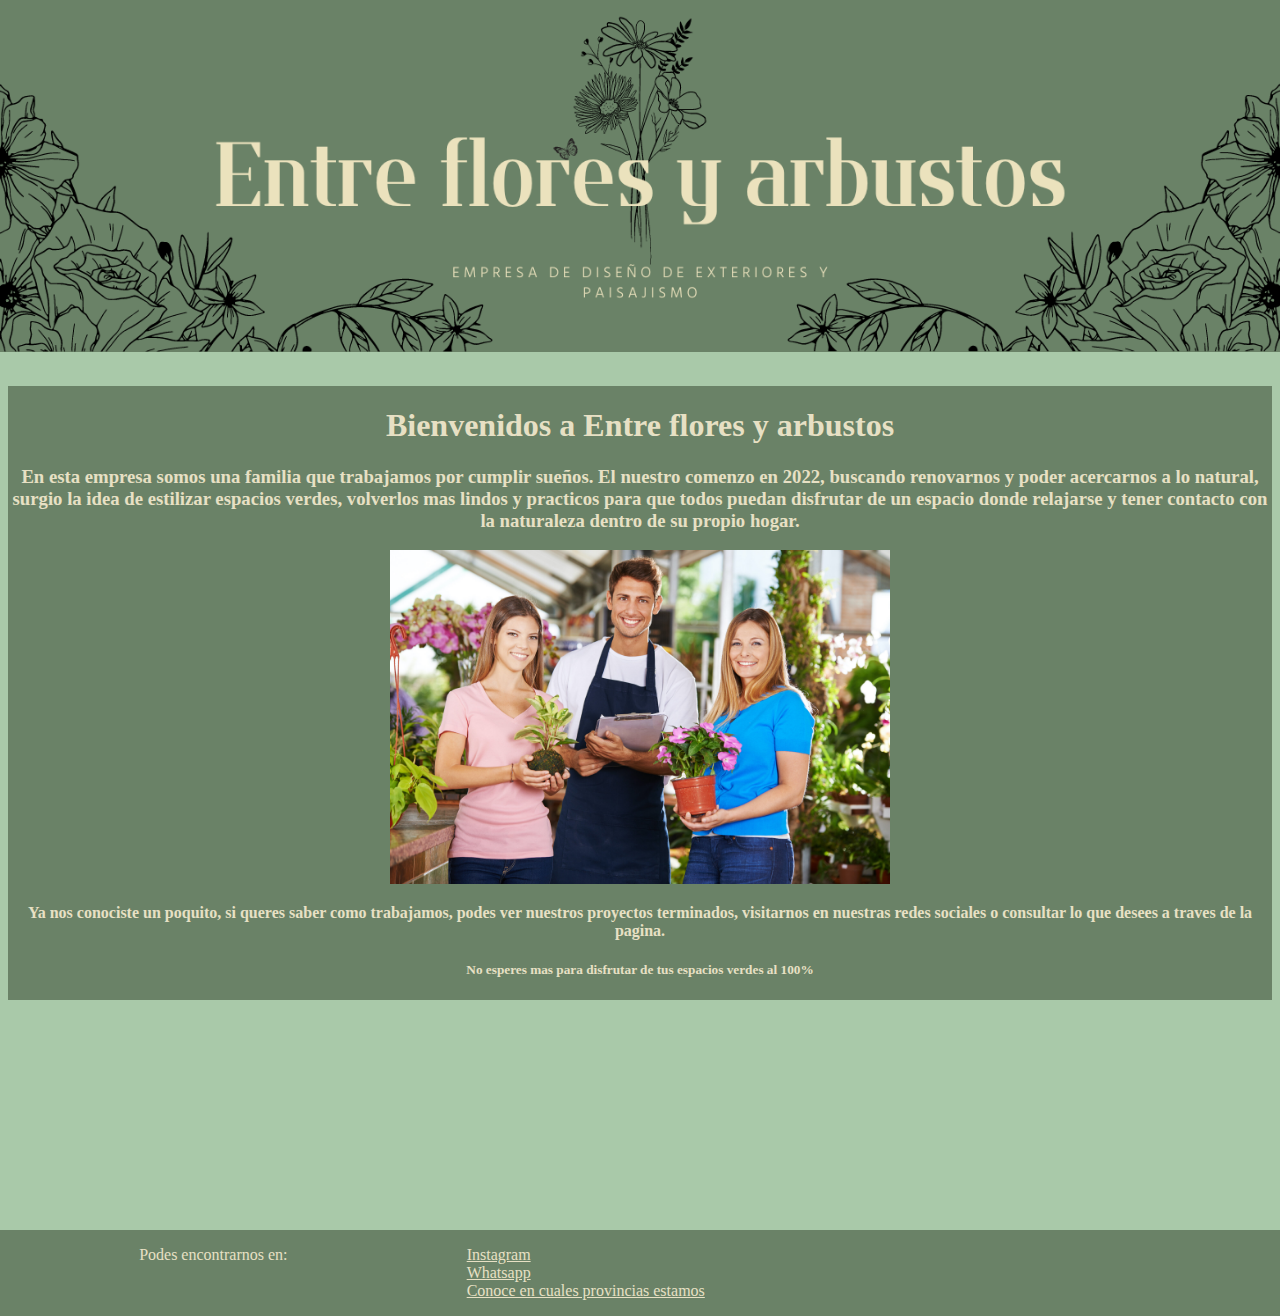
<file: quienes_somos.html>
<!DOCTYPE html>
<html lang="en">
<head>
    <meta charset="UTF-8">
    <meta name="viewport" content="width=device-width, initial-scale=1.0">
    <title>Entre flores y arbustos ¿Quienes somos?</title>
    <link rel="stylesheet" href="quienes_somos.css">
</head>
<body>
    <header>
        <a href="index.html"><img id="titulo-principal" src="imagen-titulo-pagina-principal.png" alt="Entre flores y arbustos" width="100%"></a>
      </header>

    <main>  
    <div class="textoprincipal">
    <h1 class="textoprincipal">Bienvenidos a Entre flores y arbustos</h1>
    <h3>En esta empresa somos una familia que trabajamos por cumplir sueños. El nuestro comenzo en 2022, buscando renovarnos y poder acercarnos a lo natural, surgio la idea de estilizar espacios verdes, volverlos mas lindos y practicos para que todos puedan disfrutar de un espacio donde relajarse y tener contacto con la naturaleza dentro de su propio hogar. </h3>

    <img class="imagenfamilia" src="empresafamiliar vivero.jpeg" alt="fotofamilia" width="500px">

    <p>Ya nos conociste un poquito, si queres saber como trabajamos, podes ver nuestros proyectos terminados, visitarnos en nuestras redes sociales o consultar lo que desees a traves de la pagina. </p>

    <h5>No esperes mas para disfrutar de tus espacios verdes al 100%</h5>

    
</div>
    </main>
    <footer>
        <p id="titulofooter">Podes encontrarnos en:</p>
      <ul>
        <li class="contactoredes"> <a class="colorletrascontactoredes" href="https://www.instagram.com/" target="_blank">Instagram</a></li>

        <li class="contactoredes"><a class="colorletrascontactoredes" href="https://www.whatsapp.com/" target="_blank">Whatsapp</a></li>

        <li class="contactoredes"><a class="colorletrascontactoredes" href="encontranos_aca.html" target="_blank">Conoce en cuales provincias estamos</a></li>
    </ul>
    
    </footer>
</body>
</html>
</file>
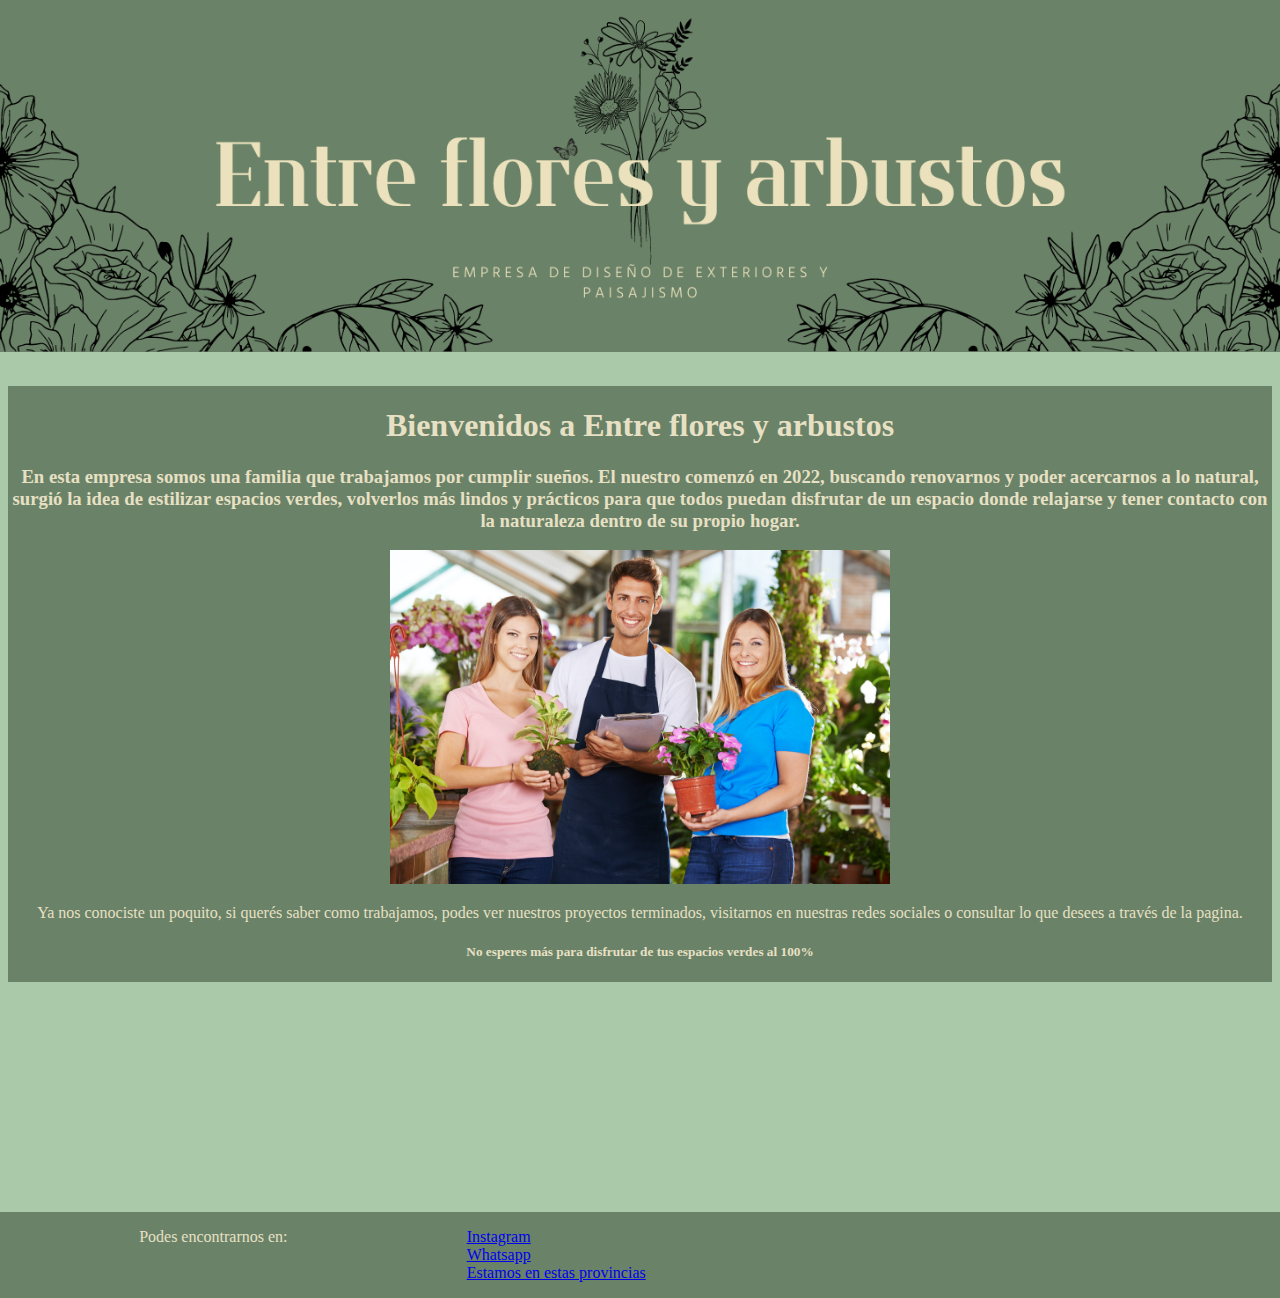
<file: quienessomos.html>
<!DOCTYPE html>
<html lang="en">
<head>
    <meta charset="UTF-8">
    <meta name="viewport" content="width=device-width, initial-scale=1.0">
    <title>Entre flores y arbustos ¿Quienes somos?</title>
    <link rel="stylesheet" href="quienessomos.css">
</head>
<body>
    <header>
        <img id="titulo-principal" src="imagen-titulo-pagina-principal.png" alt="Entre flores y arbustos" width="100%">
      </header>

    <main>  
    <div class="textoprincipal">
    <h1 class="textoprincipal">Bienvenidos a Entre flores y arbustos</h1>
    <h3>En esta empresa somos una familia que trabajamos por cumplir sueños. El nuestro comenzó en 2022, buscando renovarnos y poder acercarnos a lo natural, surgió la idea de estilizar espacios verdes, volverlos más lindos y prácticos para que todos puedan disfrutar de un espacio donde relajarse y tener contacto con la naturaleza dentro de su propio hogar. </h3>

    <img class="imagenfamilia" src="empresafamiliar vivero.jpeg" alt="fotofamilia" width="500px">

    <p>Ya nos conociste un poquito, si querés saber como trabajamos, podes ver nuestros proyectos terminados, visitarnos en nuestras redes sociales o consultar lo que desees a través de la pagina. </p>

    <h5>No esperes más para disfrutar de tus espacios verdes al 100%</h5>

    
</div>
    </main>
    <footer>
        <p id="titulofooter">Podes encontrarnos en:</p>
      <ul>
        <li class="contactoredes"> <a href="https://www.instagram.com/" target="_blank">Instagram</a></li>

        <li class="contactoredes"><a href="https://www.whatsapp.com/" target="_blank">Whatsapp</a></li>

        <li class="contactoredes"><a href="encontranosacá.html" target="_blank">Estamos en estas provincias</a></li>
    </ul>
    
    </footer>
</body>
</html>
</file>
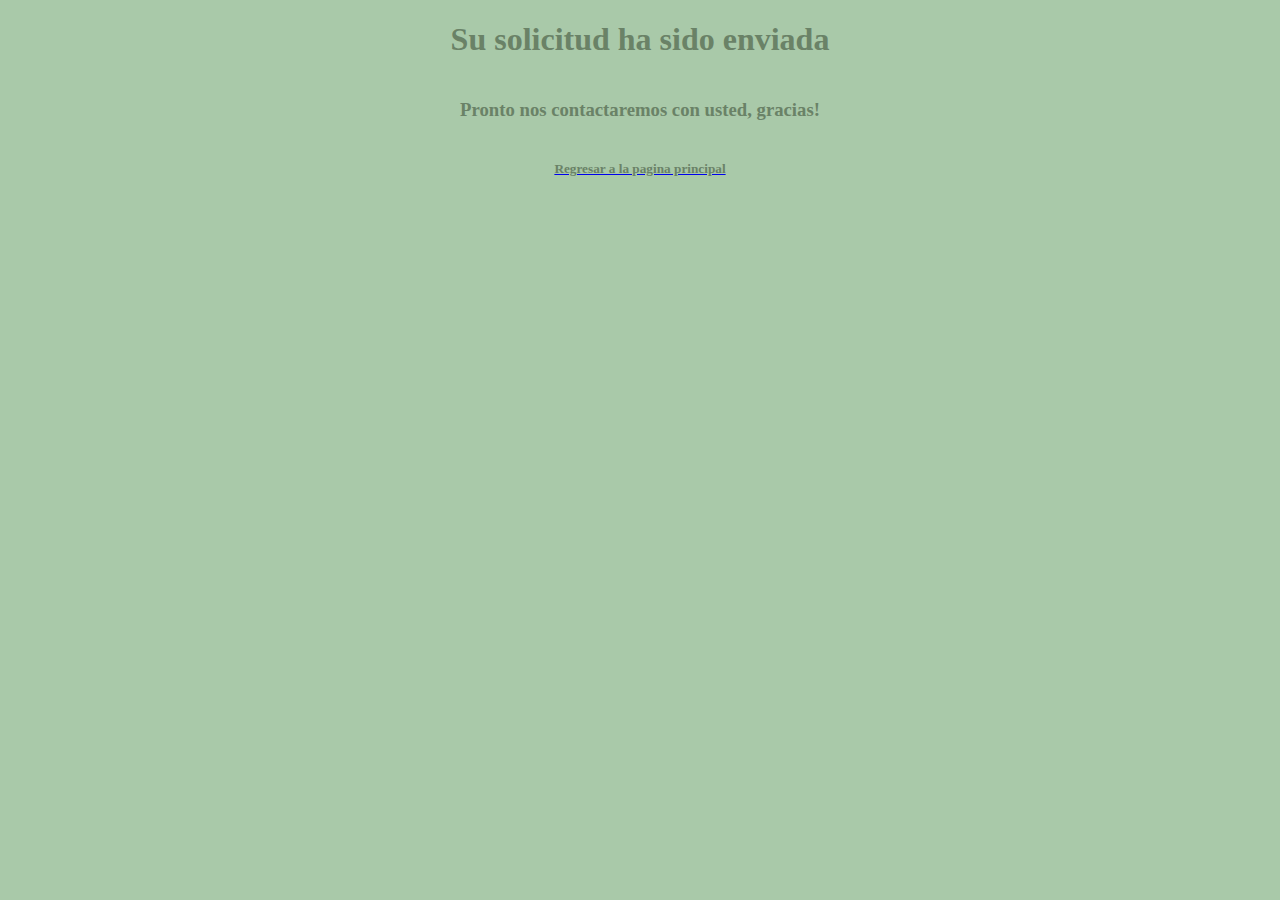
<file: solicitud_enviada.html>
<!DOCTYPE html>
<html lang="en">

<head>
    <meta charset="UTF-8">
    <meta name="viewport" content="width=device-width, initial-scale=1.0">
    <title>Entre flores y arbustos Solicidud enviada</title>
    <link rel="stylesheet" href="solicitud_enviada.css">
</head>

<body>
    <h1>Su solicitud ha sido enviada</h1>
    <h3>Pronto nos contactaremos con usted, gracias!</h3>
    <a href="index.html"><h5>Regresar a la pagina principal</h5></a>
</body>

</html>
</file>
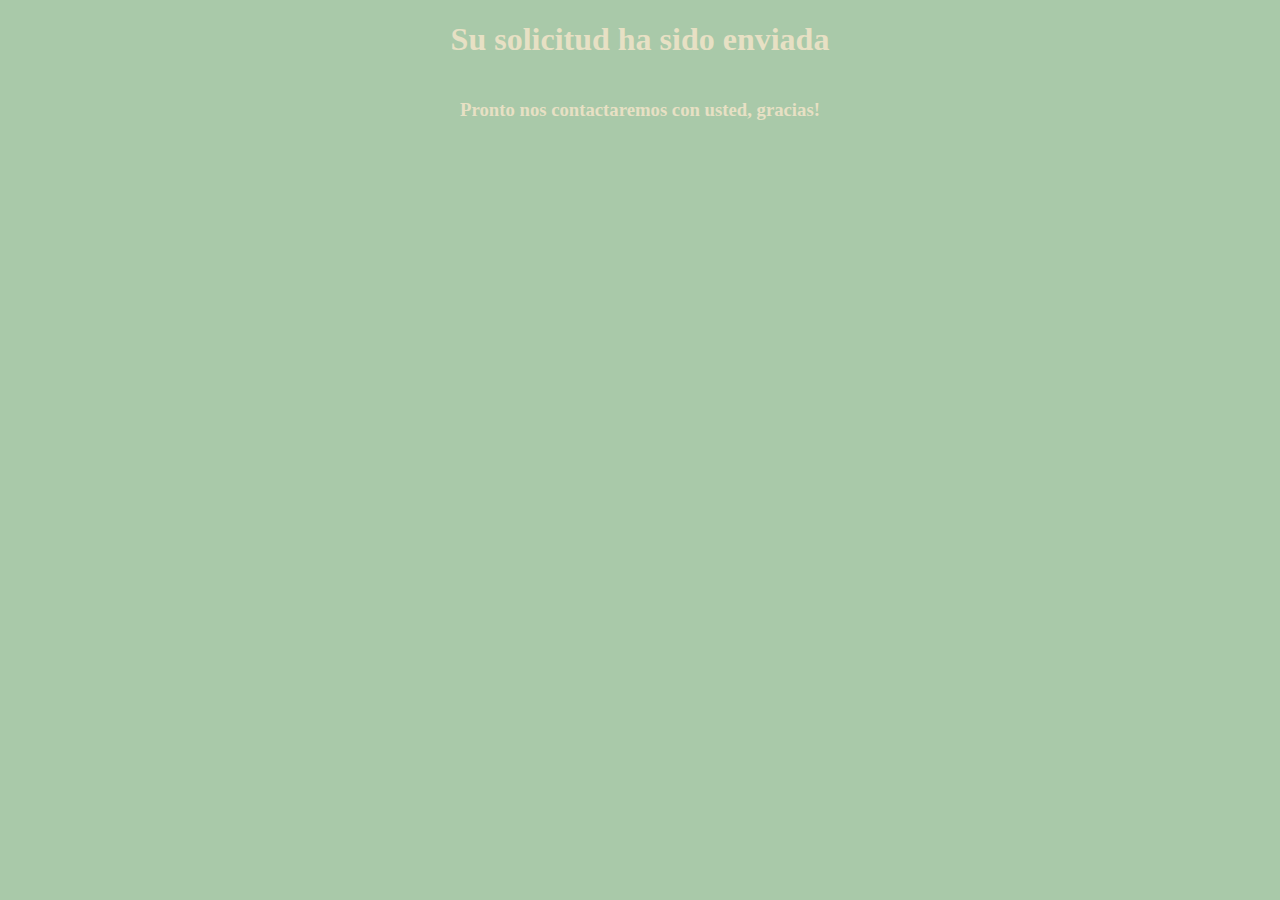
<file: solicitudenviada.html>
<!DOCTYPE html>
<html lang="en">

<head>
    <meta charset="UTF-8">
    <meta name="viewport" content="width=device-width, initial-scale=1.0">
    <title>Document</title>
    <link rel="stylesheet" href="estilo.css">
</head>

<body>
    <h1>Su solicitud ha sido enviada</h1>
    <h3>Pronto nos contactaremos con usted, gracias!</h3>
</body>

</html>
</file>
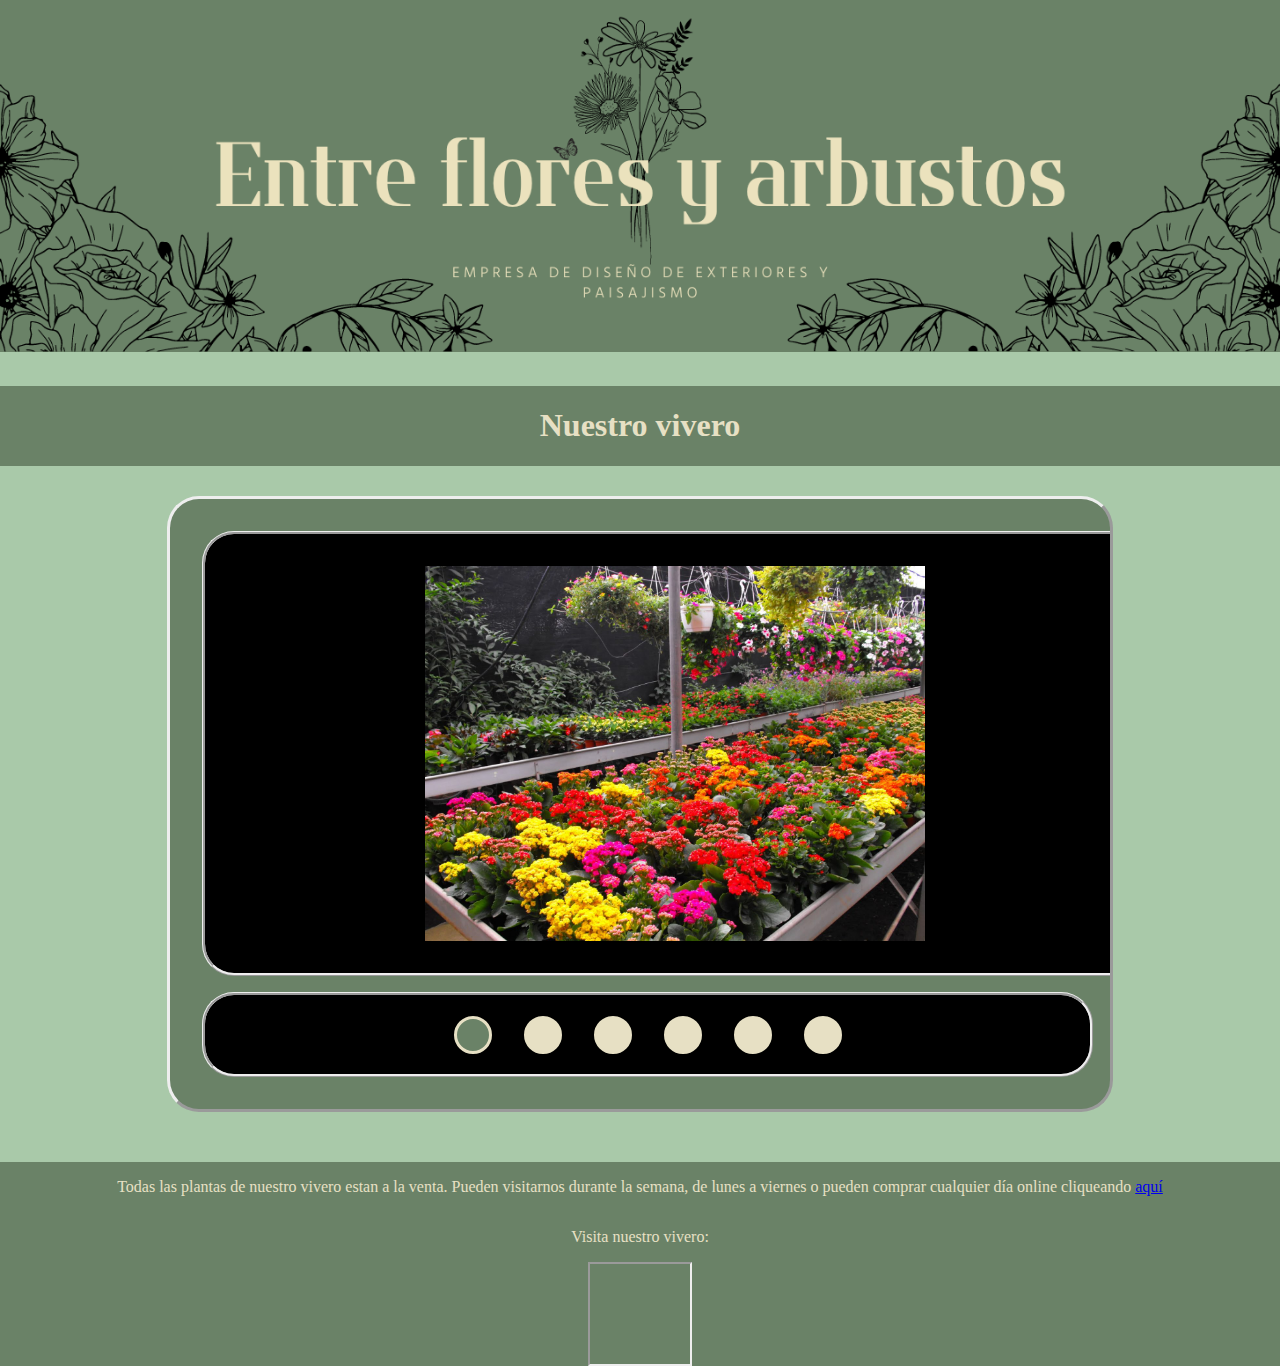
<file: vivero.html>
<!DOCTYPE html>
<html lang="en">

<head>
    <meta charset="UTF-8">
    <meta name="viewport" content="width=device-width, initial-scale=1.0">
    <title>Vivero Entre flores y arbustos Vivero</title>
    <link rel="stylesheet" href="vivero.css">
</head>

<body>
    <header>

     <a href="index.html"><img id="titulo-principal" src="imagen-titulo-pagina-principal.png" alt="Entre flores y arbustos" width="100%"></a>
    
     <div id="titulofotosvivero"><h1 class="degradetexto">Nuestro vivero</h1></div>

    </header>

    <main>
        <div class="carrousel">
            <div class="grande">
                <img src="vivero3.jpg" alt="imagen1" width="500px">
                <img src="vivero4.jpg" alt="imagen2" width="500px">
                <img src="vivero5.jpg" alt="imagen3" width="500px">
                <img src="vivero6.jpg" alt="imagen4" width="500px">
                <img src="vivero8.jpg" alt="imagen5" width="500px">
                <img src="vivero9.jpg" alt="imagen6" width="500px">
            </div>
    
            <ul class="puntos">
                <li class="punto activo"></li>
                <li class="punto"></li>
                <li class="punto"></li>
                <li class="punto"></li>
                <li class="punto"></li>
                <li class="punto"></li>
    
            </ul>
        </div>
        <script src="script.js"></script>

    </main>


    <Footer>
        <p>Todas las plantas de nuestro vivero estan a la venta. Pueden visitarnos durante la semana, de lunes a
            viernes o pueden comprar cualquier día online cliqueando <a
                href="https://listado.mercadolibre.com.ar/vivero-las-margaritas#trends_tracking_id=8debb7cc-0880-4b63-8de1-1a0e01a12992&component_id=MOST_POPULAR"
                target="_blank">aquí</a></p>
        <div id="visitamapa">
            <p>Visita nuestro vivero:</p>
            <iframe
                src="https://www.google.com/maps/embed?pb=!1m18!1m12!1m3!1d26372.89182799493!2d-58.95934515911664!3d-34.28395832152306!2m3!1f0!2f0!3f0!3m2!1i1024!2i768!4f13.1!3m3!1m2!1s0x95bb652ccb9393e7%3A0xa8e4effb99c4e0fc!2sLomas%20del%20R%C3%ADo%20Luj%C3%A1n%2C%20Campana%2C%20Provincia%20de%20Buenos%20Aires!5e0!3m2!1ses-419!2sar!4v1719124013732!5m2!1ses-419!2sar"
                width="100" height="100" loading="lazy" referrerpolicy="no-referrer-when-downgrade"
                title="Visitanos:"></iframe>
        </div>
    </Footer>


</body>

</html>
</file>
<file: estilo.css>
body {
    background-color: #a9c9a9;
    display: grid;
    color: #e7e0c4;
    text-align: center;
    font-style: initial;
    font-family: Cambria, Cochin, Georgia, Times, 'Times New Roman', serif;
    margin: 0%;

}

#titulo-principal {
    bottom: 30px;
}

#contenedormenu {
    display: grid;
    grid-template-columns: repeat(3, 1fr);
    grid-template-rows: auto;
    margin-top: 30px;
}

#quienessomos {
    background-color: #6a8267;
    grid-row: 3;
    grid-column: 1;
    text-align: center;
    height: 50px;
    color: #e7e0c4;
    text-decoration: none;
    font-size: x-large;

}

#nuestrovivero {
    background-color: #6a8267;
    grid-column: 2;
    grid-row: 3;
    text-align: center;
    height: 50px;
    color: #e7e0c4;
    text-decoration: none;
    font-size: x-large;

}

#cotizacion {
    background-color: #6a8267;
    grid-row: 3;
    grid-column: 3/4;
    text-align: center;
    height: 50px;
    color: #e7e0c4;
    text-decoration: none;
    font-size: x-large;

}

#quehacemos2 {
    grid-row: 5;
    grid-column: 1/4;
    justify-self: stretch;
    color: black;
    font-style: oblique;
    font-weight: bold;
    margin: 50px;
}

.tituloproyectos {
    background-color: #6a8267;
    grid-column: 1/4;
    grid-row: 1;
    width: auto;
    height: 50px;
    text-align: center;
    font-size: x-large;
    font-weight: lighter;
}

#contenedorproyectosterminados {
    display: grid;
    grid-template-columns: 1fr;
    grid-template-rows: minmax(200px, auto);
    text-align: center;
    gap: 10px;
    margin-bottom: 50px;
    align-items: stretch;
    justify-items: center;


}

section {
    display: flex;
    width: 1000px;
    height: 500px;
}

section img {
    width: 0;
    flex-grow: 1;
    object-fit: cover;
    opacity: .8;
    transition: .5 ease;
}

section img:hover {
    width: 500px;
    opacity: 1;
    filter: contrast(120%);
}

#textoimg {
    display: grid;
    grid-template-rows: 1fr, auto;
    text-align: justify;
    background-color: #6a8267;
}

.titulodelproyecto {
    display: grid;
    grid-column: 1/3;
    text-align: center;
    text-decoration: underline wavy;
    font-size: larger;
}

.antestexto {
    display: grid;
    grid-row: 2;
    text-align: left;
    font-weight: bold;

}

.despuestexto {
    display: grid;
    grid-row: 2;
    text-align: right;
    font-weight: bold;
}


#tablahorarios {
    background-color: #6a8267;
    display: grid;
    justify-content: center;
    border: solid #e7e0c4;

}

footer {
    background-color: #6a8267;
    display: grid;
    grid-template-columns: repeat(3, 1fr);
    grid-template-rows: 30px, auto;
    top: 1000px;
    color: #e7e0c4;
    justify-items: start;
}

#titulofooter {
    display: grid;
    grid-column: 1;
    grid-row: 2;

}

#instagram {
    display: grid;
    grid-column: 2;
    grid-row: 2;
    width: 5px;
    margin-top: 10px;
    color: #e7e0c4;
}

#whatsapp {
    display: grid;
    grid-column: 3;
    grid-row: 2;
    width: 5px;
    margin-top: 10px;

}

.igwapp {
    color: #e7e0c4;
    text-decoration: none;
}
</file>
<file: contacto.css>
body {
    background-color: rgb(169, 201, 169);
    color: #e7e0c4;
    display: grid;
    gap: 30px;
    margin: 0%;
    font-family: Cambria, Cochin, Georgia, Times, 'Times New Roman', serif ;

}
#tituloprincipal{
    width: 100%;
}

main{
    display: grid;
    justify-content: center;
}

#formulario-contacto {
    display: grid;
    justify-content: center;
    align-items: center;
    background-color: #6a8267;
    color: #e7e0c4;
    border: 1px solid #e7e0c4;
    width: 450px;
    height: 433px;
    margin-bottom: 50px;

}

#paginacontacto {
    display: grid;
    text-align: center;
    background-color: #6a8267;
    color: #e7e0c4;
    width: 100%;
}

.info {
    display: grid;
    justify-content: left;
}

#texto {
    min-width: 400px;
    max-width: 400px;
    min-height: 300px;
    max-height: 300px;

}

#nombre {
    width: 400px;
}

#email {
    width: 400px;
}

#enviar-form {
    margin-left: 353px;
    margin-top: 5px;
}

footer {
    background-color: #6a8267;
    display: grid;
    grid-template-columns:repeat(3, 1fr);
    grid-template-rows: minmax(30px, auto);
    color: #e7e0c4;
    justify-items: center;
    width: 100%;

}

#titulofooter {
    display: grid;
    grid-column: 1;
    grid-row: 1;
    
    
}

#instagram {
    display: grid;
    grid-column: 2;
    grid-row: 1;
    width: 5px;
    margin-top: 10px;

}

#whatsapp {
    display: grid;
    grid-column: 3;
    grid-row: 1;
    width: 5px;
    margin-top: 10px;
    
}
.igwapp{
    color: #e7e0c4;
    text-decoration: none;
}
</file>
<file: encontranos_aca.css>
body{
    background-color: rgb(169, 201, 169);
    margin: 0;
    text-align: center;

}

#titulopagprov{
    background-color: #6a8267;
    color: #e7e0c4;
    text-align: center;
    margin: 0%;
    font-weight: lighter;
}

#svg{
    display: grid;
    align-items: center;
    align-content: center;
    justify-items: center;
    height:60%;
    width: 100%;
    
}

path{
    fill: #6a8267;
    stroke: #e7e0c4;
    stroke-width: 1;
    
    
}
#larioja:hover{
    fill: #c4bea4;
    stroke-width: 2;
    

}
#sanluis:hover{
    fill: #c4bea4;
    stroke-width: 2;
}
#rionegro:hover{
    fill: #c4bea4;
    stroke-width: 2;
}
#cordoba:hover{
    fill: #c4bea4;
    stroke-width: 2;
}
#buenosaires:hover{
    fill: #c4bea4;
    stroke-width: 2;
}
#caba:hover{
    fill: #c4bea4;
    stroke-width: 2;
}

footer{
    background-color: #6a8267;
    color: #e7e0c4;
    display: grid;
    

}

li{
    list-style: none;
    display: grid;
    justify-content: center;
}
</file>
<file: quienes_somos.css>
body {
    background-color: rgb(169, 201, 169);
    display: grid;
    color: #e7e0c4;
    text-align: center;
    font-style: initial;
    justify-content: center;
    font-family: Cambria, Cochin, Georgia, Times, 'Times New Roman', serif;
    margin: 0%;
    gap: 30px;
   

}
#titulo-principal {
    bottom: 30px;
}
main{
    background-color: #6a8267;
    margin-bottom: 200px;
    margin-left: 8px;
    margin-right: 8px;
}
.textoprincipal{
    text-align: center;
    font-weight: bold;
}

footer{
    background-color: #6a8267;
    display: grid;
    grid-template-columns: repeat(3, 1fr);
    grid-template-rows: 4, auto;
    top: 1000px;
    color: #e7e0c4;    
}
.contactoredes{
    text-align: justify;
    list-style: none;
}
.colorletrascontactoredes{
    color: #e7e0c4;

}
</file>
<file: quienessomos.css>
body {
    background-color: rgb(169, 201, 169);
    display: grid;
    color: #e7e0c4;
    text-align: center;
    font-style: initial;
    justify-content: center;
    font-family: Cambria, Cochin, Georgia, Times, 'Times New Roman', serif;
    margin: 0%;
    gap: 30px;
   

}
#titulo-principal {
    bottom: 30px;
}
main{
    background-color: #6a8267;
    margin-bottom: 200px;
    margin-left: 8px;
    margin-right: 8px;
}
.textoprincipal{
    text-align: center;
}

footer{
    background-color: #6a8267;
    display: grid;
    grid-template-columns: repeat(3, 1fr);
    grid-template-rows: 4, auto;
    top: 1000px;
    color: #e7e0c4;    
}
.contactoredes{
    text-align: justify;
    list-style: none;
}
</file>
<file: solicitud_enviada.css>
body {
    background-color: rgb(169, 201, 169);
    display: grid;
    color:#6a8267;
    text-align: center;
    font-style: initial;
    font-family: Cambria, Cochin, Georgia, Times, 'Times New Roman', serif;
    margin: 0%;
}

h5{
    text-decoration: none;
    color: #6a8267;

}
</file>
<file: vivero.css>
body {
    background-color: rgb(169, 201, 169);
    display: grid;
    color: #e7e0c4;
    text-align: center;
    font-style: initial;
    font-family: Cambria, Cochin, Georgia, Times, 'Times New Roman', serif;
    margin: 0%;
}

#titulofotosvivero{
    display: grid;
    grid-row: 1;
    grid-column: 1/2;
    background-color: #6a8267;
    margin: 30px 0;
    
}

main{ 
    display: grid;
    justify-items: center;
    justify-content: space-around;
    margin-bottom: 50px;
}

.carrousel{
    width: 85%;
    max-width: 60em;
    background-color: #6a8267;
    padding: 2em;
    border-radius: 2em;
    overflow: hidden;
    border-style: outset;


}

.carrousel .grande{
    width: 600%;
    background-color: black;
    display: flex;
    flex-flow: row nowrap;
    justify-content: space-around;
    align-items: center;
    padding: 2em;
    border-radius: 2em;
    transition: all .5s ease;
    transform: translateX(-30);
    border-style: ridge;
    


}

.carrousel .img{
    width: calc( 100% / 6 -2em);
    min-height: 2vh;
    background-color: black;
    padding: 5em;
    border-radius: 2em;
    align-items: center;
    gap: 5px;
}


.carrousel .puntos{
    width: 100%;
    background-color: black;
    border-radius: 2em;
    padding: .3em;
    display: flex;
    flex-flow: row nowrap;
    justify-content: center;
    align-items: center;
    margin: 1em 0 0;
    border-style: ridge;
}

.carrousel .punto{
    width: 2em;
    height: 2em;
    background-color: #e7e0c4;
    list-style: none;
    margin: 1em;
    border-radius: 2em;
    border-style: solid;

}

.carrousel .punto.activo{
    background-color: #6a8267;
}


#visitamapa{
    background-color: #6a8267;
    display: grid;
    justify-content: space-around;
    justify-items: center;
    
}

footer{
    background-color: #6a8267;
    display: grid;
    grid-template-columns: 1fr;
    grid-template-rows: minmax(30px, auto);
    margin-top: auto;
    
}
</file>
